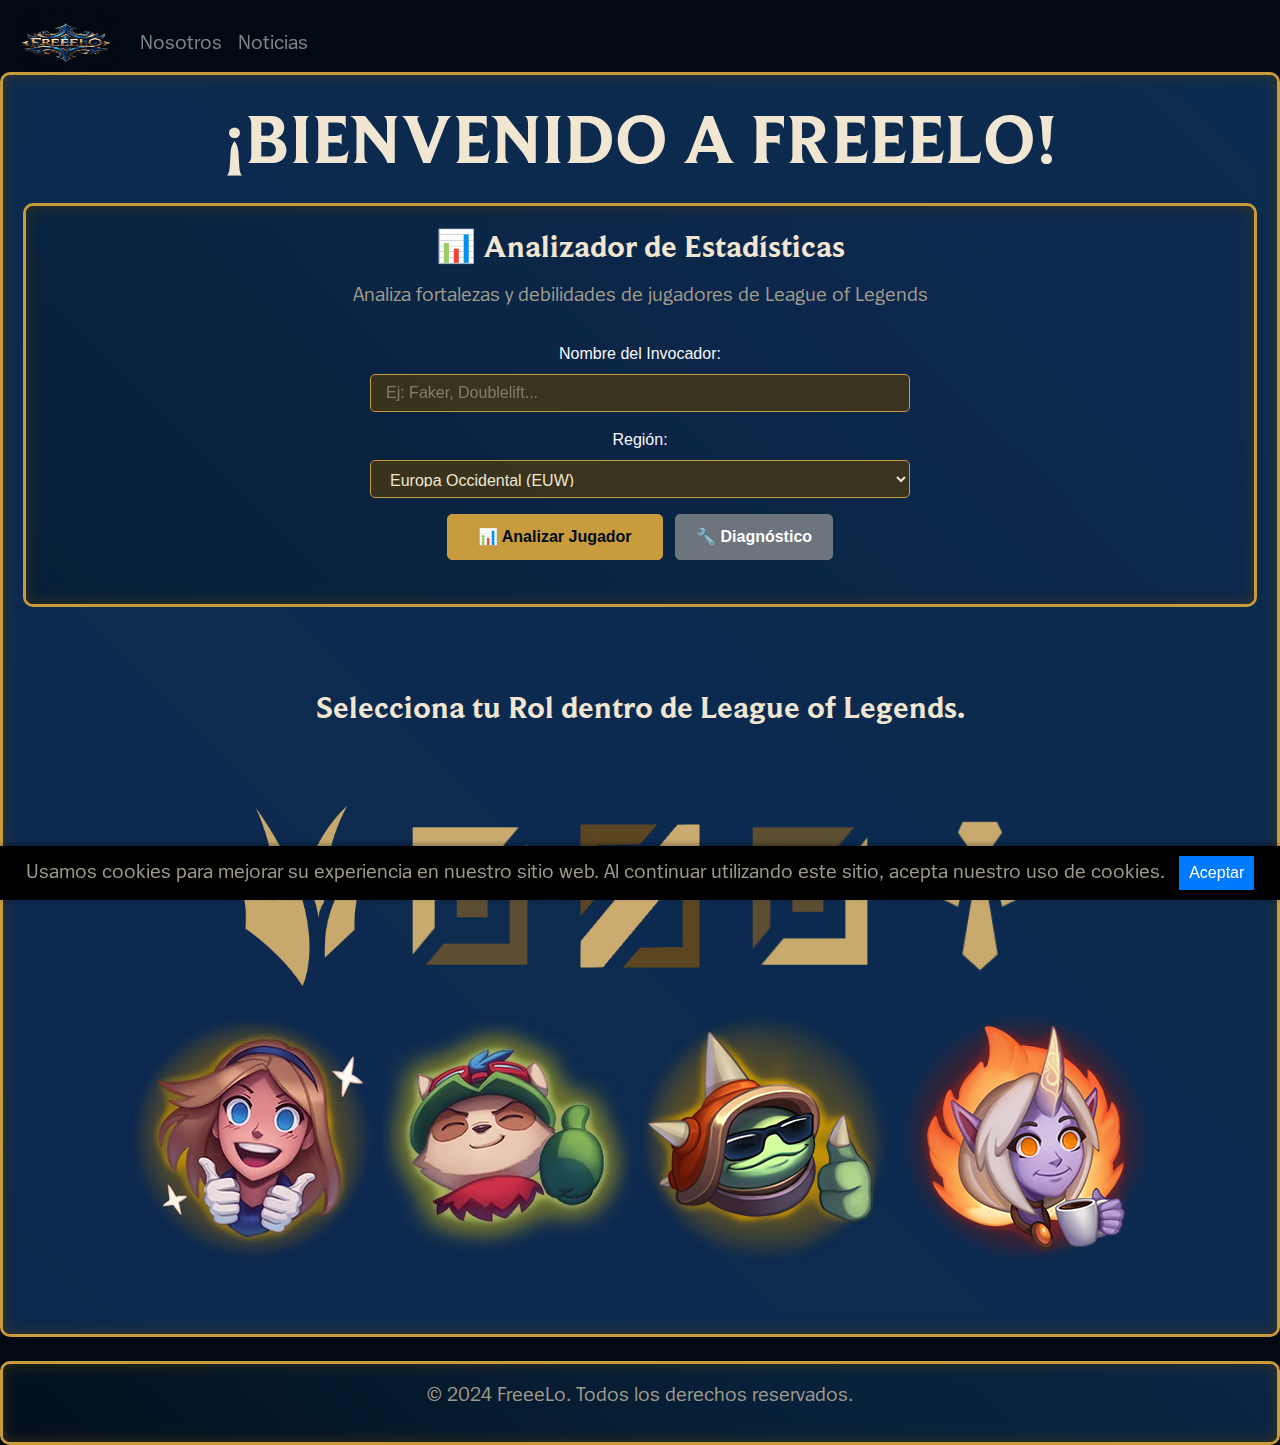
<file: index.html>
<!DOCTYPE html>
<html lang="en">
<head>
    <meta charset="UTF-8">
    <meta name="viewport" content="width=device-width, initial-scale=1.0">
    <title>FreeeLo</title>
    <link rel="shortcut icon" type="image/png" href="img/iconopro.png">
    <meta name="description" content="FreeeLo - Encuentra tu rol en League of Legends y mejora tu juego con nuestras guías y consejos.">
    <meta name="keywords" content="League of Legends, rol, guías, consejos, jungla, top, mid, adc, support">
    <meta property="og:title" content="FreeeLo">
    <meta property="og:description" content="Encuentra tu rol en League of Legends y mejora tu juego con nuestras guías y consejos.">
    <meta property="og:image" content="img/iconopro.png">
    <meta property="og:url" content="https://example.com/mi-pagina">
    <meta name="twitter:card" content="summary_large_image">
    <meta name="twitter:title" content="FreeeLo">
    <meta name="twitter:description" content="Encuentra tu rol en League of Legends y mejora tu juego con nuestras guías y consejos.">
    <meta name="twitter:image" content="img/iconopro.png">
    <link rel="stylesheet" href="https://cdn.jsdelivr.net/npm/bootstrap@4.6.2/dist/css/bootstrap.min.css">
    <script src="https://cdn.jsdelivr.net/npm/jquery@3.7.1/dist/jquery.slim.min.js"></script>
    <script src="https://cdn.jsdelivr.net/npm/popper.js@1.16.1/dist/umd/popper.min.js"></script>
    <script src="https://cdn.jsdelivr.net/npm/bootstrap@4.6.2/dist/js/bootstrap.bundle.min.js"></script>
    <script async src="https://pagead2.googlesyndication.com/pagead/js/adsbygoogle.js?client=ca-pub-3483810827200187" crossorigin="anonymous"></script>
    <link rel="stylesheet" href="css/estilos.css">
    <script src="js/cookies.js"></script>
    <script src="js/config.js"></script>
    <script src="js/diagnostico.js"></script>
    <script src="js/estadisticas.js"></script>
    <script src="js/buscador.js"></script>
</head>
<body>
    <nav class="navbar navbar-expand-md bg-dark navbar-dark fixed-top">
        <a class="navbar-brand" href="index.html">
            <img src="img/iconopro.png" width="100" height="60" alt="Logo FreeeLo">
        </a>
        <button class="navbar-toggler" type="button" data-toggle="collapse" data-target="#collapsibleNavbar">
            <span class="navbar-toggler-icon"></span>
        </button>
        <div class="collapse navbar-collapse" id="collapsibleNavbar">
            <ul class="navbar-nav">
                <li class="nav-item">
                    <a class="nav-link" href="Nosotros.html">Nosotros</a>
                </li>
                <li class="nav-item">
                    <a class="nav-link" href="Noticias.html">Noticias</a>
                </li>    
            </ul>
        </div>  
    </nav>

    <br><br><br>
    <div class="animated-border bordecontaainer">
        <div class="container text-center">
            <h1>¡BIENVENIDO A FREEELO!</h1>
        </div>
        <br><br>
        <div class="container text-light text-center">
            <h2>Selecciona tu Rol dentro de League of Legends.</h2>
        </div>
        <br><br><br>
        <div class="container d-flex justify-content-center">
            <a href="Jungla.html" style="margin-right: 20px;">
                <img src="img/jungla.png" width="150" height="180" class="animated-img" alt="Rol de Jungla en League of Legends">
            </a>
            <a href="Top.html" style="margin-right: 20px;">
                <img src="img/top.png" width="150" height="180" class="animated-img" alt="Rol de Top en League of Legends">
            </a>
            <a href="Mid.html" style="margin-right: 20px;">
                <img src="img/mid.png" width="150" height="180" class="animated-img" alt="Rol de Mid en League of Legends">
            </a>
            <a href="ADC.html" style="margin-right: 20px;">
                <img src="img/adc.png" width="150" height="180" class="animated-img" alt="Rol de ADC en League of Legends">
            </a>
            <a href="Support.html">
                <img src="img/sup.webp" width="150" height="180" class="animated-img" alt="Rol de Support en League of Legends">
            </a>
        </div>
        <br>
        <div class="container text-center">
            <a href="#">
                <img src="img/gestolux.webp" alt="Gesto Lux">
            </a>
            <a href="#">
                <img src="img/gestoteemo.webp" alt="Gesto Teemo">
            </a>
            <a href="#">
                <img src="img/gestoramus.png" alt="Gesto Rammus">
            </a>
            <a href="#">
                <img src="img/gestosoraka.png" alt="Gesto Soraka">
            </a>
            <br><br><br>
        </div>
    </div>
    <br>

    <div class="cookie-notification">
        <p>Usamos cookies para mejorar su experiencia en nuestro sitio web. Al continuar utilizando este sitio, acepta nuestro uso de cookies.</p>
        <button id="accept-cookies">Aceptar</button>
    </div>

    <footer class="animated-border text-white text-center py-3 bordecontaainer">
        <p>&copy; 2024 FreeeLo. Todos los derechos reservados.</p>
    </footer>
</body>
</html>
</file>
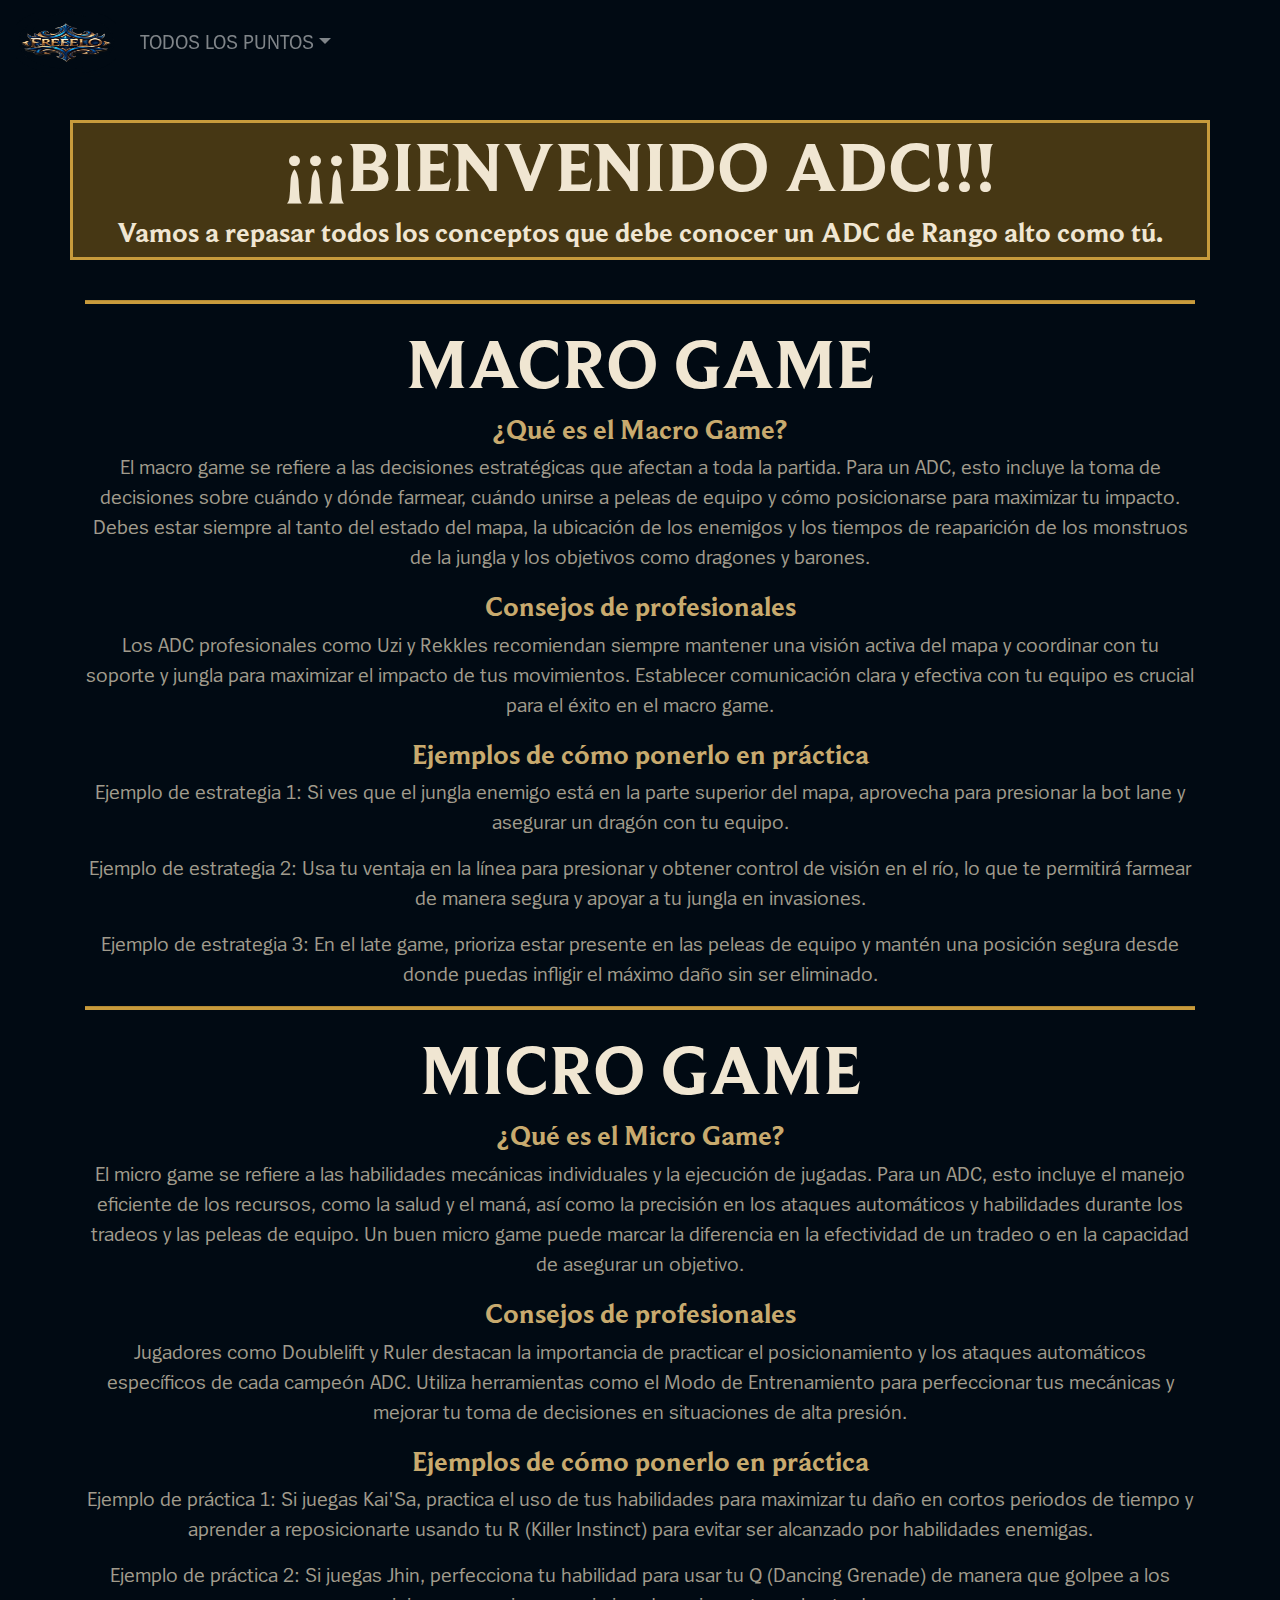
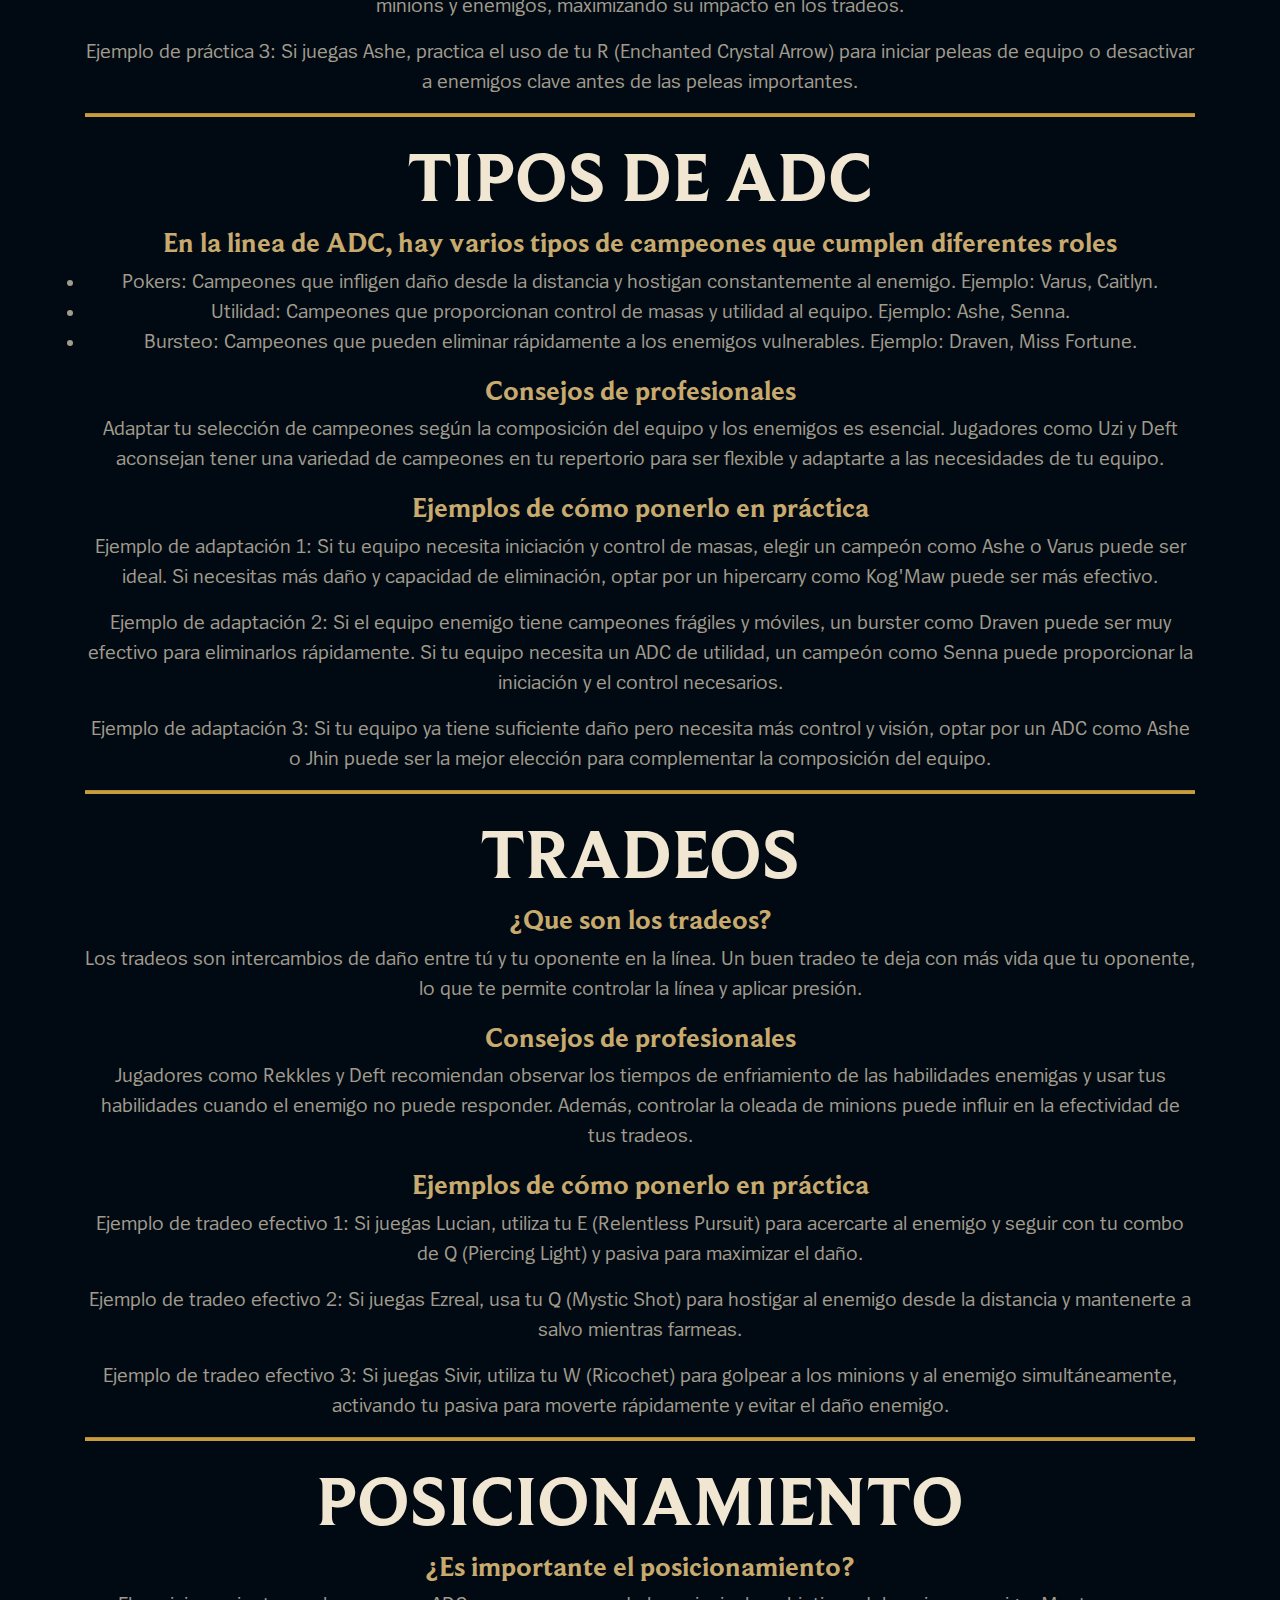
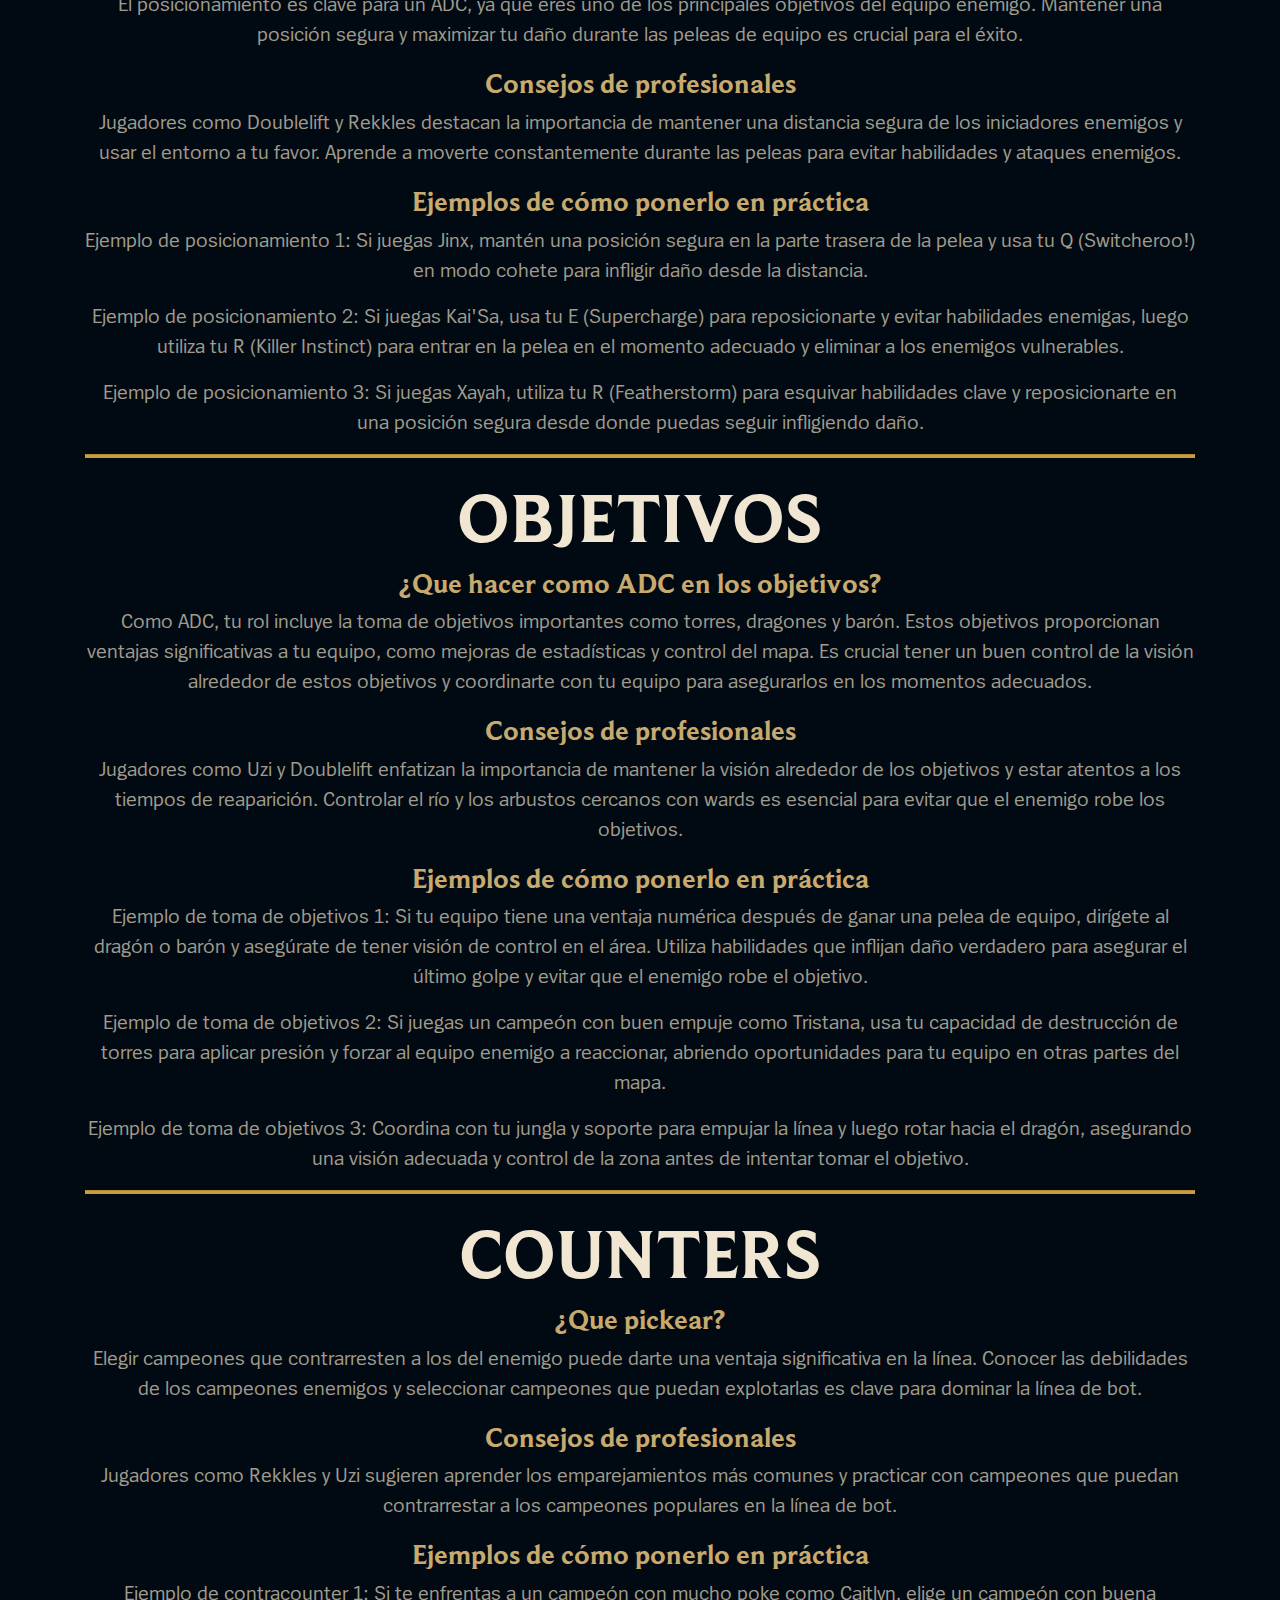
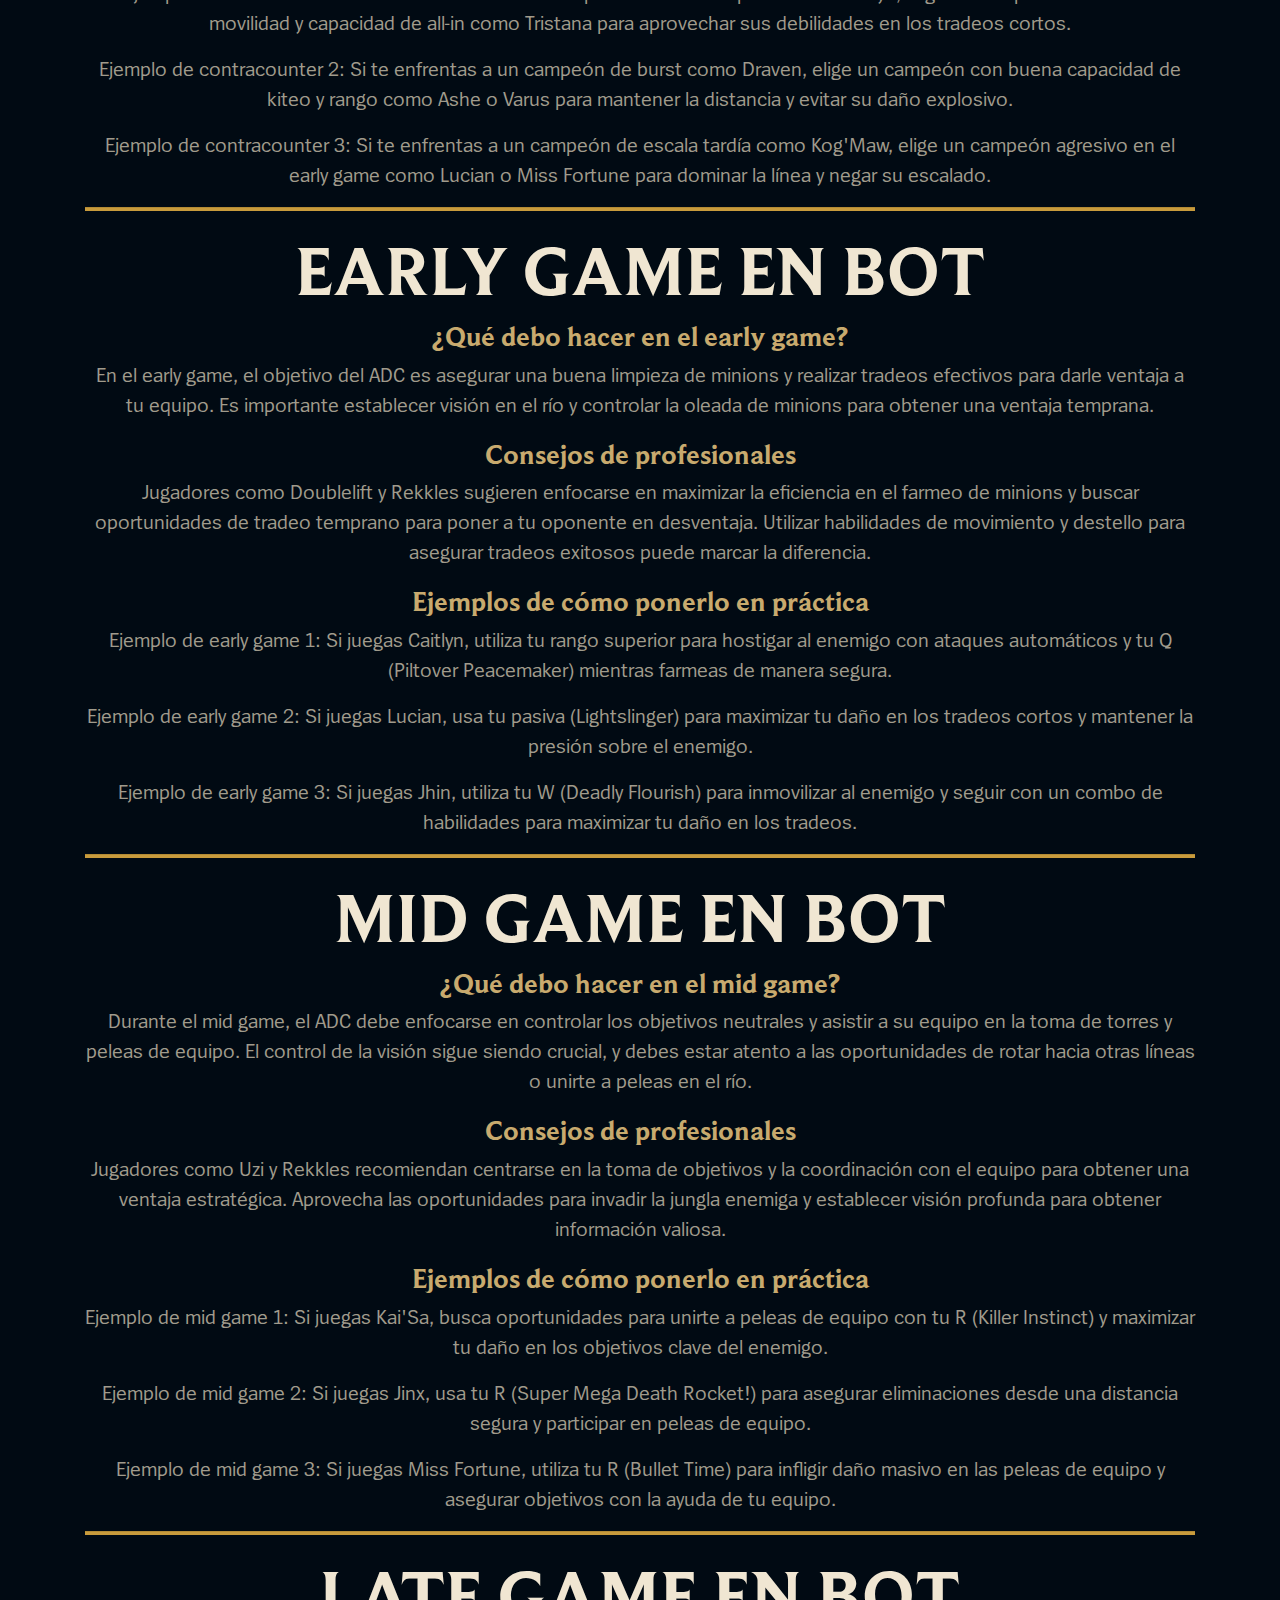
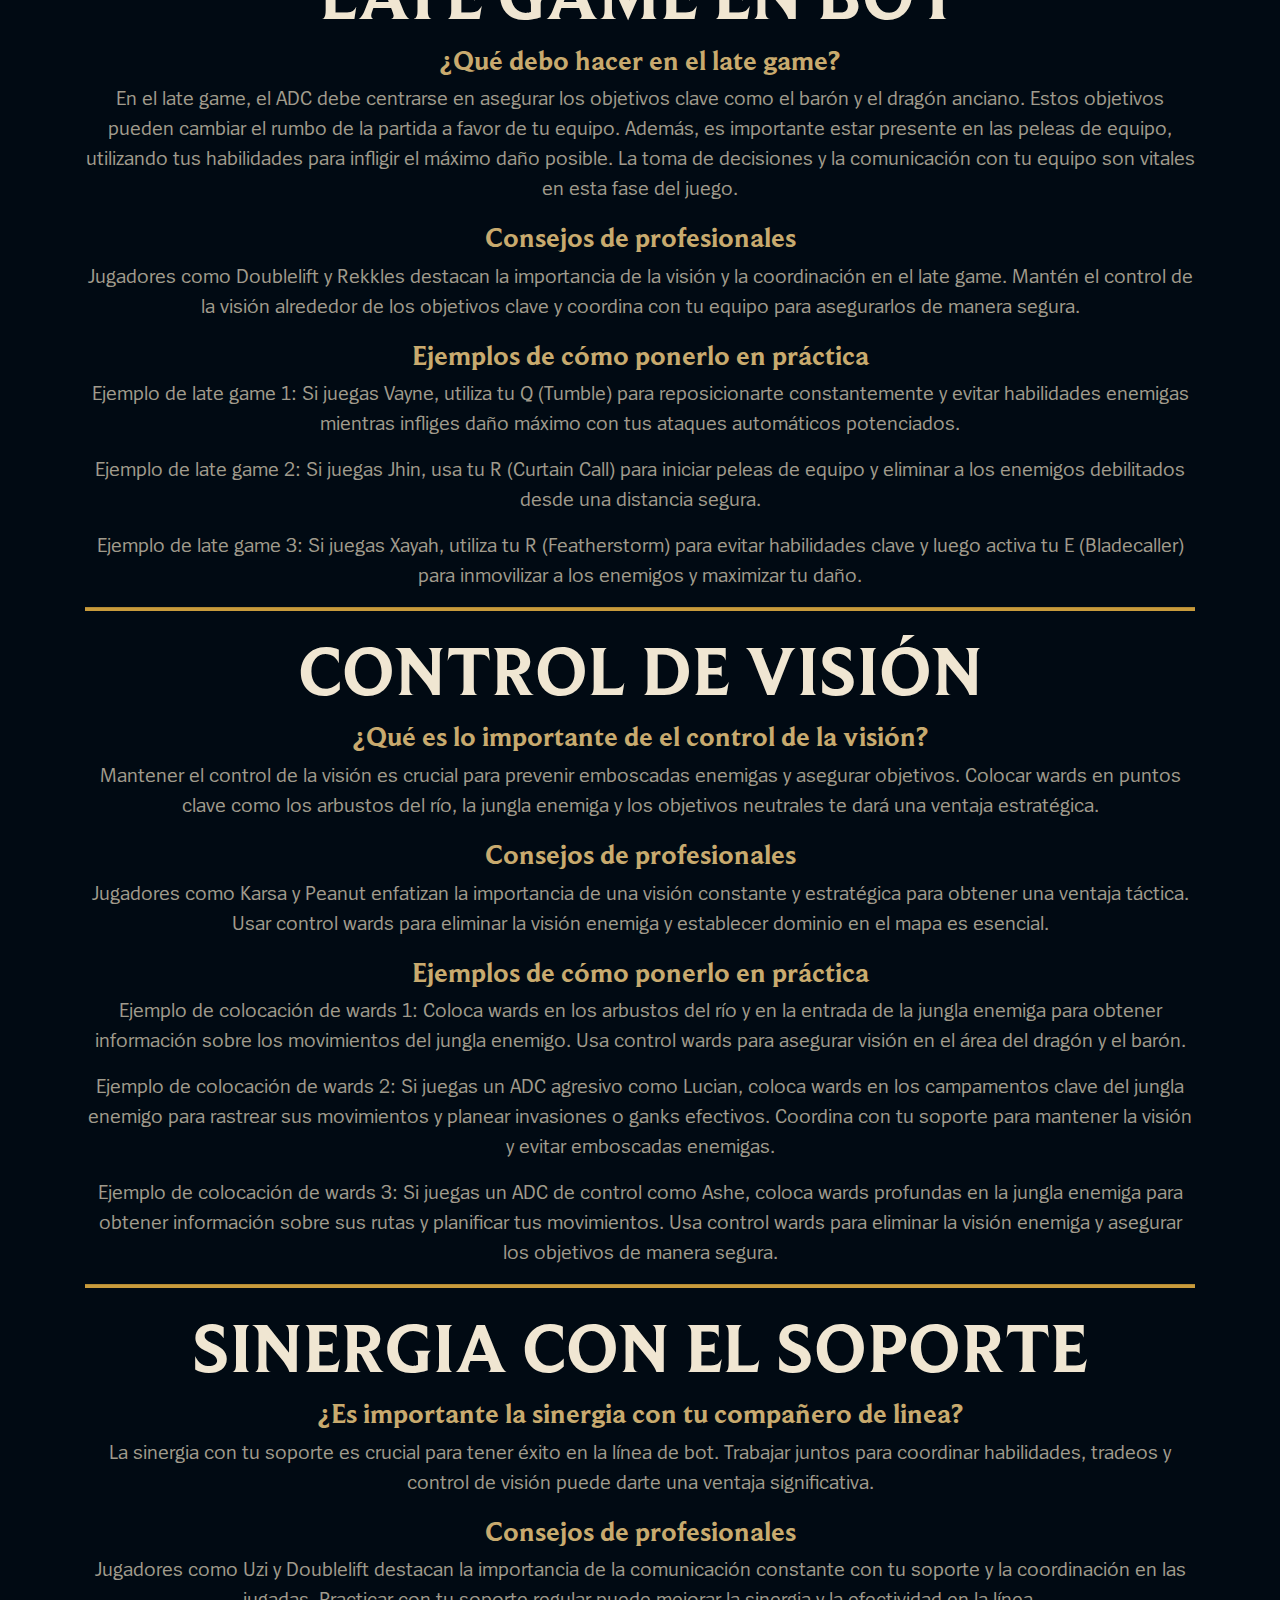
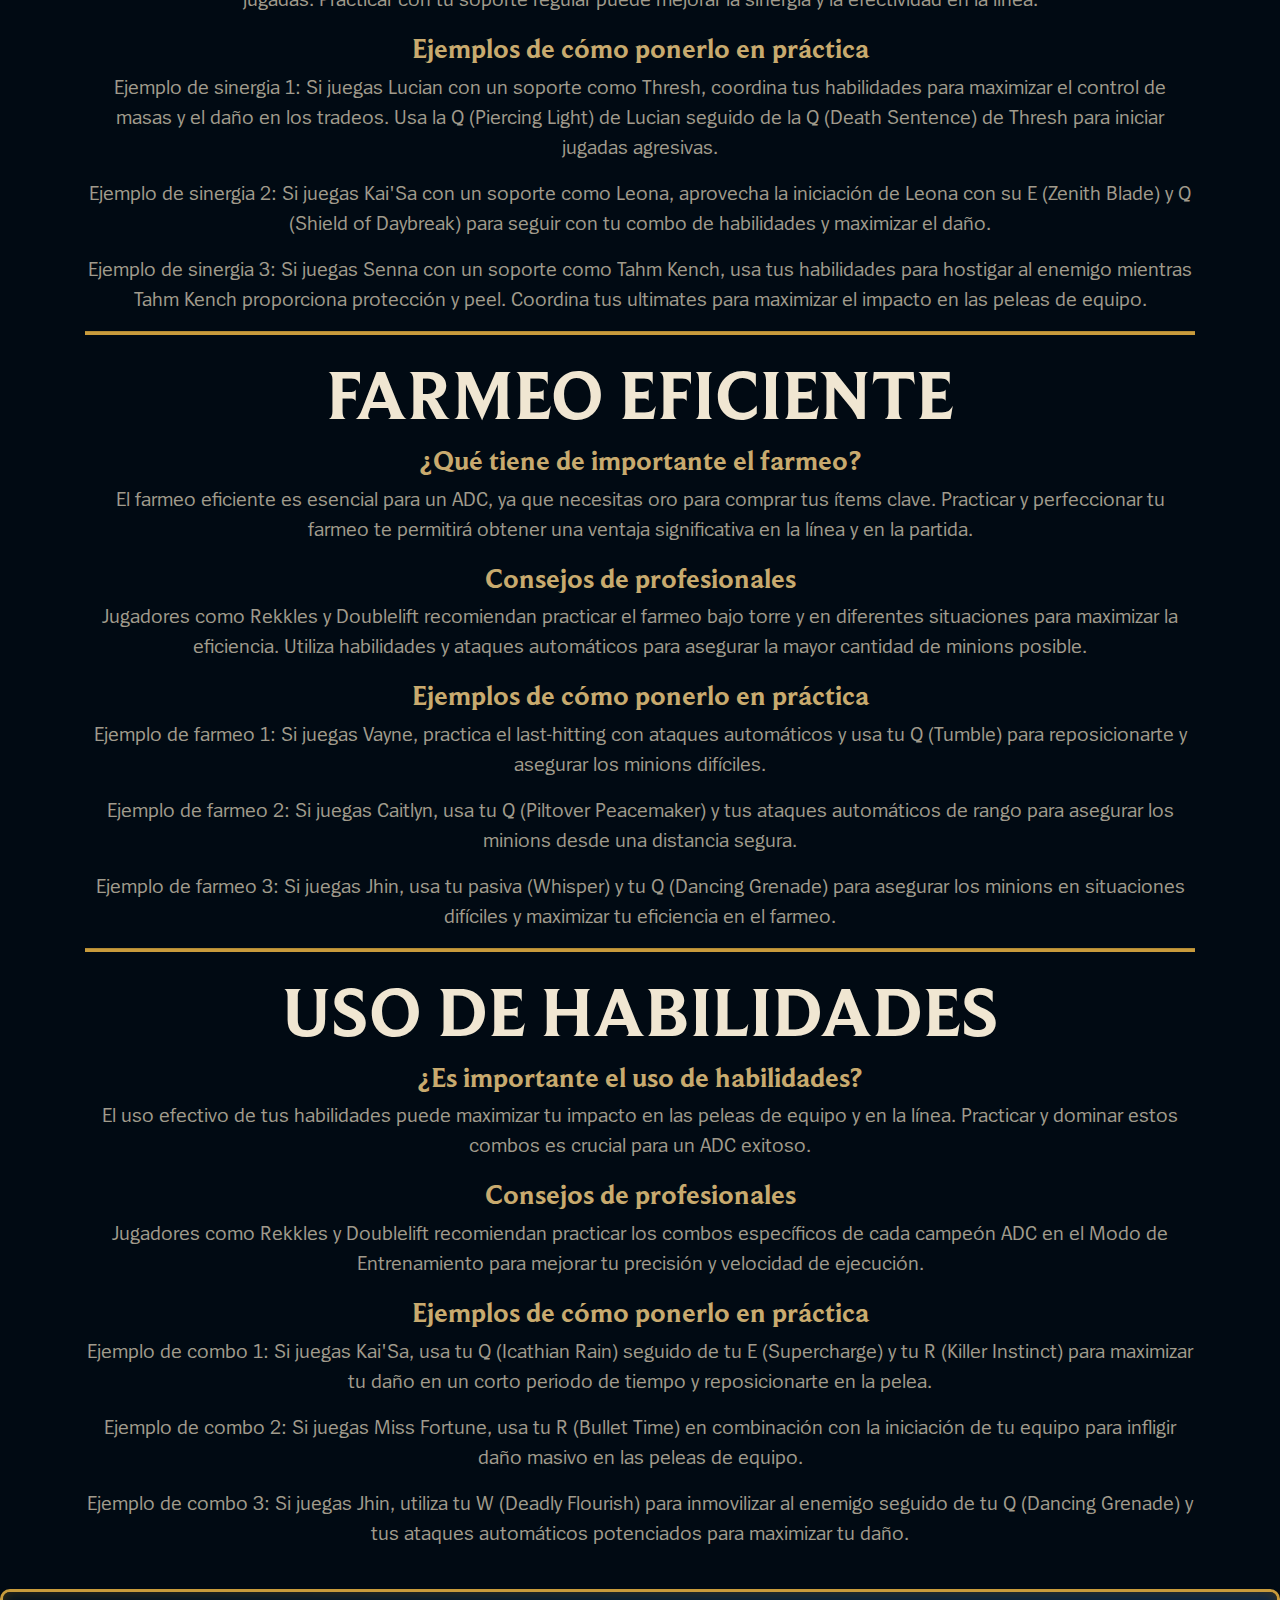
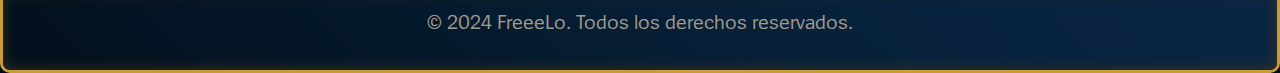
<file: ADC.html>
<!DOCTYPE html>
<html lang="en">
<head>
    <meta charset="UTF-8">
    <meta name="viewport" content="width=device-width, initial-scale=1.0">
    <title>FreeLo - ADC</title>
    <link rel="shortcut icon" type="image/png" href="img/iconopro.png">
    <link rel="stylesheet" href="https://cdn.jsdelivr.net/npm/bootstrap@4.6.2/dist/css/bootstrap.min.css">
    <script src="https://cdn.jsdelivr.net/npm/jquery@3.7.1/dist/jquery.slim.min.js"></script>
    <script src="https://cdn.jsdelivr.net/npm/popper.js@1.16.1/dist/umd/popper.min.js"></script>
    <script src="https://cdn.jsdelivr.net/npm/bootstrap@4.6.2/dist/js/bootstrap.bundle.min.js"></script>
    <script async src="https://pagead2.googlesyndication.com/pagead/js/adsbygoogle.js?client=ca-pub-3483810827200187" crossorigin="anonymous"></script>
    <script src="js/cookies.js"></script>
    <link rel="stylesheet" href="css/estilos.css">
</head>
<body data-spy="scroll" data-target=".navbar" data-offset="50">
    <nav class="navbar navbar-expand-sm bg-dark navbar-dark fixed-top">  
        <a class="navbar-brand" href="index.html">
            <img src="img/iconopro.png" width="100px" height="60px">
        </a>
        <ul class="navbar-nav">
            <li class="nav-item dropdown">
                <a class="nav-link dropdown-toggle" href="#" id="navbardrop" data-toggle="dropdown">TODOS LOS PUNTOS</a>
                <div class="dropdown-menu">
                    <a class="dropdown-item" href="#section1">MACRO GAME</a>
                    <a class="dropdown-item" href="#section2">MICRO GAME</a>
                    <a class="dropdown-item" href="#section3">TIPOS DE ADC</a>
                    <a class="dropdown-item" href="#section4">TRADEOS</a>
                    <a class="dropdown-item" href="#section5">POSICIONAMIENTO</a>
                    <a class="dropdown-item" href="#section6">OBJETIVOS</a>
                    <a class="dropdown-item" href="#section7">CONTRACOUNTERS</a>
                    <a class="dropdown-item" href="#section8">EARLY GAME EN BOT</a>
                    <a class="dropdown-item" href="#section9">MID GAME EN BOT</a>
                    <a class="dropdown-item" href="#section10">LATE GAME EN BOT</a>
                    <a class="dropdown-item" href="#section11">CONTROL DE VISIÓN</a>
                    <a class="dropdown-item" href="#section12">GESTIÓN DE OLEADAS</a>
                    <a class="dropdown-item" href="#section13">SINERGIA CON EL SOPORTE</a>
                    <a class="dropdown-item" href="#section14">FARMEO EFICIENTE</a>
                    <a class="dropdown-item" href="#section15">USO DE HABILIDADES</a>
                </div>
            </li>
        </ul>
    </nav>

    <br><br><br><br><br>

    <div class="container text-light text-center bordecontaainer">
        <h1>¡¡¡BIENVENIDO ADC!!!</h1>
        <h3 style="color: rgb(240, 230, 210);">Vamos a repasar todos los conceptos que debe conocer un ADC de Rango alto como tú.</h3>
    </div>
    <br>
    <div class="container text-light" style="text-align: center;" id="section1">
        <hr>
        <h1>MACRO GAME</h1>
        <h3>¿Qué es el Macro Game?</h3>
        <p>El macro game se refiere a las decisiones estratégicas que afectan a toda la partida. Para un ADC, esto incluye la toma de decisiones sobre cuándo y dónde farmear, cuándo unirse a peleas de equipo y cómo posicionarse para maximizar tu impacto. Debes estar siempre al tanto del estado del mapa, la ubicación de los enemigos y los tiempos de reaparición de los monstruos de la jungla y los objetivos como dragones y barones.</p>
        <h3>Consejos de profesionales</h3>
        <p>Los ADC profesionales como Uzi y Rekkles recomiendan siempre mantener una visión activa del mapa y coordinar con tu soporte y jungla para maximizar el impacto de tus movimientos. Establecer comunicación clara y efectiva con tu equipo es crucial para el éxito en el macro game.</p>
        <h3>Ejemplos de cómo ponerlo en práctica</h3>
        <p><strong>Ejemplo de estrategia 1:</strong> Si ves que el jungla enemigo está en la parte superior del mapa, aprovecha para presionar la bot lane y asegurar un dragón con tu equipo.</p>
        <p><strong>Ejemplo de estrategia 2:</strong> Usa tu ventaja en la línea para presionar y obtener control de visión en el río, lo que te permitirá farmear de manera segura y apoyar a tu jungla en invasiones.</p>
        <p><strong>Ejemplo de estrategia 3:</strong> En el late game, prioriza estar presente en las peleas de equipo y mantén una posición segura desde donde puedas infligir el máximo daño sin ser eliminado.</p>
    </div>
    
    <div class="container text-light" style="text-align: center;" id="section2">
        <hr>
        <h1>MICRO GAME</h1>
        <h3>¿Qué es el Micro Game?</h3>
        <p>El micro game se refiere a las habilidades mecánicas individuales y la ejecución de jugadas. Para un ADC, esto incluye el manejo eficiente de los recursos, como la salud y el maná, así como la precisión en los ataques automáticos y habilidades durante los tradeos y las peleas de equipo. Un buen micro game puede marcar la diferencia en la efectividad de un tradeo o en la capacidad de asegurar un objetivo.</p>
        <h3>Consejos de profesionales</h3>
        <p>Jugadores como Doublelift y Ruler destacan la importancia de practicar el posicionamiento y los ataques automáticos específicos de cada campeón ADC. Utiliza herramientas como el Modo de Entrenamiento para perfeccionar tus mecánicas y mejorar tu toma de decisiones en situaciones de alta presión.</p>
        <h3>Ejemplos de cómo ponerlo en práctica</h3>
        <p><strong>Ejemplo de práctica 1:</strong> Si juegas Kai'Sa, practica el uso de tus habilidades para maximizar tu daño en cortos periodos de tiempo y aprender a reposicionarte usando tu R (Killer Instinct) para evitar ser alcanzado por habilidades enemigas.</p>
        <p><strong>Ejemplo de práctica 2:</strong> Si juegas Jhin, perfecciona tu habilidad para usar tu Q (Dancing Grenade) de manera que golpee a los minions y enemigos, maximizando su impacto en los tradeos.</p>
        <p><strong>Ejemplo de práctica 3:</strong> Si juegas Ashe, practica el uso de tu R (Enchanted Crystal Arrow) para iniciar peleas de equipo o desactivar a enemigos clave antes de las peleas importantes.</p>
    </div>
    
    <div class="container text-light" style="text-align: center;" id="section3">
        <hr>
        <h1>TIPOS DE ADC</h1>
        <h3>En la linea de ADC, hay varios tipos de campeones que cumplen diferentes roles</h3>
                <li><strong>Pokers:</strong> Campeones que infligen daño desde la distancia y hostigan constantemente al enemigo. Ejemplo: Varus, Caitlyn.</li>
                <li><strong>Utilidad:</strong> Campeones que proporcionan control de masas y utilidad al equipo. Ejemplo: Ashe, Senna.</li>
                <li><strong>Bursteo:</strong> Campeones que pueden eliminar rápidamente a los enemigos vulnerables. Ejemplo: Draven, Miss Fortune.</li>
            </ul>
        </p>
        <h3>Consejos de profesionales</h3>
        <p>Adaptar tu selección de campeones según la composición del equipo y los enemigos es esencial. Jugadores como Uzi y Deft aconsejan tener una variedad de campeones en tu repertorio para ser flexible y adaptarte a las necesidades de tu equipo.</p>
        <h3>Ejemplos de cómo ponerlo en práctica</h3>
        <p><strong>Ejemplo de adaptación 1:</strong> Si tu equipo necesita iniciación y control de masas, elegir un campeón como Ashe o Varus puede ser ideal. Si necesitas más daño y capacidad de eliminación, optar por un hipercarry como Kog'Maw puede ser más efectivo.</p>
        <p><strong>Ejemplo de adaptación 2:</strong> Si el equipo enemigo tiene campeones frágiles y móviles, un burster como Draven puede ser muy efectivo para eliminarlos rápidamente. Si tu equipo necesita un ADC de utilidad, un campeón como Senna puede proporcionar la iniciación y el control necesarios.</p>
        <p><strong>Ejemplo de adaptación 3:</strong> Si tu equipo ya tiene suficiente daño pero necesita más control y visión, optar por un ADC como Ashe o Jhin puede ser la mejor elección para complementar la composición del equipo.</p>
    </div>
    
    <div class="container text-light" style="text-align: center;" id="section4">
        <hr>
        <h1>TRADEOS</h1>
        <h3>¿Que son los tradeos?</h3>
        <p>Los tradeos son intercambios de daño entre tú y tu oponente en la línea. Un buen tradeo te deja con más vida que tu oponente, lo que te permite controlar la línea y aplicar presión.</p>
        <h3>Consejos de profesionales</h3>
        <p>Jugadores como Rekkles y Deft recomiendan observar los tiempos de enfriamiento de las habilidades enemigas y usar tus habilidades cuando el enemigo no puede responder. Además, controlar la oleada de minions puede influir en la efectividad de tus tradeos.</p>
        <h3>Ejemplos de cómo ponerlo en práctica</h3>
        <p><strong>Ejemplo de tradeo efectivo 1:</strong> Si juegas Lucian, utiliza tu E (Relentless Pursuit) para acercarte al enemigo y seguir con tu combo de Q (Piercing Light) y pasiva para maximizar el daño.</p>
        <p><strong>Ejemplo de tradeo efectivo 2:</strong> Si juegas Ezreal, usa tu Q (Mystic Shot) para hostigar al enemigo desde la distancia y mantenerte a salvo mientras farmeas.</p>
        <p><strong>Ejemplo de tradeo efectivo 3:</strong> Si juegas Sivir, utiliza tu W (Ricochet) para golpear a los minions y al enemigo simultáneamente, activando tu pasiva para moverte rápidamente y evitar el daño enemigo.</p>
    </div>
    
    <div class="container text-light" style="text-align: center;" id="section5">
        <hr>
        <h1>POSICIONAMIENTO</h1>
        <h3>¿Es importante el posicionamiento?</h3>
        <p>El posicionamiento es clave para un ADC, ya que eres uno de los principales objetivos del equipo enemigo. Mantener una posición segura y maximizar tu daño durante las peleas de equipo es crucial para el éxito.</p>
        <h3>Consejos de profesionales</h3>
        <p>Jugadores como Doublelift y Rekkles destacan la importancia de mantener una distancia segura de los iniciadores enemigos y usar el entorno a tu favor. Aprende a moverte constantemente durante las peleas para evitar habilidades y ataques enemigos.</p>
        <h3>Ejemplos de cómo ponerlo en práctica</h3>
        <p><strong>Ejemplo de posicionamiento 1:</strong> Si juegas Jinx, mantén una posición segura en la parte trasera de la pelea y usa tu Q (Switcheroo!) en modo cohete para infligir daño desde la distancia.</p>
        <p><strong>Ejemplo de posicionamiento 2:</strong> Si juegas Kai'Sa, usa tu E (Supercharge) para reposicionarte y evitar habilidades enemigas, luego utiliza tu R (Killer Instinct) para entrar en la pelea en el momento adecuado y eliminar a los enemigos vulnerables.</p>
        <p><strong>Ejemplo de posicionamiento 3:</strong> Si juegas Xayah, utiliza tu R (Featherstorm) para esquivar habilidades clave y reposicionarte en una posición segura desde donde puedas seguir infligiendo daño.</p>
    </div>
    
    <div class="container text-light" style="text-align: center;" id="section6">
        <hr>
        <h1>OBJETIVOS</h1>
        <h3>¿Que hacer como ADC en los objetivos?</h3>
        <p>Como ADC, tu rol incluye la toma de objetivos importantes como torres, dragones y barón. Estos objetivos proporcionan ventajas significativas a tu equipo, como mejoras de estadísticas y control del mapa. Es crucial tener un buen control de la visión alrededor de estos objetivos y coordinarte con tu equipo para asegurarlos en los momentos adecuados.</p>
        <h3>Consejos de profesionales</h3>
        <p>Jugadores como Uzi y Doublelift enfatizan la importancia de mantener la visión alrededor de los objetivos y estar atentos a los tiempos de reaparición. Controlar el río y los arbustos cercanos con wards es esencial para evitar que el enemigo robe los objetivos.</p>
        <h3>Ejemplos de cómo ponerlo en práctica</h3>
        <p><strong>Ejemplo de toma de objetivos 1:</strong> Si tu equipo tiene una ventaja numérica después de ganar una pelea de equipo, dirígete al dragón o barón y asegúrate de tener visión de control en el área. Utiliza habilidades que inflijan daño verdadero para asegurar el último golpe y evitar que el enemigo robe el objetivo.</p>
        <p><strong>Ejemplo de toma de objetivos 2:</strong> Si juegas un campeón con buen empuje como Tristana, usa tu capacidad de destrucción de torres para aplicar presión y forzar al equipo enemigo a reaccionar, abriendo oportunidades para tu equipo en otras partes del mapa.</p>
        <p><strong>Ejemplo de toma de objetivos 3:</strong> Coordina con tu jungla y soporte para empujar la línea y luego rotar hacia el dragón, asegurando una visión adecuada y control de la zona antes de intentar tomar el objetivo.</p>
    </div>
    
    <div class="container text-light" style="text-align: center;" id="section7">
        <hr>
        <h1>COUNTERS</h1>
        <h3>¿Que pickear?</h3>
        <p>Elegir campeones que contrarresten a los del enemigo puede darte una ventaja significativa en la línea. Conocer las debilidades de los campeones enemigos y seleccionar campeones que puedan explotarlas es clave para dominar la línea de bot.</p>
        <h3>Consejos de profesionales</h3>
        <p>Jugadores como Rekkles y Uzi sugieren aprender los emparejamientos más comunes y practicar con campeones que puedan contrarrestar a los campeones populares en la línea de bot.</p>
        <h3>Ejemplos de cómo ponerlo en práctica</h3>
        <p><strong>Ejemplo de contracounter 1:</strong> Si te enfrentas a un campeón con mucho poke como Caitlyn, elige un campeón con buena movilidad y capacidad de all-in como Tristana para aprovechar sus debilidades en los tradeos cortos.</p>
        <p><strong>Ejemplo de contracounter 2:</strong> Si te enfrentas a un campeón de burst como Draven, elige un campeón con buena capacidad de kiteo y rango como Ashe o Varus para mantener la distancia y evitar su daño explosivo.</p>
        <p><strong>Ejemplo de contracounter 3:</strong> Si te enfrentas a un campeón de escala tardía como Kog'Maw, elige un campeón agresivo en el early game como Lucian o Miss Fortune para dominar la línea y negar su escalado.</p>
    </div>
    
    <div class="container text-light" style="text-align: center;" id="section8">
        <hr>
        <h1>EARLY GAME EN BOT</h1>
        <h3>¿Qué debo hacer en el early game?</h3>
        <p>En el early game, el objetivo del ADC es asegurar una buena limpieza de minions y realizar tradeos efectivos para darle ventaja a tu equipo. Es importante establecer visión en el río y controlar la oleada de minions para obtener una ventaja temprana.</p>
        <h3>Consejos de profesionales</h3>
        <p>Jugadores como Doublelift y Rekkles sugieren enfocarse en maximizar la eficiencia en el farmeo de minions y buscar oportunidades de tradeo temprano para poner a tu oponente en desventaja. Utilizar habilidades de movimiento y destello para asegurar tradeos exitosos puede marcar la diferencia.</p>
        <h3>Ejemplos de cómo ponerlo en práctica</h3>
        <p><strong>Ejemplo de early game 1:</strong> Si juegas Caitlyn, utiliza tu rango superior para hostigar al enemigo con ataques automáticos y tu Q (Piltover Peacemaker) mientras farmeas de manera segura.</p>
        <p><strong>Ejemplo de early game 2:</strong> Si juegas Lucian, usa tu pasiva (Lightslinger) para maximizar tu daño en los tradeos cortos y mantener la presión sobre el enemigo.</p>
        <p><strong>Ejemplo de early game 3:</strong> Si juegas Jhin, utiliza tu W (Deadly Flourish) para inmovilizar al enemigo y seguir con un combo de habilidades para maximizar tu daño en los tradeos.</p>
    </div>
    
    <div class="container text-light" style="text-align: center;" id="section9">
        <hr>
        <h1>MID GAME EN BOT</h1>
        <h3>¿Qué debo hacer en el mid game?</h3>
        <p>Durante el mid game, el ADC debe enfocarse en controlar los objetivos neutrales y asistir a su equipo en la toma de torres y peleas de equipo. El control de la visión sigue siendo crucial, y debes estar atento a las oportunidades de rotar hacia otras líneas o unirte a peleas en el río.</p>
        <h3>Consejos de profesionales</h3>
        <p>Jugadores como Uzi y Rekkles recomiendan centrarse en la toma de objetivos y la coordinación con el equipo para obtener una ventaja estratégica. Aprovecha las oportunidades para invadir la jungla enemiga y establecer visión profunda para obtener información valiosa.</p>
        <h3>Ejemplos de cómo ponerlo en práctica</h3>
        <p><strong>Ejemplo de mid game 1:</strong> Si juegas Kai'Sa, busca oportunidades para unirte a peleas de equipo con tu R (Killer Instinct) y maximizar tu daño en los objetivos clave del enemigo.</p>
        <p><strong>Ejemplo de mid game 2:</strong> Si juegas Jinx, usa tu R (Super Mega Death Rocket!) para asegurar eliminaciones desde una distancia segura y participar en peleas de equipo.</p>
        <p><strong>Ejemplo de mid game 3:</strong> Si juegas Miss Fortune, utiliza tu R (Bullet Time) para infligir daño masivo en las peleas de equipo y asegurar objetivos con la ayuda de tu equipo.</p>
    </div>
    
    <div class="container text-light" style="text-align: center;" id="section10">
        <hr>
        <h1>LATE GAME EN BOT</h1>
        <h3>¿Qué debo hacer en el late game?</h3>
        <p>En el late game, el ADC debe centrarse en asegurar los objetivos clave como el barón y el dragón anciano. Estos objetivos pueden cambiar el rumbo de la partida a favor de tu equipo. Además, es importante estar presente en las peleas de equipo, utilizando tus habilidades para infligir el máximo daño posible. La toma de decisiones y la comunicación con tu equipo son vitales en esta fase del juego.</p>
        <h3>Consejos de profesionales</h3>
        <p>Jugadores como Doublelift y Rekkles destacan la importancia de la visión y la coordinación en el late game. Mantén el control de la visión alrededor de los objetivos clave y coordina con tu equipo para asegurarlos de manera segura.</p>
        <h3>Ejemplos de cómo ponerlo en práctica</h3>
        <p><strong>Ejemplo de late game 1:</strong> Si juegas Vayne, utiliza tu Q (Tumble) para reposicionarte constantemente y evitar habilidades enemigas mientras infliges daño máximo con tus ataques automáticos potenciados.</p>
        <p><strong>Ejemplo de late game 2:</strong> Si juegas Jhin, usa tu R (Curtain Call) para iniciar peleas de equipo y eliminar a los enemigos debilitados desde una distancia segura.</p>
        <p><strong>Ejemplo de late game 3:</strong> Si juegas Xayah, utiliza tu R (Featherstorm) para evitar habilidades clave y luego activa tu E (Bladecaller) para inmovilizar a los enemigos y maximizar tu daño.</p>
    </div>
    
    <div class="container text-light" style="text-align: center;" id="section11">
        <hr>
        <h1>CONTROL DE VISIÓN</h1>
        <h3>¿Qué es lo importante de el control de la visión?</h3>
        <p>Mantener el control de la visión es crucial para prevenir emboscadas enemigas y asegurar objetivos. Colocar wards en puntos clave como los arbustos del río, la jungla enemiga y los objetivos neutrales te dará una ventaja estratégica.</p>
        <h3>Consejos de profesionales</h3>
        <p>Jugadores como Karsa y Peanut enfatizan la importancia de una visión constante y estratégica para obtener una ventaja táctica. Usar control wards para eliminar la visión enemiga y establecer dominio en el mapa es esencial.</p>
        <h3>Ejemplos de cómo ponerlo en práctica</h3>
        <p><strong>Ejemplo de colocación de wards 1:</strong> Coloca wards en los arbustos del río y en la entrada de la jungla enemiga para obtener información sobre los movimientos del jungla enemigo. Usa control wards para asegurar visión en el área del dragón y el barón.</p>
        <p><strong>Ejemplo de colocación de wards 2:</strong> Si juegas un ADC agresivo como Lucian, coloca wards en los campamentos clave del jungla enemigo para rastrear sus movimientos y planear invasiones o ganks efectivos. Coordina con tu soporte para mantener la visión y evitar emboscadas enemigas.</p>
        <p><strong>Ejemplo de colocación de wards 3:</strong> Si juegas un ADC de control como Ashe, coloca wards profundas en la jungla enemiga para obtener información sobre sus rutas y planificar tus movimientos. Usa control wards para eliminar la visión enemiga y asegurar los objetivos de manera segura.</p>
    </div>
    
    <div class="container text-light" style="text-align: center;" id="section13">
        <hr>
        <h1>SINERGIA CON EL SOPORTE</h1>
        <h3>¿Es importante la sinergia con tu compañero de linea?</h3>
        <p>La sinergia con tu soporte es crucial para tener éxito en la línea de bot. Trabajar juntos para coordinar habilidades, tradeos y control de visión puede darte una ventaja significativa.</p>
        <h3>Consejos de profesionales</h3>
        <p>Jugadores como Uzi y Doublelift destacan la importancia de la comunicación constante con tu soporte y la coordinación en las jugadas. Practicar con tu soporte regular puede mejorar la sinergia y la efectividad en la línea.</p>
        <h3>Ejemplos de cómo ponerlo en práctica</h3>
        <p><strong>Ejemplo de sinergia 1:</strong> Si juegas Lucian con un soporte como Thresh, coordina tus habilidades para maximizar el control de masas y el daño en los tradeos. Usa la Q (Piercing Light) de Lucian seguido de la Q (Death Sentence) de Thresh para iniciar jugadas agresivas.</p>
        <p><strong>Ejemplo de sinergia 2:</strong> Si juegas Kai'Sa con un soporte como Leona, aprovecha la iniciación de Leona con su E (Zenith Blade) y Q (Shield of Daybreak) para seguir con tu combo de habilidades y maximizar el daño.</p>
        <p><strong>Ejemplo de sinergia 3:</strong> Si juegas Senna con un soporte como Tahm Kench, usa tus habilidades para hostigar al enemigo mientras Tahm Kench proporciona protección y peel. Coordina tus ultimates para maximizar el impacto en las peleas de equipo.</p>
    </div>
    
    <div class="container text-light" style="text-align: center;" id="section14">
        <hr>
        <h1>FARMEO EFICIENTE</h1>
        <h3>¿Qué tiene de importante el farmeo?</h3>
        <p>El farmeo eficiente es esencial para un ADC, ya que necesitas oro para comprar tus ítems clave. Practicar y perfeccionar tu farmeo te permitirá obtener una ventaja significativa en la línea y en la partida.</p>
        <h3>Consejos de profesionales</h3>
        <p>Jugadores como Rekkles y Doublelift recomiendan practicar el farmeo bajo torre y en diferentes situaciones para maximizar la eficiencia. Utiliza habilidades y ataques automáticos para asegurar la mayor cantidad de minions posible.</p>
        <h3>Ejemplos de cómo ponerlo en práctica</h3>
        <p><strong>Ejemplo de farmeo 1:</strong> Si juegas Vayne, practica el last-hitting con ataques automáticos y usa tu Q (Tumble) para reposicionarte y asegurar los minions difíciles.</p>
        <p><strong>Ejemplo de farmeo 2:</strong> Si juegas Caitlyn, usa tu Q (Piltover Peacemaker) y tus ataques automáticos de rango para asegurar los minions desde una distancia segura.</p>
        <p><strong>Ejemplo de farmeo 3:</strong> Si juegas Jhin, usa tu pasiva (Whisper) y tu Q (Dancing Grenade) para asegurar los minions en situaciones difíciles y maximizar tu eficiencia en el farmeo.</p>
    </div>
    
    <div class="container text-light" style="text-align: center;" id="section15">
        <hr>
        <h1>USO DE HABILIDADES</h1>
        <h3>¿Es importante el uso de habilidades?</h3>
        <p>El uso efectivo de tus habilidades puede maximizar tu impacto en las peleas de equipo y en la línea. Practicar y dominar estos combos es crucial para un ADC exitoso.</p>
        <h3>Consejos de profesionales</h3>
        <p>Jugadores como Rekkles y Doublelift recomiendan practicar los combos específicos de cada campeón ADC en el Modo de Entrenamiento para mejorar tu precisión y velocidad de ejecución.</p>
        <h3>Ejemplos de cómo ponerlo en práctica</h3>
        <p><strong>Ejemplo de combo 1:</strong> Si juegas Kai'Sa, usa tu Q (Icathian Rain) seguido de tu E (Supercharge) y tu R (Killer Instinct) para maximizar tu daño en un corto periodo de tiempo y reposicionarte en la pelea.</p>
        <p><strong>Ejemplo de combo 2:</strong> Si juegas Miss Fortune, usa tu R (Bullet Time) en combinación con la iniciación de tu equipo para infligir daño masivo en las peleas de equipo.</p>
        <p><strong>Ejemplo de combo 3:</strong> Si juegas Jhin, utiliza tu W (Deadly Flourish) para inmovilizar al enemigo seguido de tu Q (Dancing Grenade) y tus ataques automáticos potenciados para maximizar tu daño.</p>
    </div>

    <br>
    
    <footer class="animated-border text-white text-center py-3 bordecontaainer">
        <p>&copy; 2024 FreeeLo. Todos los derechos reservados.</p>
    </footer>
</body>
</html>
</file>
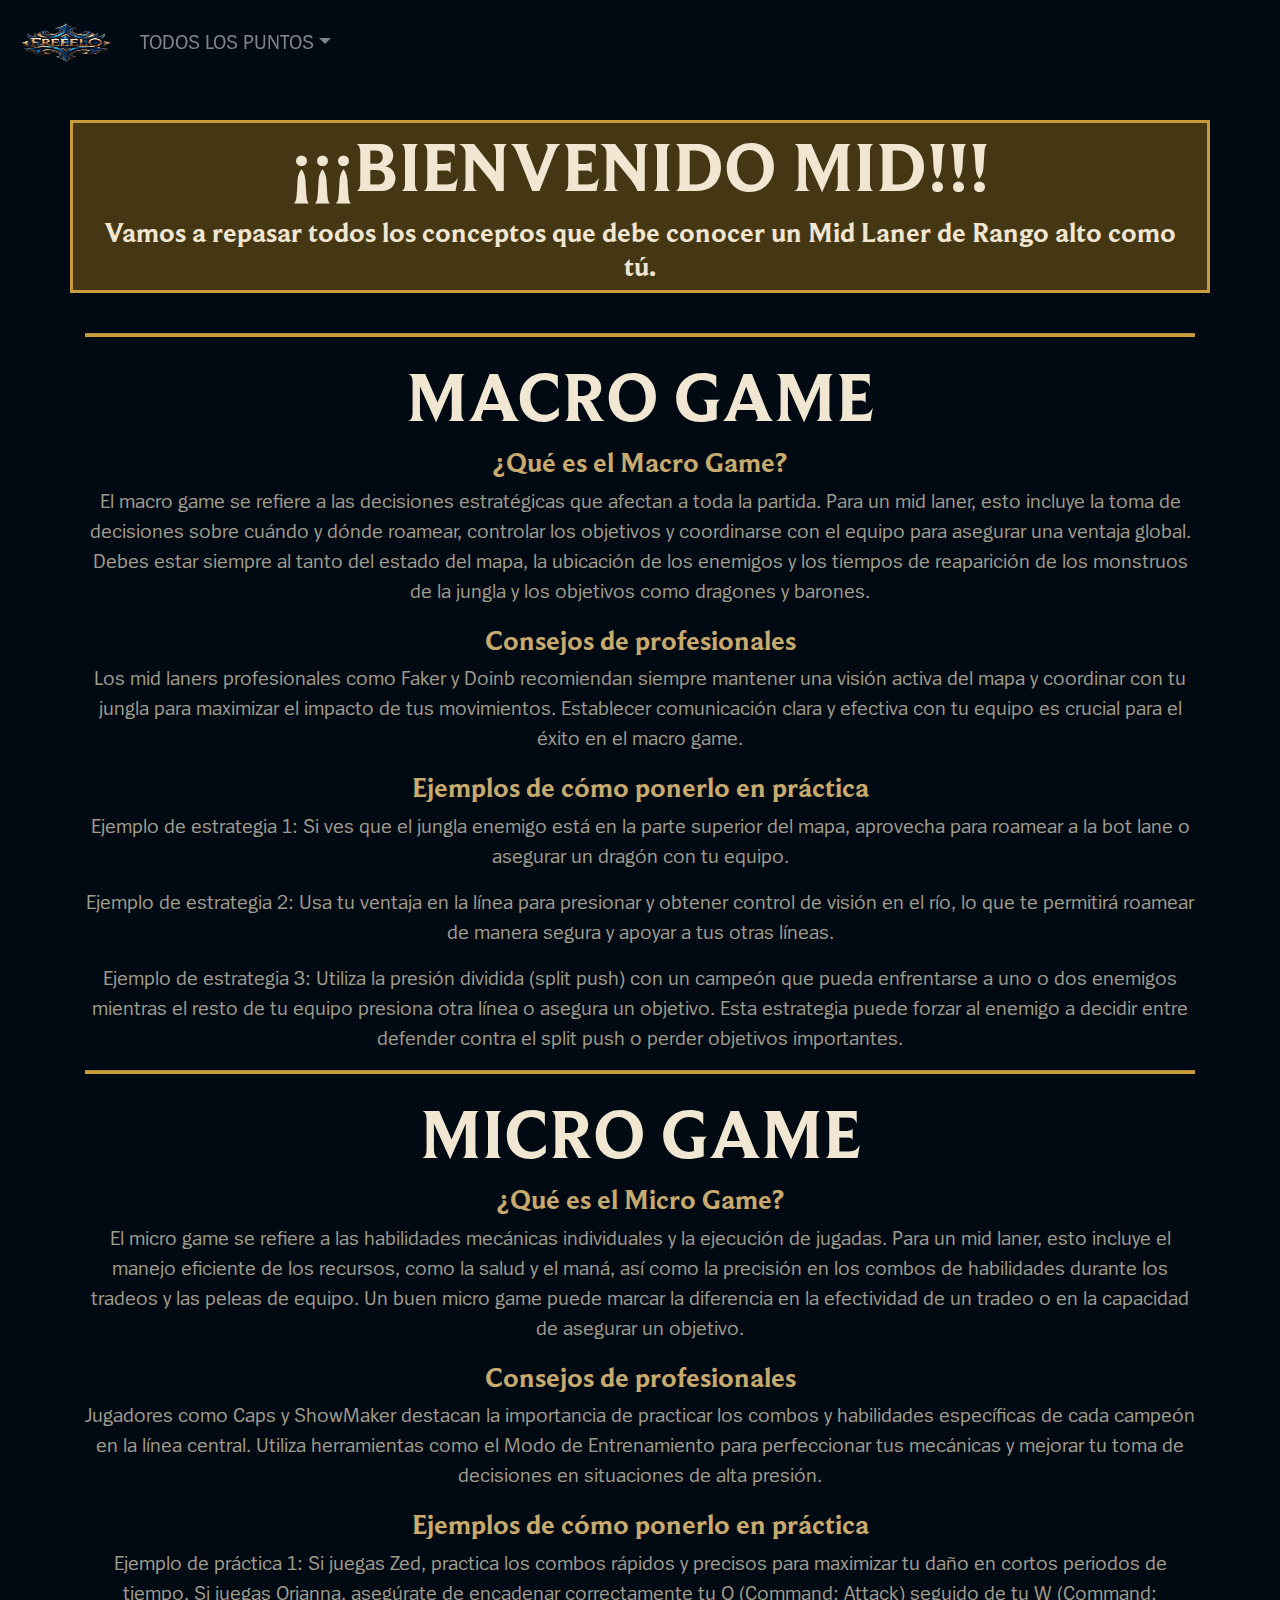
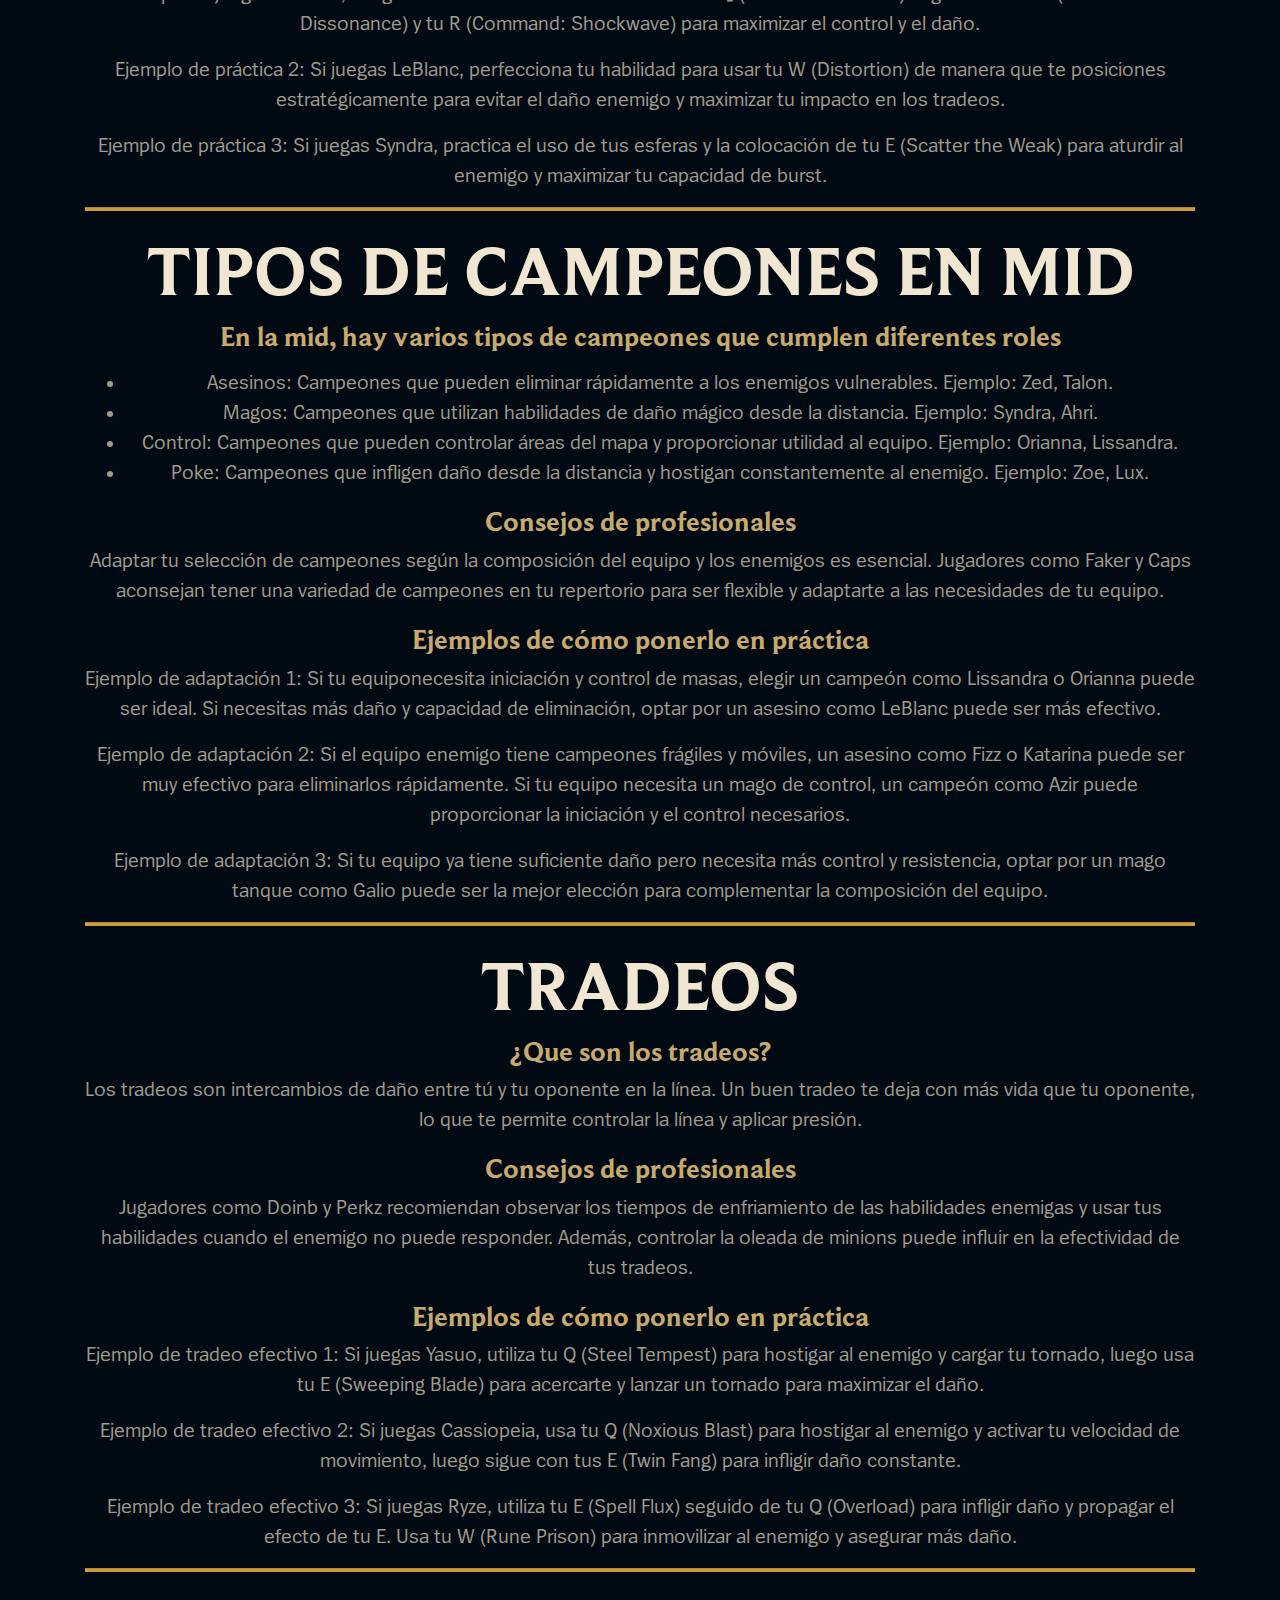
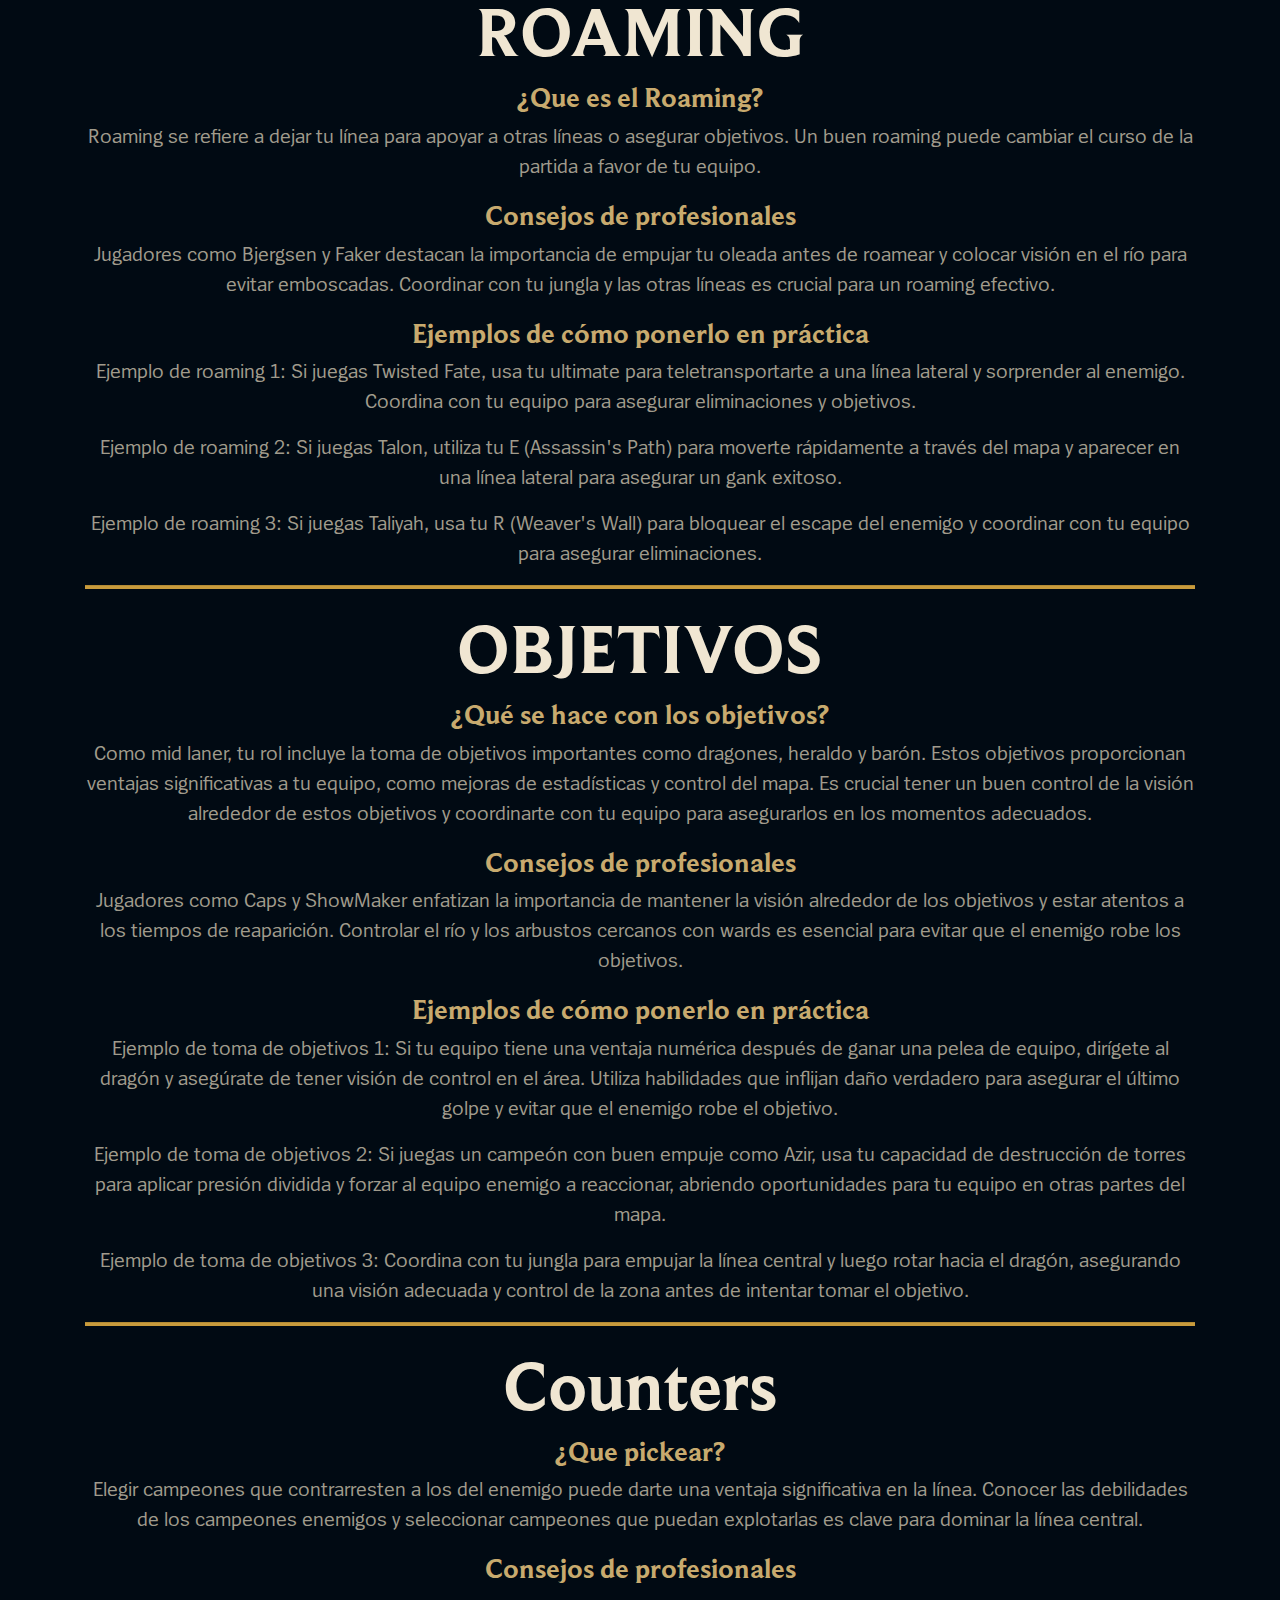
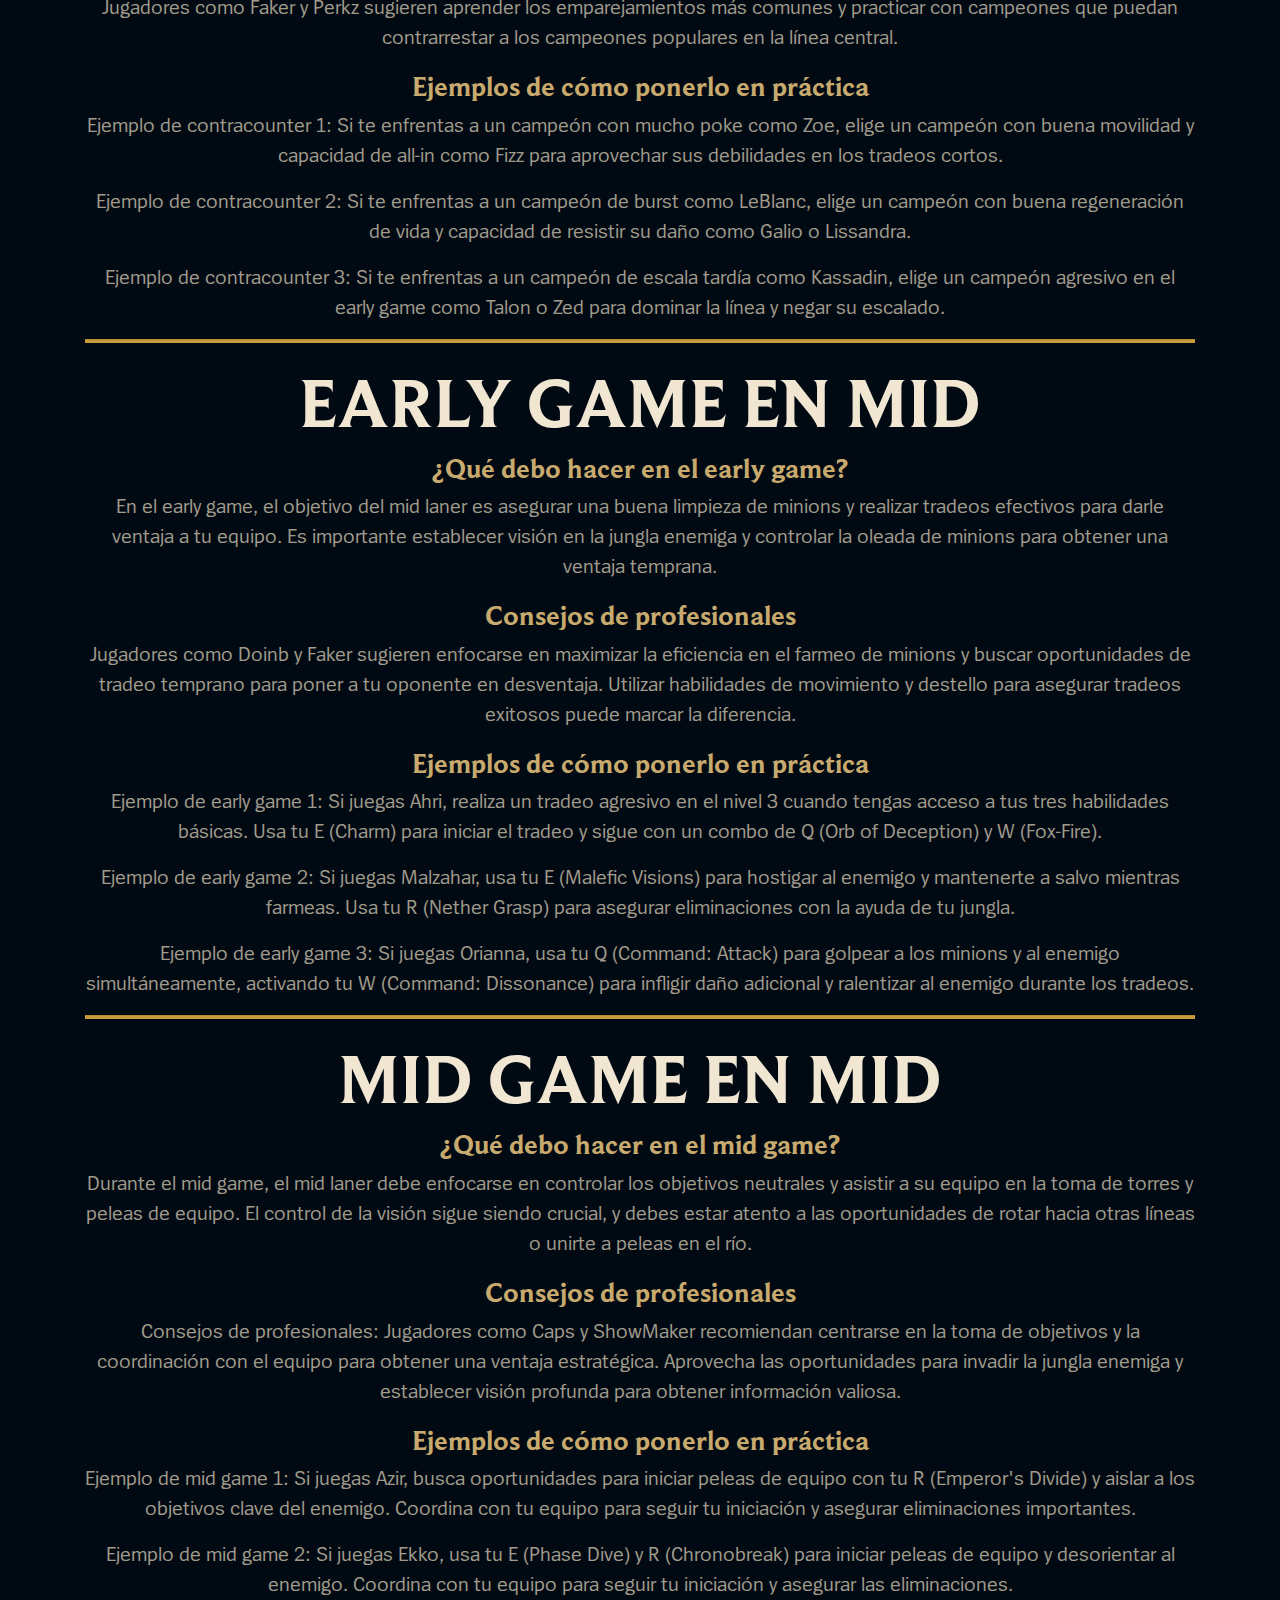
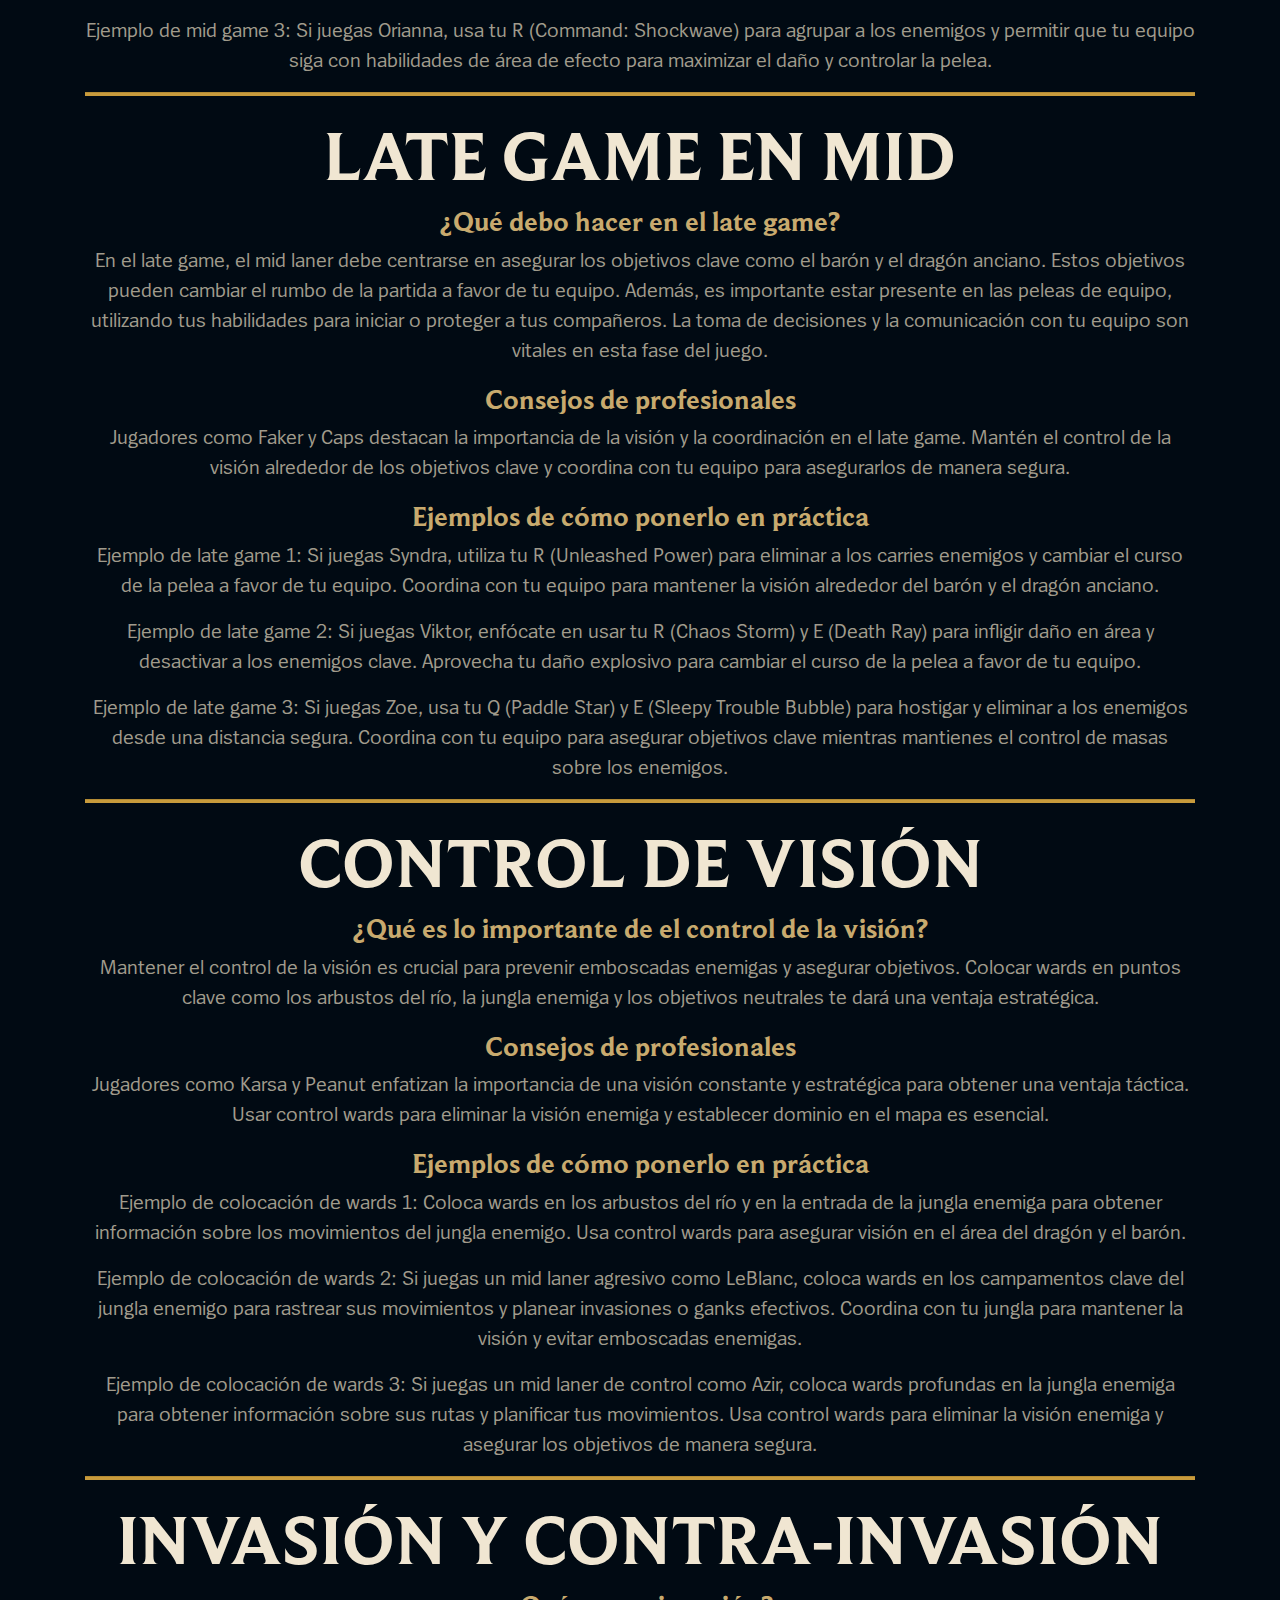
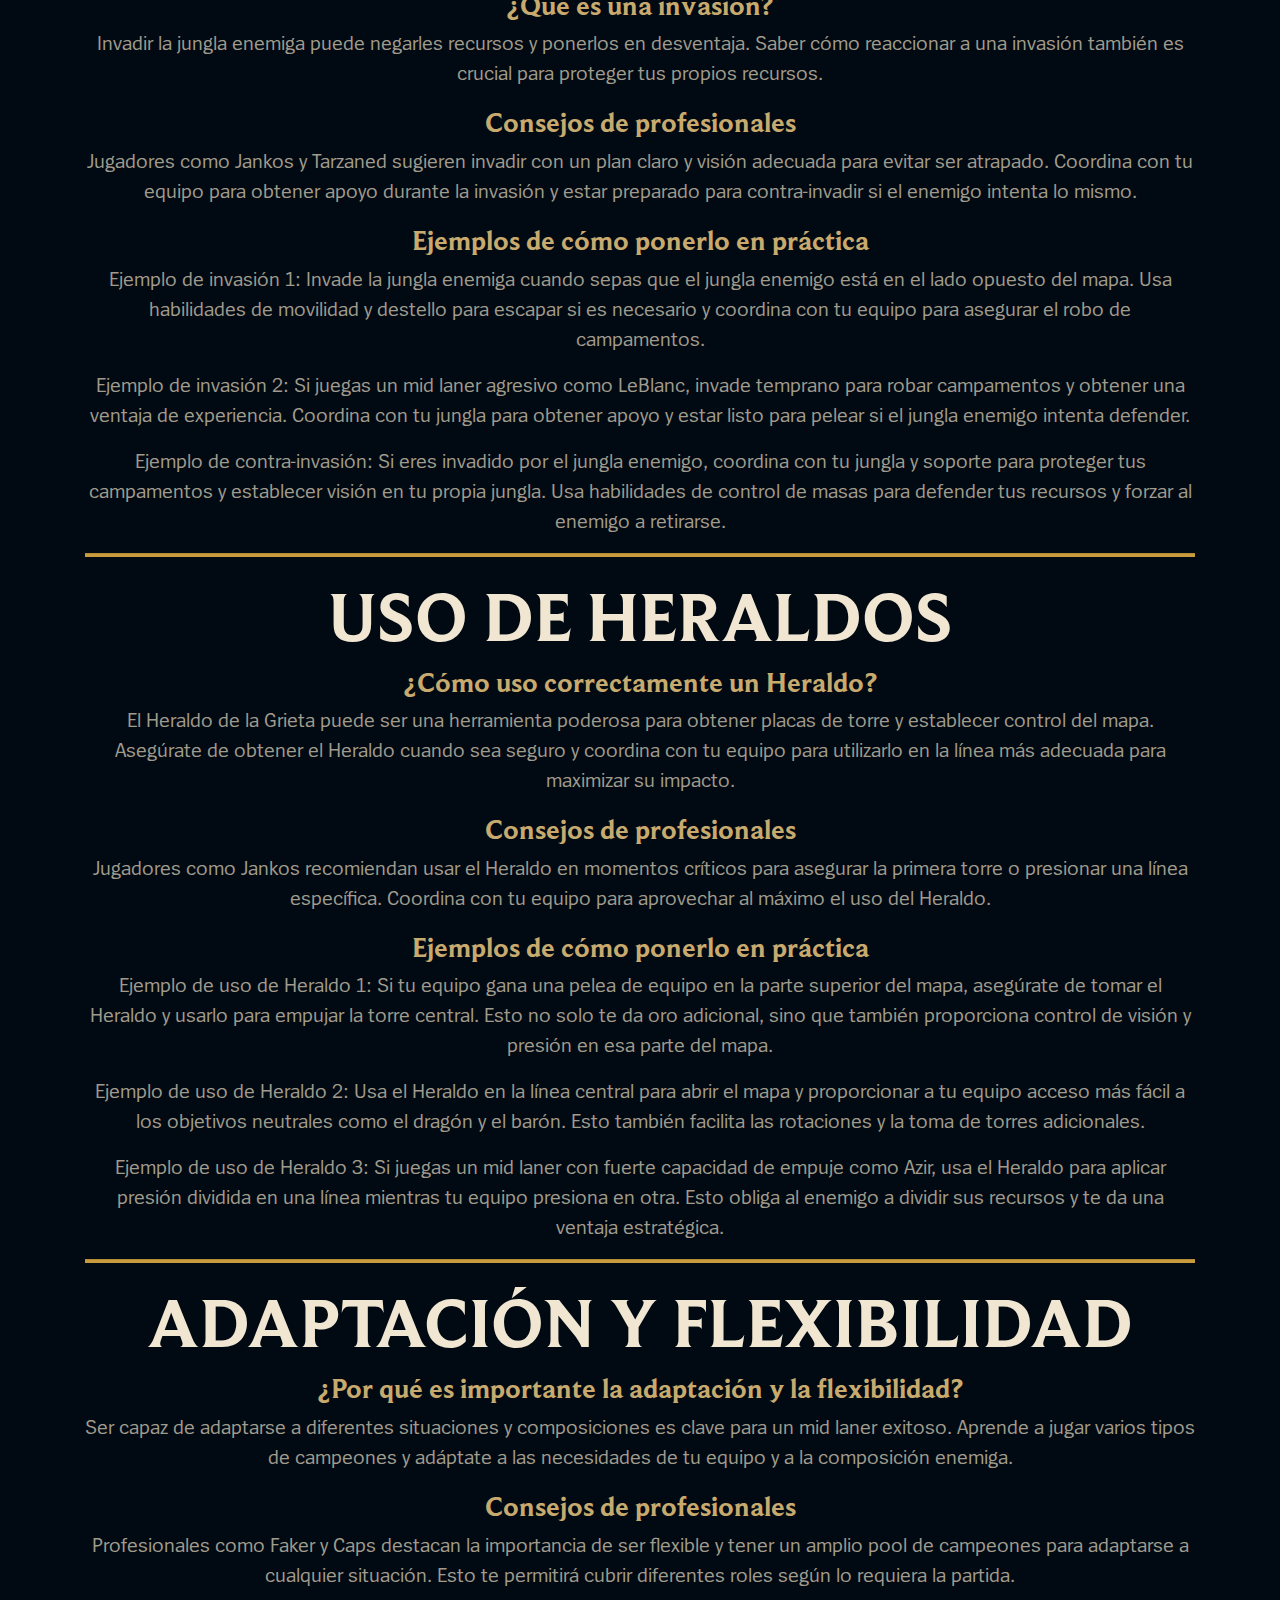
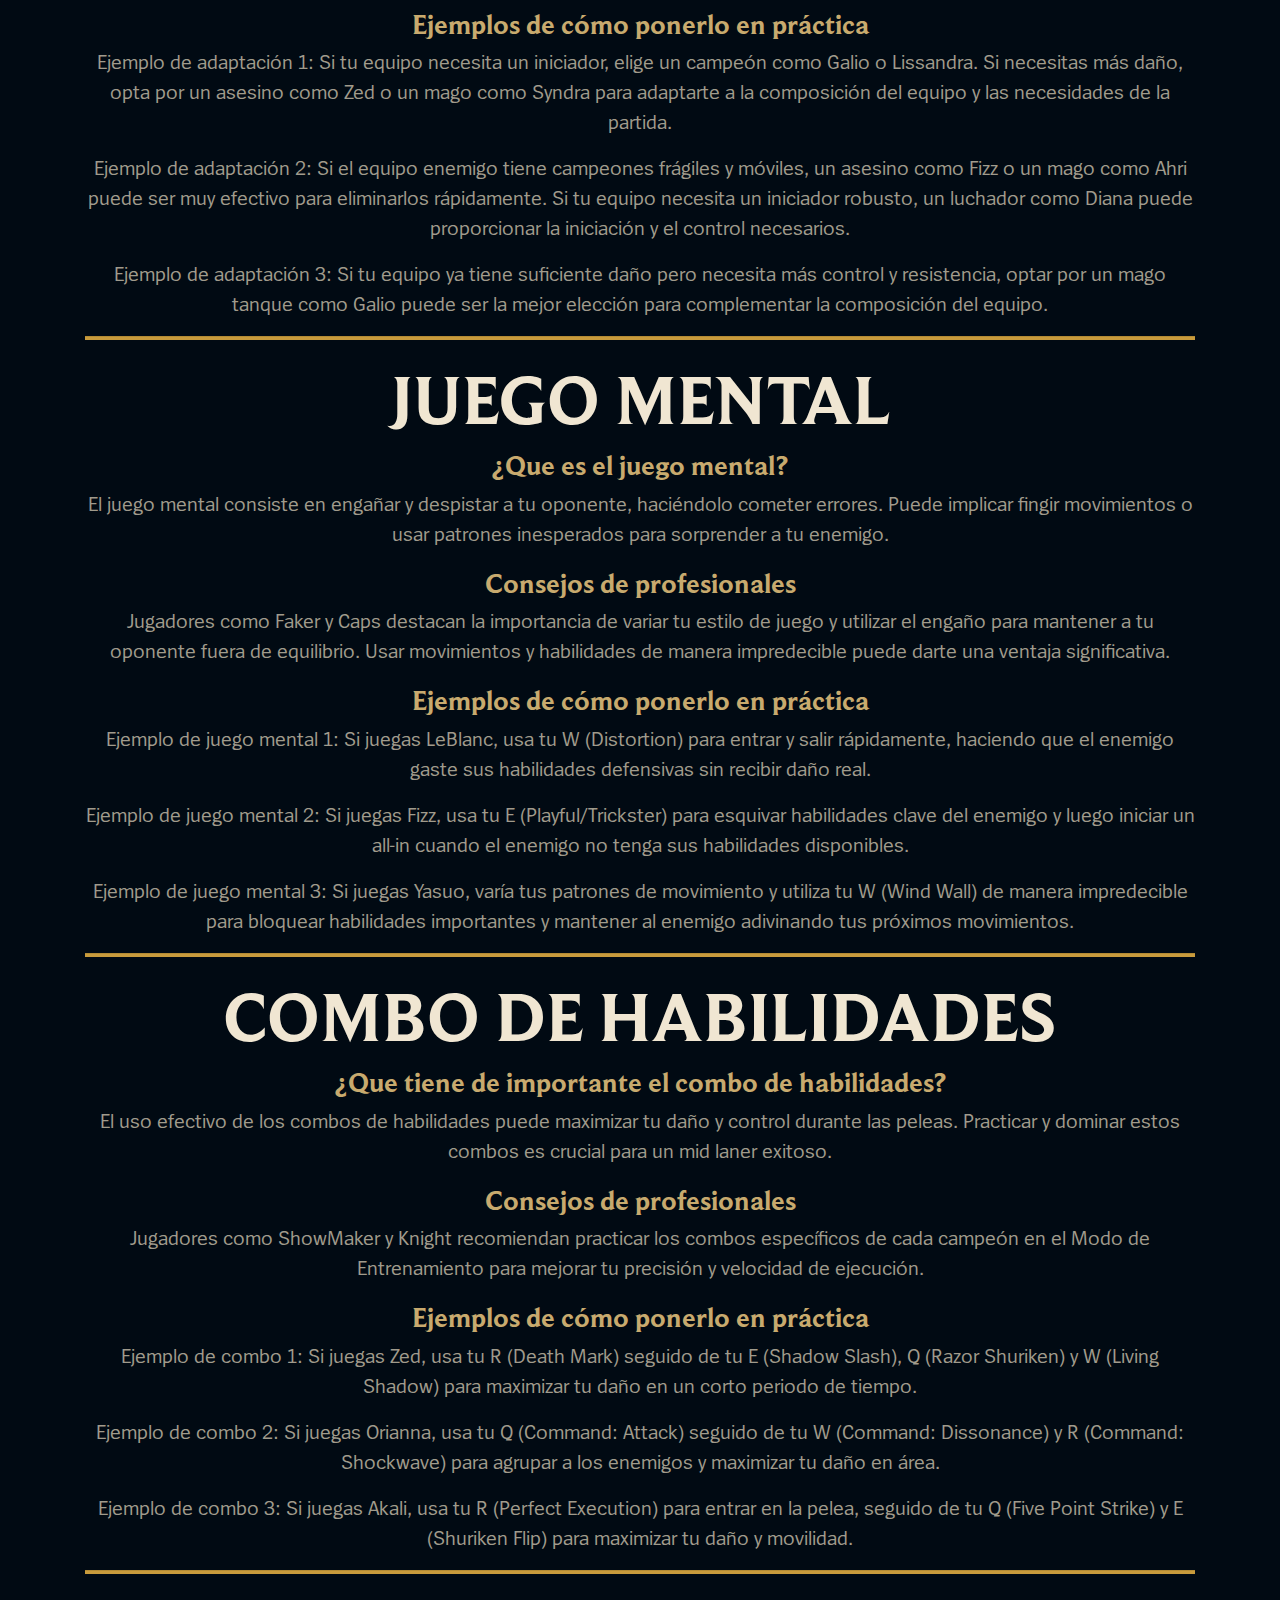
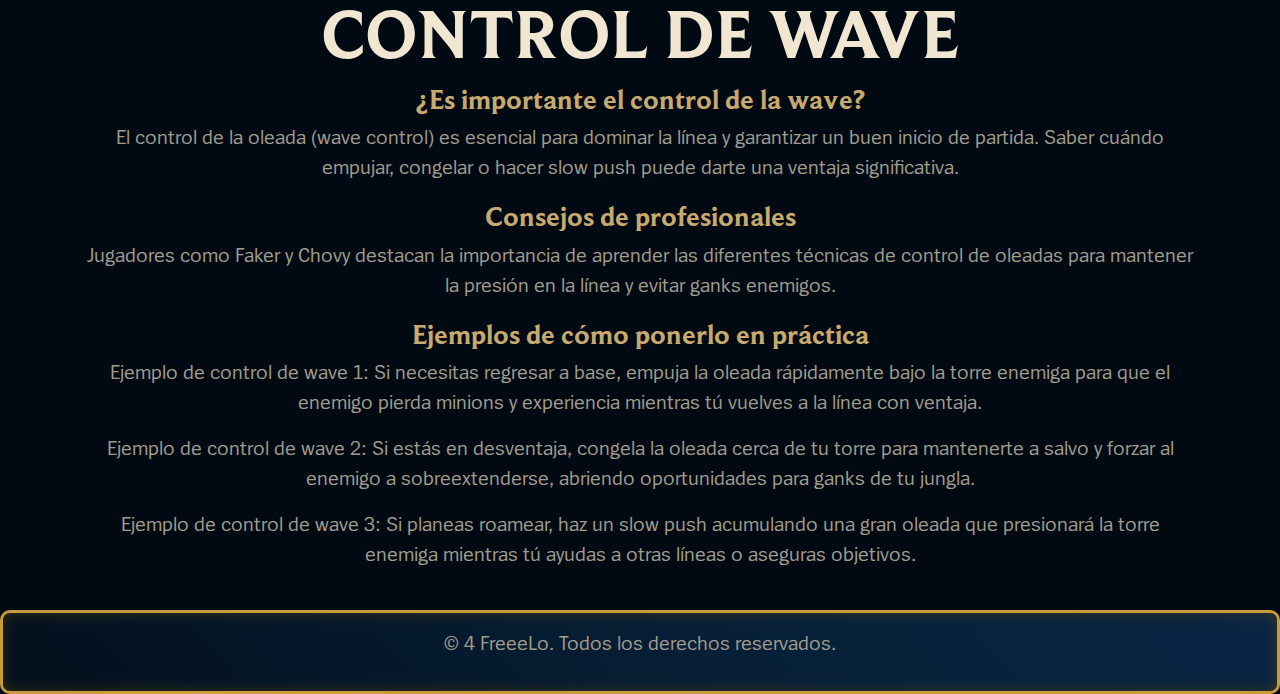
<file: Mid.html>
<!DOCTYPE html>
<html lang="en">
<head>
    <meta charset="UTF-8">
    <meta name="viewport" content="width=device-width, initial-scale=1.0">
    <title>FreeeLo - Mid</title>
    <link rel="shortcut icon" type="image/png" href="img/iconopro.png">
    <link rel="stylesheet" href="https://cdn.jsdelivr.net/npm/bootstrap@4.6.2/dist/css/bootstrap.min.css">
    <script src="https://cdn.jsdelivr.net/npm/jquery@3.7.1/dist/jquery.slim.min.js"></script>
    <script src="https://cdn.jsdelivr.net/npm/popper.js@1.16.1/dist/umd/popper.min.js"></script>
    <script src="https://cdn.jsdelivr.net/npm/bootstrap@4.6.2/dist/js/bootstrap.bundle.min.js"></script>
    <script async src="https://pagead2.googlesyndication.com/pagead/js/adsbygoogle.js?client=ca-pub-3483810827200187" crossorigin="anonymous"></script>
    <script src="js/cookies.js"></script>
    <link rel="stylesheet" href="css/estilos.css">
</head>
<body data-spy="scroll" data-target=".navbar" data-offset="50">
    <nav class="navbar navbar-expand-sm bg-dark navbar-dark fixed-top">  
        <a class="navbar-brand" href="index.html">
            <img src="img/iconopro.png" width="100px" height="60px">
        </a>
        <ul class="navbar-nav">
            <li class="nav-item dropdown">
                <a class="nav-link dropdown-toggle" href="#" id="navbardrop" data-toggle="dropdown">TODOS LOS PUNTOS</a>
                <div class="dropdown-menu">
                    <a class="dropdown-item" href="#section1">MACRO GAME</a>
                    <a class="dropdown-item" href="#section2">MICRO GAME</a>
                    <a class="dropdown-item" href="#section3">TIPOS DE CAMPEONES EN MID</a>
                    <a class="dropdown-item" href="#section4">TRADEOS</a>
                    <a class="dropdown-item" href="#section5">ROAMING</a>
                    <a class="dropdown-item" href="#section6">OBJETIVOS</a>
                    <a class="dropdown-item" href="#section7">CONTRACOUNTERS</a>
                    <a class="dropdown-item" href="#section8">EARLY GAME EN MID</a>
                    <a class="dropdown-item" href="#section9">MID GAME EN MID</a>
                    <a class="dropdown-item" href="#section10">LATE GAME EN MID</a>
                    <a class="dropdown-item" href="#section11">CONTROL DE VISIÓN</a>
                    <a class="dropdown-item" href="#section12">INVASIÓN Y CONTRA-INVASIÓN</a>
                    <a class="dropdown-item" href="#section13">GESTIÓN DE OLEADAS</a>
                    <a class="dropdown-item" href="#section14">USO DE HERALDOS</a>
                    <a class="dropdown-item" href="#section15">ADAPTACIÓN Y FLEXIBILIDAD</a>
                    <a class="dropdown-item" href="#section16">JUEGO MENTAL</a>
                    <a class="dropdown-item" href="#section17">COMBO DE HABILIDADES</a>
                    <a class="dropdown-item" href="#section18">CONTROL DE WAVE</a>
                </div>
            </li>
        </ul>
    </nav>

    <br><br><br><br><br>

    <div class="container text-light text-center bordecontaainer">
        <h1>¡¡¡BIENVENIDO MID!!!</h1>
        <h3 style="color: rgb(240, 230, 210);">Vamos a repasar todos los conceptos que debe conocer un Mid Laner de Rango alto como tú.</h3>
    </div>
    <br>
    <div class="container text-light" style="text-align: center;" id="section1">
        <hr>
        <h1>MACRO GAME</h1>
        <h3>¿Qué es el Macro Game?</h3>
        <p>El macro game se refiere a las decisiones estratégicas que afectan a toda la partida. Para un mid laner, esto incluye la toma de decisiones sobre cuándo y dónde roamear, controlar los objetivos y coordinarse con el equipo para asegurar una ventaja global. Debes estar siempre al tanto del estado del mapa, la ubicación de los enemigos y los tiempos de reaparición de los monstruos de la jungla y los objetivos como dragones y barones.</p>
        <h3>Consejos de profesionales</h3>
        <p>Los mid laners profesionales como Faker y Doinb recomiendan siempre mantener una visión activa del mapa y coordinar con tu jungla para maximizar el impacto de tus movimientos. Establecer comunicación clara y efectiva con tu equipo es crucial para el éxito en el macro game.</p>
        <h3>Ejemplos de cómo ponerlo en práctica</h3>
        <p><strong>Ejemplo de estrategia 1:</strong> Si ves que el jungla enemigo está en la parte superior del mapa, aprovecha para roamear a la bot lane o asegurar un dragón con tu equipo.</p>
        <p><strong>Ejemplo de estrategia 2:</strong> Usa tu ventaja en la línea para presionar y obtener control de visión en el río, lo que te permitirá roamear de manera segura y apoyar a tus otras líneas.</p>
        <p><strong>Ejemplo de estrategia 3:</strong> Utiliza la presión dividida (split push) con un campeón que pueda enfrentarse a uno o dos enemigos mientras el resto de tu equipo presiona otra línea o asegura un objetivo. Esta estrategia puede forzar al enemigo a decidir entre defender contra el split push o perder objetivos importantes.</p>
    </div>
    
    <div class="container text-light" style="text-align: center;" id="section2">
        <hr>
        <h1>MICRO GAME</h1>
        <h3>¿Qué es el Micro Game?</h3>
        <p>El micro game se refiere a las habilidades mecánicas individuales y la ejecución de jugadas. Para un mid laner, esto incluye el manejo eficiente de los recursos, como la salud y el maná, así como la precisión en los combos de habilidades durante los tradeos y las peleas de equipo. Un buen micro game puede marcar la diferencia en la efectividad de un tradeo o en la capacidad de asegurar un objetivo.</p>
        <h3>Consejos de profesionales</h3>
        <p>Jugadores como Caps y ShowMaker destacan la importancia de practicar los combos y habilidades específicas de cada campeón en la línea central. Utiliza herramientas como el Modo de Entrenamiento para perfeccionar tus mecánicas y mejorar tu toma de decisiones en situaciones de alta presión.</p>
        <h3>Ejemplos de cómo ponerlo en práctica</h3>
        <p><strong>Ejemplo de práctica 1:</strong> Si juegas Zed, practica los combos rápidos y precisos para maximizar tu daño en cortos periodos de tiempo. Si juegas Orianna, asegúrate de encadenar correctamente tu Q (Command: Attack) seguido de tu W (Command: Dissonance) y tu R (Command: Shockwave) para maximizar el control y el daño.</p>
        <p><strong>Ejemplo de práctica 2:</strong> Si juegas LeBlanc, perfecciona tu habilidad para usar tu W (Distortion) de manera que te posiciones estratégicamente para evitar el daño enemigo y maximizar tu impacto en los tradeos.</p>
        <p><strong>Ejemplo de práctica 3:</strong> Si juegas Syndra, practica el uso de tus esferas y la colocación de tu E (Scatter the Weak) para aturdir al enemigo y maximizar tu capacidad de burst.</p>
    </div>
    
    <div class="container text-light" style="text-align: center;" id="section3">
        <hr>
        <h1>TIPOS DE CAMPEONES EN MID</h1>
        <h3>En la mid, hay varios tipos de campeones que cumplen diferentes roles</h3>
        <p>
            <ul>
                <li><strong>Asesinos:</strong> Campeones que pueden eliminar rápidamente a los enemigos vulnerables. Ejemplo: Zed, Talon.</li>
                <li><strong>Magos:</strong> Campeones que utilizan habilidades de daño mágico desde la distancia. Ejemplo: Syndra, Ahri.</li>
                <li><strong>Control:</strong> Campeones que pueden controlar áreas del mapa y proporcionar utilidad al equipo. Ejemplo: Orianna, Lissandra.</li>
                <li><strong>Poke:</strong> Campeones que infligen daño desde la distancia y hostigan constantemente al enemigo. Ejemplo: Zoe, Lux.</li>
            </ul>
        </p>
        <h3>Consejos de profesionales</h3>
        <p>Adaptar tu selección de campeones según la composición del equipo y los enemigos es esencial. Jugadores como Faker y Caps aconsejan tener una variedad de campeones en tu repertorio para ser flexible y adaptarte a las necesidades de tu equipo.</p>
        <h3>Ejemplos de cómo ponerlo en práctica</h3>
        <p><strong>Ejemplo de adaptación 1:</strong> Si tu equiponecesita iniciación y control de masas, elegir un campeón como Lissandra o Orianna puede ser ideal. Si necesitas más daño y capacidad de eliminación, optar por un asesino como LeBlanc puede ser más efectivo.</p>
        <p><strong>Ejemplo de adaptación 2:</strong> Si el equipo enemigo tiene campeones frágiles y móviles, un asesino como Fizz o Katarina puede ser muy efectivo para eliminarlos rápidamente. Si tu equipo necesita un mago de control, un campeón como Azir puede proporcionar la iniciación y el control necesarios.</p>
        <p><strong>Ejemplo de adaptación 3:</strong> Si tu equipo ya tiene suficiente daño pero necesita más control y resistencia, optar por un mago tanque como Galio puede ser la mejor elección para complementar la composición del equipo.</p>
        </div>

        <div class="container text-light" style="text-align: center;" id="section4">
            <hr>
            <h1>TRADEOS</h1>
            <h3>¿Que son los tradeos?</h3>
            <p>Los tradeos son intercambios de daño entre tú y tu oponente en la línea. Un buen tradeo te deja con más vida que tu oponente, lo que te permite controlar la línea y aplicar presión.</p>
            <h3>Consejos de profesionales</h3>
            <p>Jugadores como Doinb y Perkz recomiendan observar los tiempos de enfriamiento de las habilidades enemigas y usar tus habilidades cuando el enemigo no puede responder. Además, controlar la oleada de minions puede influir en la efectividad de tus tradeos.</p>
            <h3>Ejemplos de cómo ponerlo en práctica</h3>
            <p><strong>Ejemplo de tradeo efectivo 1:</strong> Si juegas Yasuo, utiliza tu Q (Steel Tempest) para hostigar al enemigo y cargar tu tornado, luego usa tu E (Sweeping Blade) para acercarte y lanzar un tornado para maximizar el daño.</p>
            <p><strong>Ejemplo de tradeo efectivo 2:</strong> Si juegas Cassiopeia, usa tu Q (Noxious Blast) para hostigar al enemigo y activar tu velocidad de movimiento, luego sigue con tus E (Twin Fang) para infligir daño constante.</p>
            <p><strong>Ejemplo de tradeo efectivo 3:</strong> Si juegas Ryze, utiliza tu E (Spell Flux) seguido de tu Q (Overload) para infligir daño y propagar el efecto de tu E. Usa tu W (Rune Prison) para inmovilizar al enemigo y asegurar más daño.</p>
        </div>
        
        <div class="container text-light" style="text-align: center;" id="section5">
            <hr>
            <h1>ROAMING</h1>
            <h3>¿Que es el Roaming?</h3>
            <p>Roaming se refiere a dejar tu línea para apoyar a otras líneas o asegurar objetivos. Un buen roaming puede cambiar el curso de la partida a favor de tu equipo.</p>
            <h3>Consejos de profesionales</h3>
            <p>Jugadores como Bjergsen y Faker destacan la importancia de empujar tu oleada antes de roamear y colocar visión en el río para evitar emboscadas. Coordinar con tu jungla y las otras líneas es crucial para un roaming efectivo.</p>
            <h3>Ejemplos de cómo ponerlo en práctica</h3>
            <p><strong>Ejemplo de roaming 1:</strong> Si juegas Twisted Fate, usa tu ultimate para teletransportarte a una línea lateral y sorprender al enemigo. Coordina con tu equipo para asegurar eliminaciones y objetivos.</p>
            <p><strong>Ejemplo de roaming 2:</strong> Si juegas Talon, utiliza tu E (Assassin's Path) para moverte rápidamente a través del mapa y aparecer en una línea lateral para asegurar un gank exitoso.</p>
            <p><strong>Ejemplo de roaming 3:</strong> Si juegas Taliyah, usa tu R (Weaver's Wall) para bloquear el escape del enemigo y coordinar con tu equipo para asegurar eliminaciones.</p>
        </div>
        
        <div class="container text-light" style="text-align: center;" id="section6">
            <hr>
            <h1>OBJETIVOS</h1>
            <h3>¿Qué se hace con los objetivos?</h3>
            <p>Como mid laner, tu rol incluye la toma de objetivos importantes como dragones, heraldo y barón. Estos objetivos proporcionan ventajas significativas a tu equipo, como mejoras de estadísticas y control del mapa. Es crucial tener un buen control de la visión alrededor de estos objetivos y coordinarte con tu equipo para asegurarlos en los momentos adecuados.</p>
            <h3>Consejos de profesionales</h3>
            <p>Jugadores como Caps y ShowMaker enfatizan la importancia de mantener la visión alrededor de los objetivos y estar atentos a los tiempos de reaparición. Controlar el río y los arbustos cercanos con wards es esencial para evitar que el enemigo robe los objetivos.</p>
            <h3>Ejemplos de cómo ponerlo en práctica</h3>
            <p><strong>Ejemplo de toma de objetivos 1:</strong> Si tu equipo tiene una ventaja numérica después de ganar una pelea de equipo, dirígete al dragón y asegúrate de tener visión de control en el área. Utiliza habilidades que inflijan daño verdadero para asegurar el último golpe y evitar que el enemigo robe el objetivo.</p>
            <p><strong>Ejemplo de toma de objetivos 2:</strong> Si juegas un campeón con buen empuje como Azir, usa tu capacidad de destrucción de torres para aplicar presión dividida y forzar al equipo enemigo a reaccionar, abriendo oportunidades para tu equipo en otras partes del mapa.</p>
            <p><strong>Ejemplo de toma de objetivos 3:</strong> Coordina con tu jungla para empujar la línea central y luego rotar hacia el dragón, asegurando una visión adecuada y control de la zona antes de intentar tomar el objetivo.</p>
        </div>
        
        <div class="container text-light" style="text-align: center;" id="section7">
            <hr>
            <h1>Counters</h1>
            <h3>¿Que pickear?</h3>
            <p>Elegir campeones que contrarresten a los del enemigo puede darte una ventaja significativa en la línea. Conocer las debilidades de los campeones enemigos y seleccionar campeones que puedan explotarlas es clave para dominar la línea central.</p>
            <h3>Consejos de profesionales</h3>
            <p>Jugadores como Faker y Perkz sugieren aprender los emparejamientos más comunes y practicar con campeones que puedan contrarrestar a los campeones populares en la línea central.</p>
            <h3>Ejemplos de cómo ponerlo en práctica</h3>
            <p><strong>Ejemplo de contracounter 1:</strong> Si te enfrentas a un campeón con mucho poke como Zoe, elige un campeón con buena movilidad y capacidad de all-in como Fizz para aprovechar sus debilidades en los tradeos cortos.</p>
            <p><strong>Ejemplo de contracounter 2:</strong> Si te enfrentas a un campeón de burst como LeBlanc, elige un campeón con buena regeneración de vida y capacidad de resistir su daño como Galio o Lissandra.</p>
            <p><strong>Ejemplo de contracounter 3:</strong> Si te enfrentas a un campeón de escala tardía como Kassadin, elige un campeón agresivo en el early game como Talon o Zed para dominar la línea y negar su escalado.</p>
        </div>
        
        <div class="container text-light" style="text-align: center;" id="section8">
            <hr>
            <h1>EARLY GAME EN MID</h1>
            <h3>¿Qué debo hacer en el early game?</h3>
            <p>En el early game, el objetivo del mid laner es asegurar una buena limpieza de minions y realizar tradeos efectivos para darle ventaja a tu equipo. Es importante establecer visión en la jungla enemiga y controlar la oleada de minions para obtener una ventaja temprana.</p>
            <h3>Consejos de profesionales</h3>
            <p>Jugadores como Doinb y Faker sugieren enfocarse en maximizar la eficiencia en el farmeo de minions y buscar oportunidades de tradeo temprano para poner a tu oponente en desventaja. Utilizar habilidades de movimiento y destello para asegurar tradeos exitosos puede marcar la diferencia.</p>
            <h3>Ejemplos de cómo ponerlo en práctica</h3>
            <p><strong>Ejemplo de early game 1:</strong> Si juegas Ahri, realiza un tradeo agresivo en el nivel 3 cuando tengas acceso a tus tres habilidades básicas. Usa tu E (Charm) para iniciar el tradeo y sigue con un combo de Q (Orb of Deception) y W (Fox-Fire).</p>
            <p><strong>Ejemplo de early game 2:</strong> Si juegas Malzahar, usa tu E (Malefic Visions) para hostigar al enemigo y mantenerte a salvo mientras farmeas. Usa tu R (Nether Grasp) para asegurar eliminaciones con la ayuda de tu jungla.</p>
            <p><strong>Ejemplo de early game 3:</strong> Si juegas Orianna, usa tu Q (Command: Attack) para golpear a los minions y al enemigo simultáneamente, activando tu W (Command: Dissonance) para infligir daño adicional y ralentizar al enemigo durante los tradeos.</p>
        </div>
        
        <div class="container text-light" style="text-align: center;" id="section9">
            <hr>
            <h1>MID GAME EN MID</h1>
            <h3>¿Qué debo hacer en el mid game?</h3>
            <p>Durante el mid game, el mid laner debe enfocarse en controlar los objetivos neutrales y asistir a su equipo en la toma de torres y peleas de equipo. El control de la visión sigue siendo crucial, y debes estar atento a las oportunidades de rotar hacia otras líneas o unirte a peleas en el río.</p>
            <h3>Consejos de profesionales</h3>
            <p><strong>Consejos de profesionales:</strong> Jugadores como Caps y ShowMaker recomiendan centrarse en la toma de objetivos y la coordinación con el equipo para obtener una ventaja estratégica. Aprovecha las oportunidades para invadir la jungla enemiga y establecer visión profunda para obtener información valiosa.</p>
            <h3>Ejemplos de cómo ponerlo en práctica</h3>
            <p><strong>Ejemplo de mid game 1:</strong> Si juegas Azir, busca oportunidades para iniciar peleas de equipo con tu R (Emperor's Divide) y aislar a los objetivos clave del enemigo. Coordina con tu equipo para seguir tu iniciación y asegurar eliminaciones importantes.</p>
            <p><strong>Ejemplo de mid game 2:</strong> Si juegas Ekko, usa tu E (Phase Dive) y R (Chronobreak) para iniciar peleas de equipo y desorientar al enemigo. Coordina con tu equipo para seguir tu iniciación y asegurar las eliminaciones.</p>
            <p><strong>Ejemplo de mid game 3:</strong> Si juegas Orianna, usa tu R (Command: Shockwave) para agrupar a los enemigos y permitir que tu equipo siga con habilidades de área de efecto para maximizar el daño y controlar la pelea.</p>
        </div>
        
        <div class="container text-light" style="text-align: center;" id="section10">
            <hr>
            <h1>LATE GAME EN MID</h1>
            <h3>¿Qué debo hacer en el late game?</h3>
            <p>En el late game, el mid laner debe centrarse en asegurar los objetivos clave como el barón y el dragón anciano. Estos objetivos pueden cambiar el rumbo de la partida a favor de tu equipo. Además, es importante estar presente en las peleas de equipo, utilizando tus habilidades para iniciar o proteger a tus compañeros. La toma de decisiones y la comunicación con tu equipo son vitales en esta fase del juego.</p>
            <h3>Consejos de profesionales</h3>
            <p>Jugadores como Faker y Caps destacan la importancia de la visión y la coordinación en el late game. Mantén el control de la visión alrededor de los objetivos clave y coordina con tu equipo para asegurarlos de manera segura.</p>
            <h3>Ejemplos de cómo ponerlo en práctica</h3>
            <p><strong>Ejemplo de late game 1:</strong> Si juegas Syndra, utiliza tu R (Unleashed Power) para eliminar a los carries enemigos y cambiar el curso de la pelea a favor de tu equipo. Coordina con tu equipo para mantener la visión alrededor del barón y el dragón anciano.</p>
            <p><strong>Ejemplo de late game 2:</strong> Si juegas Viktor, enfócate en usar tu R (Chaos Storm) y E (Death Ray) para infligir daño en área y desactivar a los enemigos clave. Aprovecha tu daño explosivo para cambiar el curso de la pelea a favor de tu equipo.</p>
            <p><strong>Ejemplo de late game 3:</strong> Si juegas Zoe, usa tu Q (Paddle Star) y E (Sleepy Trouble Bubble) para hostigar y eliminar a los enemigos desde una distancia segura. Coordina con tu equipo para asegurar objetivos clave mientras mantienes el control de masas sobre los enemigos.</p>
        </div>
        
        <div class="container text-light" style="text-align: center;" id="section11">
            <hr>
            <h1>CONTROL DE VISIÓN</h1>
            <h3>¿Qué es lo importante de el control de la visión?</h3>
            <p>Mantener el control de la visión es crucial para prevenir emboscadas enemigas y asegurar objetivos. Colocar wards en puntos clave como los arbustos del río, la jungla enemiga y los objetivos neutrales te dará una ventaja estratégica.</p>
            <h3>Consejos de profesionales</h3>
            <p>Jugadores como Karsa y Peanut enfatizan la importancia de una visión constante y estratégica para obtener una ventaja táctica. Usar control wards para eliminar la visión enemiga y establecer dominio en el mapa es esencial.</p>
            <h3>Ejemplos de cómo ponerlo en práctica</h3>
            <p><strong>Ejemplo de colocación de wards 1:</strong> Coloca wards en los arbustos del río y en la entrada de la jungla enemiga para obtener información sobre los movimientos del jungla enemigo. Usa control wards para asegurar visión en el área del dragón y el barón.</p>
            <p><strong>Ejemplo de colocación de wards 2:</strong> Si juegas un mid laner agresivo como LeBlanc, coloca wards en los campamentos clave del jungla enemigo para rastrear sus movimientos y planear invasiones o ganks efectivos. Coordina con tu jungla para mantener la visión y evitar emboscadas enemigas.</p>
            <p><strong>Ejemplo de colocación de wards 3:</strong> Si juegas un mid laner de control como Azir, coloca wards profundas en la jungla enemiga para obtener información sobre sus rutas y planificar tus movimientos. Usa control wards para eliminar la visión enemiga y asegurar los objetivos de manera segura.</p>
        </div>
        
        <div class="container text-light" style="text-align: center;" id="section12">
            <hr>
            <h1>INVASIÓN Y CONTRA-INVASIÓN</h1>
            <h3>¿Qué es una invasión?</h3>
            <p>Invadir la jungla enemiga puede negarles recursos y ponerlos en desventaja. Saber cómo reaccionar a una invasión también es crucial para proteger tus propios recursos.</p>
            <h3>Consejos de profesionales</h3>
            <p>Jugadores como Jankos y Tarzaned sugieren invadir con un plan claro y visión adecuada para evitar ser atrapado. Coordina con tu equipo para obtener apoyo durante la invasión y estar preparado para contra-invadir si el enemigo intenta lo mismo.</p>
            <h3>Ejemplos de cómo ponerlo en práctica</h3>
            <p><strong>Ejemplo de invasión 1:</strong> Invade la jungla enemiga cuando sepas que el jungla enemigo está en el lado opuesto del mapa. Usa habilidades de movilidad y destello para escapar si es necesario y coordina con tu equipo para asegurar el robo de campamentos.</p>
            <p><strong>Ejemplo de invasión 2:</strong> Si juegas un mid laner agresivo como LeBlanc, invade temprano para robar campamentos y obtener una ventaja de experiencia. Coordina con tu jungla para obtener apoyo y estar listo para pelear si el jungla enemigo intenta defender.</p>
            <p><strong>Ejemplo de contra-invasión:</strong> Si eres invadido por el jungla enemigo, coordina con tu jungla y soporte para proteger tus campamentos y establecer visión en tu propia jungla. Usa habilidades de control de masas para defender tus recursos y forzar al enemigo a retirarse.</p>
        </div>
        
        <div class="container text-light" style="text-align: center;" id="section14">
            <hr>
            <h1>USO DE HERALDOS</h1>
            <h3>¿Cómo uso correctamente un Heraldo?</h3>
            <p>El Heraldo de la Grieta puede ser una herramienta poderosa para obtener placas de torre y establecer control del mapa. Asegúrate de obtener el Heraldo cuando sea seguro y coordina con tu equipo para utilizarlo en la línea más adecuada para maximizar su impacto.</p>
            <h3>Consejos de profesionales</h3>
            <p>Jugadores como Jankos recomiendan usar el Heraldo en momentos críticos para asegurar la primera torre o presionar una línea específica. Coordina con tu equipo para aprovechar al máximo el uso del Heraldo.</p>
            <h3>Ejemplos de cómo ponerlo en práctica</h3>
            <p><strong>Ejemplo de uso de Heraldo 1:</strong> Si tu equipo gana una pelea de equipo en la parte superior del mapa, asegúrate de tomar el Heraldo y usarlo para empujar la torre central. Esto no solo te da oro adicional, sino que también proporciona control de visión y presión en esa parte del mapa.</p>
            <p><strong>Ejemplo de uso de Heraldo 2:</strong> Usa el Heraldo en la línea central para abrir el mapa y proporcionar a tu equipo acceso más fácil a los objetivos neutrales como el dragón y el barón. Esto también facilita las rotaciones y la toma de torres adicionales.</p>
            <p><strong>Ejemplo de uso de Heraldo 3:</strong> Si juegas un mid laner con fuerte capacidad de empuje como Azir, usa el Heraldo para aplicar presión dividida en una línea mientras tu equipo presiona en otra. Esto obliga al enemigo a dividir sus recursos y te da una ventaja estratégica.</p>
        </div>
        
        <div class="container text-light" style="text-align: center;" id="section15">
            <hr>
            <h1>ADAPTACIÓN Y FLEXIBILIDAD</h1>
            <h3>¿Por qué es importante la adaptación y la flexibilidad?</h3>
            <p>Ser capaz de adaptarse a diferentes situaciones y composiciones es clave para un mid laner exitoso. Aprende a jugar varios tipos de campeones y adáptate a las necesidades de tu equipo y a la composición enemiga.</p>
            <h3>Consejos de profesionales</h3>
            <p>Profesionales como Faker y Caps destacan la importancia de ser flexible y tener un amplio pool de campeones para adaptarse a cualquier situación. Esto te permitirá cubrir diferentes roles según lo requiera la partida.</p>
            <h3>Ejemplos de cómo ponerlo en práctica</h3>
            <p><strong>Ejemplo de adaptación 1:</strong> Si tu equipo necesita un iniciador, elige un campeón como Galio o Lissandra. Si necesitas más daño, opta por un asesino como Zed o un mago como Syndra para adaptarte a la composición del equipo y las necesidades de la partida.</p>
            <p><strong>Ejemplo de adaptación 2:</strong> Si el equipo enemigo tiene campeones frágiles y móviles, un asesino como Fizz o un mago como Ahri puede ser muy efectivo para eliminarlos rápidamente. Si tu equipo necesita un iniciador robusto, un luchador como Diana puede proporcionar la iniciación y el control necesarios.</p>
            <p><strong>Ejemplo de adaptación 3:</strong> Si tu equipo ya tiene suficiente daño pero necesita más control y resistencia, optar por un mago tanque como Galio puede ser la mejor elección para complementar la composición del equipo.</p>
        </div>
        
        <div class="container text-light" style="text-align: center;" id="section16">
            <hr>
            <h1>JUEGO MENTAL</h1>
            <h3>¿Que es el juego mental?</h3>
            <p>El juego mental consiste en engañar y despistar a tu oponente, haciéndolo cometer errores. Puede implicar fingir movimientos o usar patrones inesperados para sorprender a tu enemigo.</p>
            <h3>Consejos de profesionales</h3>
            <p>Jugadores como Faker y Caps destacan la importancia de variar tu estilo de juego y utilizar el engaño para mantener a tu oponente fuera de equilibrio. Usar movimientos y habilidades de manera impredecible puede darte una ventaja significativa.</p>
            <h3>Ejemplos de cómo ponerlo en práctica</h3>
            <p><strong>Ejemplo de juego mental 1:</strong> Si juegas LeBlanc, usa tu W (Distortion) para entrar y salir rápidamente, haciendo que el enemigo gaste sus habilidades defensivas sin recibir daño real.</p>
            <p><strong>Ejemplo de juego mental 2:</strong> Si juegas Fizz, usa tu E (Playful/Trickster) para esquivar habilidades clave del enemigo y luego iniciar un all-in cuando el enemigo no tenga sus habilidades disponibles.</p>
            <p><strong>Ejemplo de juego mental 3:</strong> Si juegas Yasuo, varía tus patrones de movimiento y utiliza tu W (Wind Wall) de manera impredecible para bloquear habilidades importantes y mantener al enemigo adivinando tus próximos movimientos.</p>
        </div>
        
        <div class="container text-light" style="text-align: center;" id="section17">
            <hr>
            <h1>COMBO DE HABILIDADES</h1>
            <h3>¿Que tiene de importante el combo de habilidades?</h3>
            <p>El uso efectivo de los combos de habilidades puede maximizar tu daño y control durante las peleas. Practicar y dominar estos combos es crucial para un mid laner exitoso.</p>
            <h3>Consejos de profesionales</h3>
            <p>Jugadores como ShowMaker y Knight recomiendan practicar los combos específicos de cada campeón en el Modo de Entrenamiento para mejorar tu precisión y velocidad de ejecución.</p>
            <h3>Ejemplos de cómo ponerlo en práctica</h3>
            <p><strong>Ejemplo de combo 1:</strong> Si juegas Zed, usa tu R (Death Mark) seguido de tu E (Shadow Slash), Q (Razor Shuriken) y W (Living Shadow) para maximizar tu daño en un corto periodo de tiempo.</p>
            <p><strong>Ejemplo de combo 2:</strong> Si juegas Orianna, usa tu Q (Command: Attack) seguido de tu W (Command: Dissonance) y R (Command: Shockwave) para agrupar a los enemigos y maximizar tu daño en área.</p>
            <p><strong>Ejemplo de combo 3:</strong> Si juegas Akali, usa tu R (Perfect Execution) para entrar en la pelea, seguido de tu Q (Five Point Strike) y E (Shuriken Flip) para maximizar tu daño y movilidad.</p>
        </div>
        
        <div class="container text-light" style="text-align: center;" id="section18">
            <hr>
            <h1>CONTROL DE WAVE</h1>
            <h3>¿Es importante el control de la wave?</h3>
            <p>El control de la oleada (wave control) es esencial para dominar la línea y garantizar un buen inicio de partida. Saber cuándo empujar, congelar o hacer slow push puede darte una ventaja significativa.</p>
            <h3>Consejos de profesionales</h3>
            <p>Jugadores como Faker y Chovy destacan la importancia de aprender las diferentes técnicas de control de oleadas para mantener la presión en la línea y evitar ganks enemigos.</p>
            <h3>Ejemplos de cómo ponerlo en práctica</h3>
            <p><strong>Ejemplo de control de wave 1:</strong> Si necesitas regresar a base, empuja la oleada rápidamente bajo la torre enemiga para que el enemigo pierda minions y experiencia mientras tú vuelves a la línea con ventaja.</p>
            <p><strong>Ejemplo de control de wave 2:</strong> Si estás en desventaja, congela la oleada cerca de tu torre para mantenerte a salvo y forzar al enemigo a sobreextenderse, abriendo oportunidades para ganks de tu jungla.</p>
            <p><strong>Ejemplo de control de wave 3:</strong> Si planeas roamear, haz un slow push acumulando una gran oleada que presionará la torre enemiga mientras tú ayudas a otras líneas o aseguras objetivos.</p>
        </div>
        
        <br>
        
        
        <footer class="animated-border text-white text-center py-3 bordecontaainer">
            <p>&copy; 4 FreeeLo. Todos los derechos reservados.</p>
        </footer>
</body>
</html>
</file>
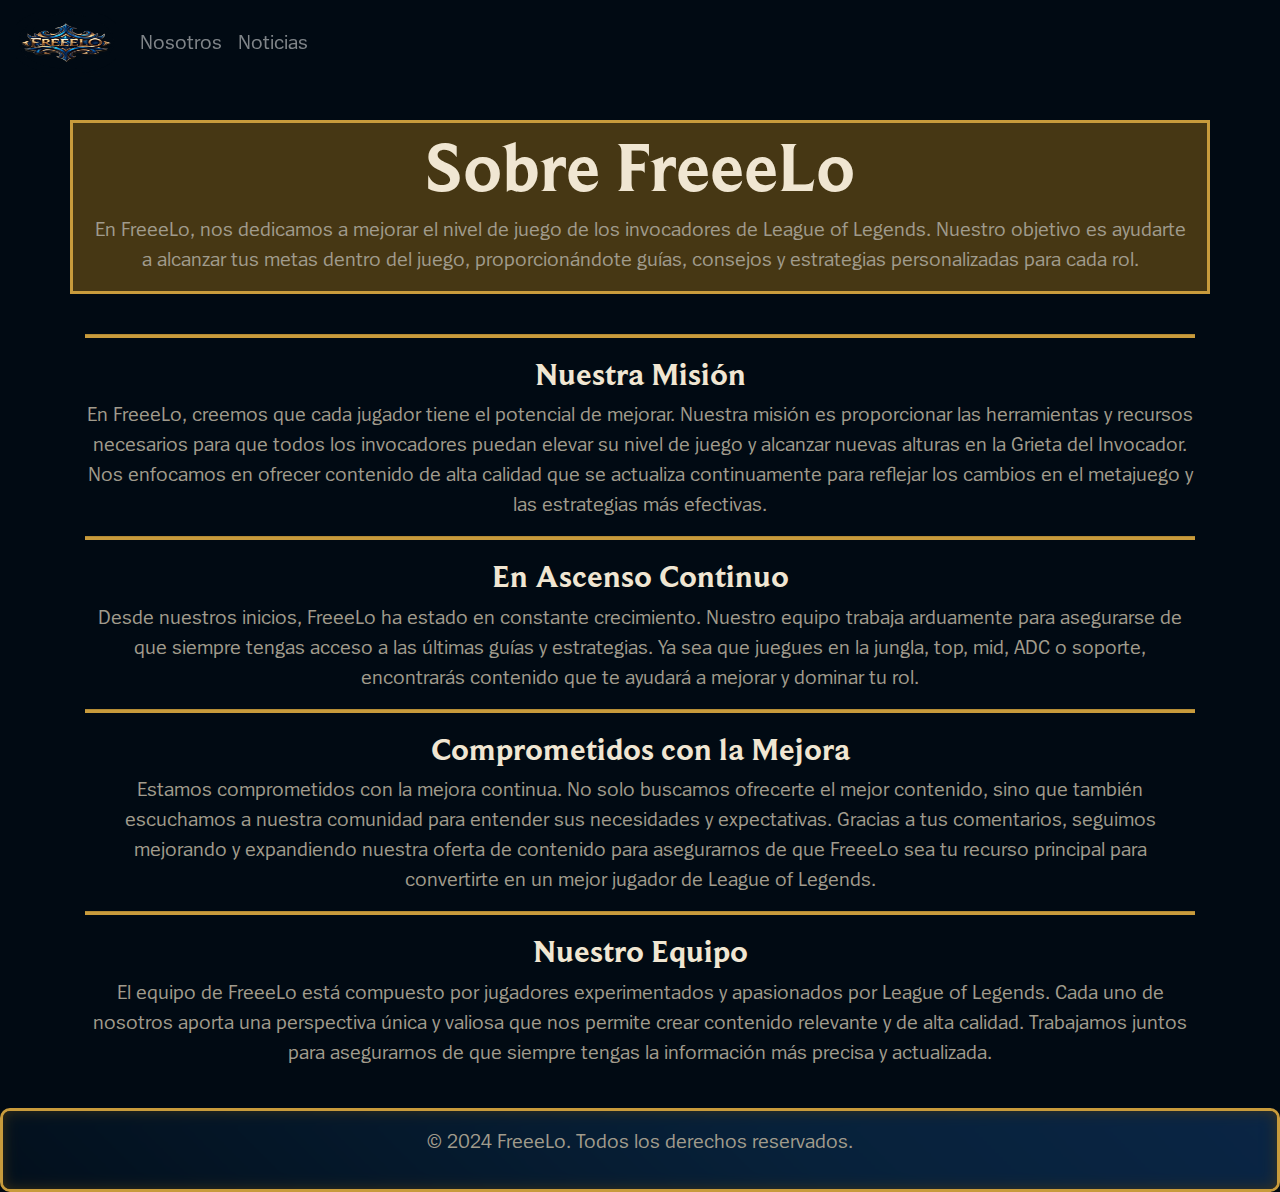
<file: Nosotros.html>
<!DOCTYPE html>
<html lang="en">
<head>
    <meta charset="UTF-8">
    <meta name="viewport" content="width=device-width, initial-scale=1.0">
    <title>FreeeLo - Nosotros</title>
    <link rel="stylesheet" href="https://cdn.jsdelivr.net/npm/bootstrap@4.6.2/dist/css/bootstrap.min.css">
    <script src="https://cdn.jsdelivr.net/npm/jquery@3.7.1/dist/jquery.slim.min.js"></script>
    <script src="https://cdn.jsdelivr.net/npm/popper.js@1.16.1/dist/umd/popper.min.js"></script>
    <script src="https://cdn.jsdelivr.net/npm/bootstrap@4.6.2/dist/js/bootstrap.bundle.min.js"></script>
    <link rel="stylesheet" href="css/estilos.css">
</head>
<body>
    <nav class="navbar navbar-expand-md bg-dark navbar-dark fixed-top">
        <a class="navbar-brand" href="index.html">
            <img src="img/iconopro.png" width="100" height="60" alt="Logo FreeeLo">
        </a>
        <button class="navbar-toggler" type="button" data-toggle="collapse" data-target="#collapsibleNavbar">
            <span class="navbar-toggler-icon"></span>
        </button>
        <div class="collapse navbar-collapse" id="collapsibleNavbar">
            <ul class="navbar-nav">
                <li class="nav-item">
                    <a class="nav-link" href="Nosotros.html">Nosotros</a>
                </li>
                <li class="nav-item">
                    <a class="nav-link" href="Noticias.html">Noticias</a>
                </li>    
            </ul>
        </div>  
    </nav>

    <br><br><br>
    <div class="container text-light text-center bordecontaainer mt-5">
        <h1>Sobre FreeeLo</h1>
        <p class="lead">En FreeeLo, nos dedicamos a mejorar el nivel de juego de los invocadores de League of Legends. Nuestro objetivo es ayudarte a alcanzar tus metas dentro del juego, proporcionándote guías, consejos y estrategias personalizadas para cada rol.</p>
    </div>
    <br>
    
    <div class="container text-light">
        <hr>
        <h2 style="text-align: center;">Nuestra Misión</h2>
        <p style="text-align: center;">En FreeeLo, creemos que cada jugador tiene el potencial de mejorar. Nuestra misión es proporcionar las herramientas y recursos necesarios para que todos los invocadores puedan elevar su nivel de juego y alcanzar nuevas alturas en la Grieta del Invocador. Nos enfocamos en ofrecer contenido de alta calidad que se actualiza continuamente para reflejar los cambios en el metajuego y las estrategias más efectivas.</p>
    </div>
    
    <div class="container text-light">
        <hr>
        <h2 style="text-align: center;">En Ascenso Continuo</h2>
        <p style="text-align: center;">Desde nuestros inicios, FreeeLo ha estado en constante crecimiento. Nuestro equipo trabaja arduamente para asegurarse de que siempre tengas acceso a las últimas guías y estrategias. Ya sea que juegues en la jungla, top, mid, ADC o soporte, encontrarás contenido que te ayudará a mejorar y dominar tu rol.</p>
    </div>
    
    <div class="container text-light">
        <hr>
        <h2 style="text-align: center;">Comprometidos con la Mejora</h2>
        <p style="text-align: center;">Estamos comprometidos con la mejora continua. No solo buscamos ofrecerte el mejor contenido, sino que también escuchamos a nuestra comunidad para entender sus necesidades y expectativas. Gracias a tus comentarios, seguimos mejorando y expandiendo nuestra oferta de contenido para asegurarnos de que FreeeLo sea tu recurso principal para convertirte en un mejor jugador de League of Legends.</p>
    </div>
    
    <div class="container text-light">
        <hr>
        <h2 style="text-align: center;">Nuestro Equipo</h2>
        <p style="text-align: center;">El equipo de FreeeLo está compuesto por jugadores experimentados y apasionados por League of Legends. Cada uno de nosotros aporta una perspectiva única y valiosa que nos permite crear contenido relevante y de alta calidad. Trabajamos juntos para asegurarnos de que siempre tengas la información más precisa y actualizada.</p>
    </div>
    <br>
    <footer class="animated-border text-white text-center py-3 bordecontaainer">
        <p>&copy; 2024 FreeeLo. Todos los derechos reservados.</p>
    </footer>
</body>
</html>
</file>
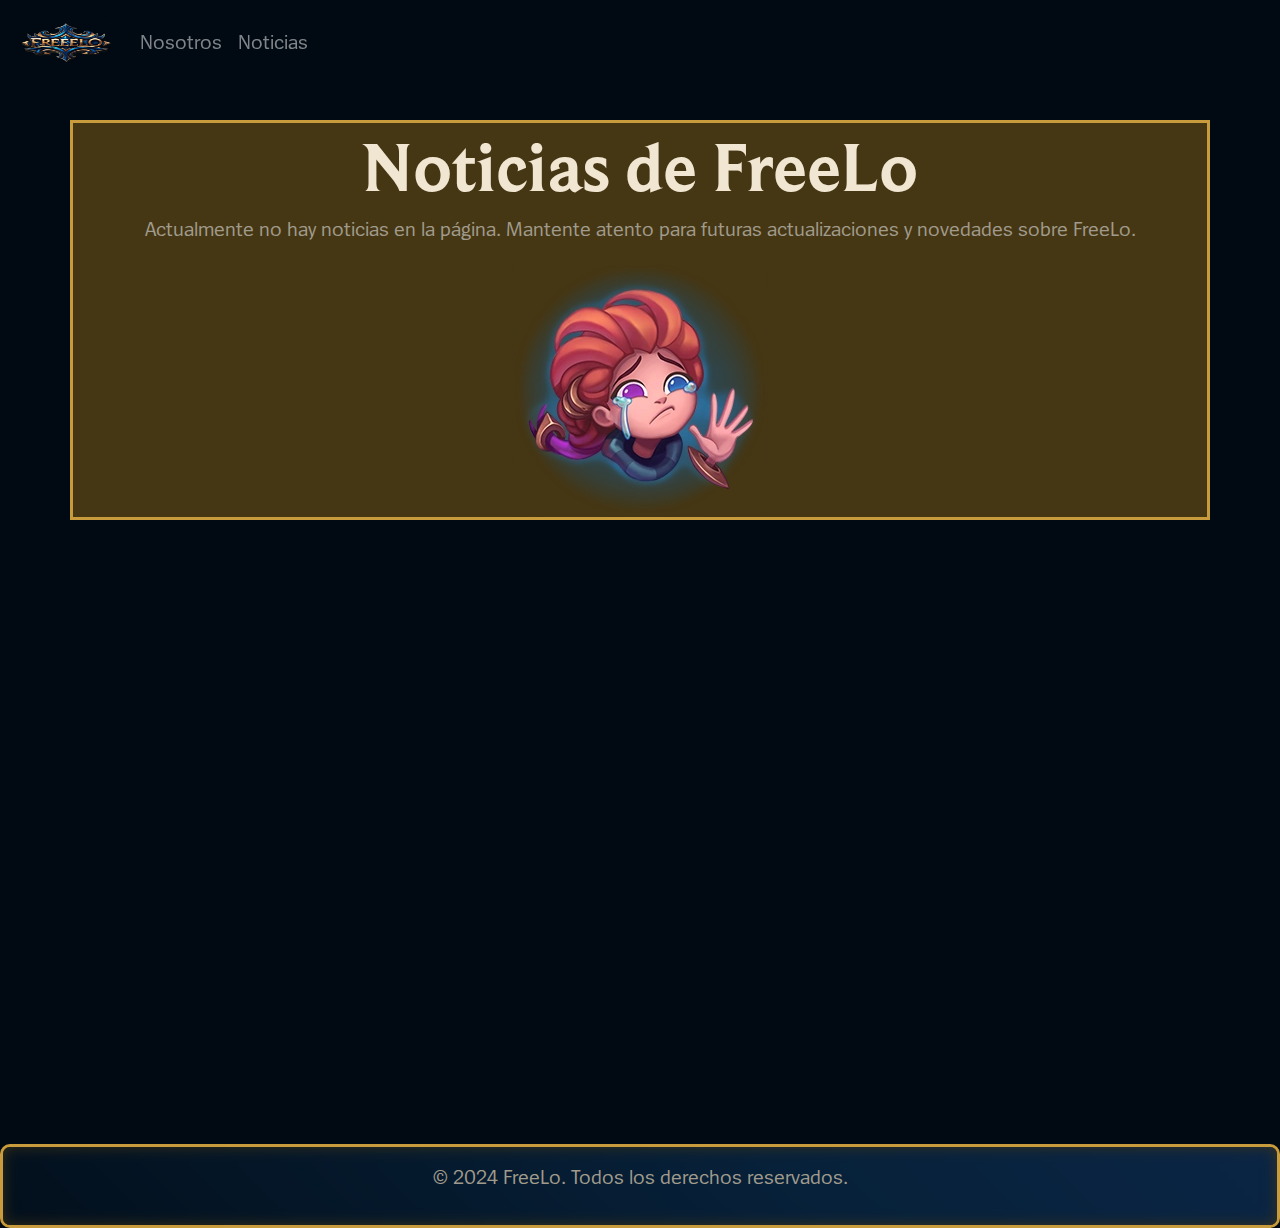
<file: Noticias.html>
<!DOCTYPE html>
<html lang="en">
<head>
    <meta charset="UTF-8">
    <meta name="viewport" content="width=device-width, initial-scale=1.0">
    <title>FreeLo - Noticias</title>
    <link rel="shortcut icon" type="image/png" href="img/iconopro.png">
    <link rel="stylesheet" href="https://cdn.jsdelivr.net/npm/bootstrap@4.6.2/dist/css/bootstrap.min.css">
    <script src="https://cdn.jsdelivr.net/npm/jquery@3.7.1/dist/jquery.slim.min.js"></script>
    <script src="https://cdn.jsdelivr.net/npm/popper.js@1.16.1/dist/umd/popper.min.js"></script>
    <script src="https://cdn.jsdelivr.net/npm/bootstrap@4.6.2/dist/js/bootstrap.bundle.min.js"></script>
    <link rel="stylesheet" href="css/estilos.css">
</head>
<body>
    <nav class="navbar navbar-expand-md bg-dark navbar-dark fixed-top">
        <a class="navbar-brand" href="index.html">
            <img src="img/iconopro.png" width="100" height="60" alt="Logo FreeeLo">
        </a>
        <button class="navbar-toggler" type="button" data-toggle="collapse" data-target="#collapsibleNavbar">
            <span class="navbar-toggler-icon"></span>
        </button>
        <div class="collapse navbar-collapse" id="collapsibleNavbar">
            <ul class="navbar-nav">
                <li class="nav-item">
                    <a class="nav-link" href="Nosotros.html">Nosotros</a>
                </li>
                <li class="nav-item">
                    <a class="nav-link" href="Noticias.html">Noticias</a>
                </li>    
            </ul>
        </div>  
    </nav>

    <br><br><br>
    <div class="container text-light text-center bordecontaainer mt-5">
        <h1>Noticias de FreeLo</h1>
        <p class="lead">Actualmente no hay noticias en la página. Mantente atento para futuras actualizaciones y novedades sobre FreeLo.</p>
        <a href="#">
            <img src="img/gestozoe.webp" alt="Gesto Lux">
        </a>
    </div>
    <br>
    <br><br><br><br><br><br><br><br><br><br><br><br><br><br><br><br><br><br><br><br><br><br><br><br><br>
    <footer class="animated-border text-white text-center py-3 bordecontaainer">
        <p>&copy; 2024 FreeLo. Todos los derechos reservados.</p>
    </footer>
</body>
</html>
</file>
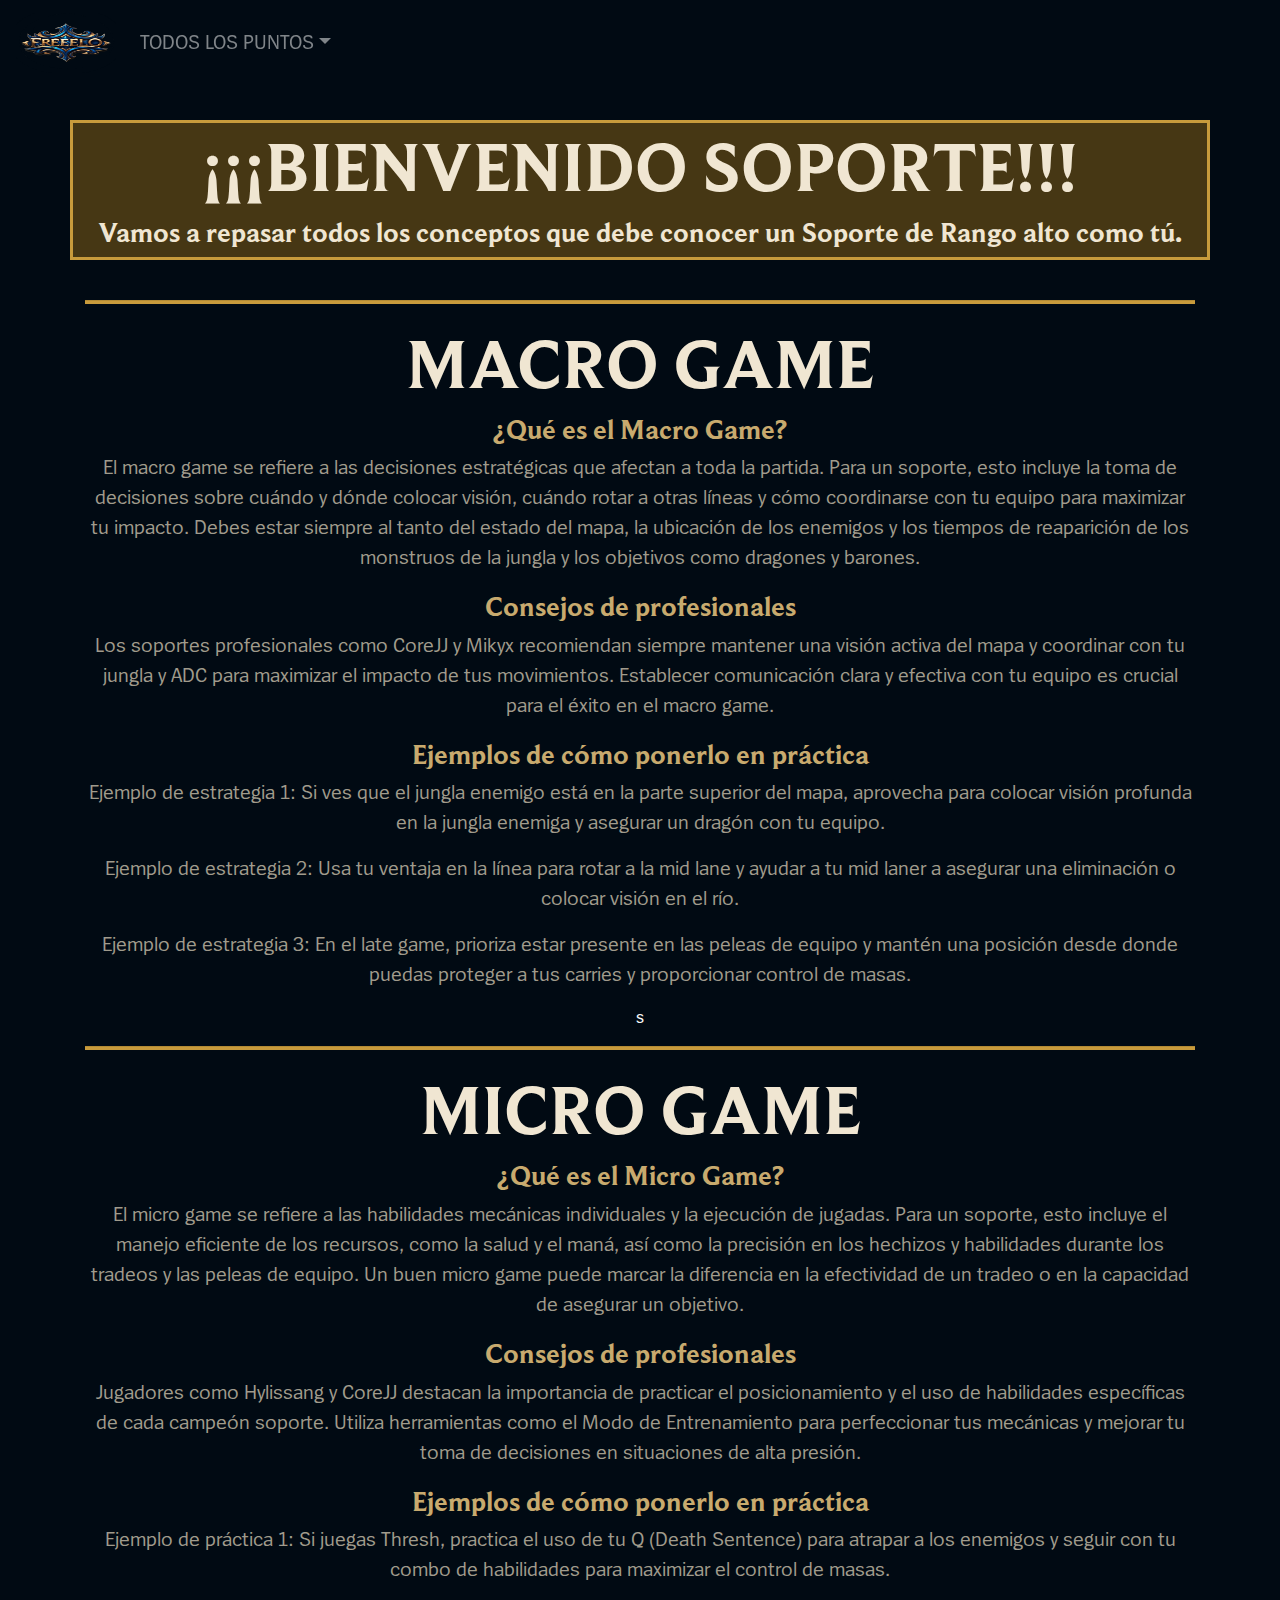
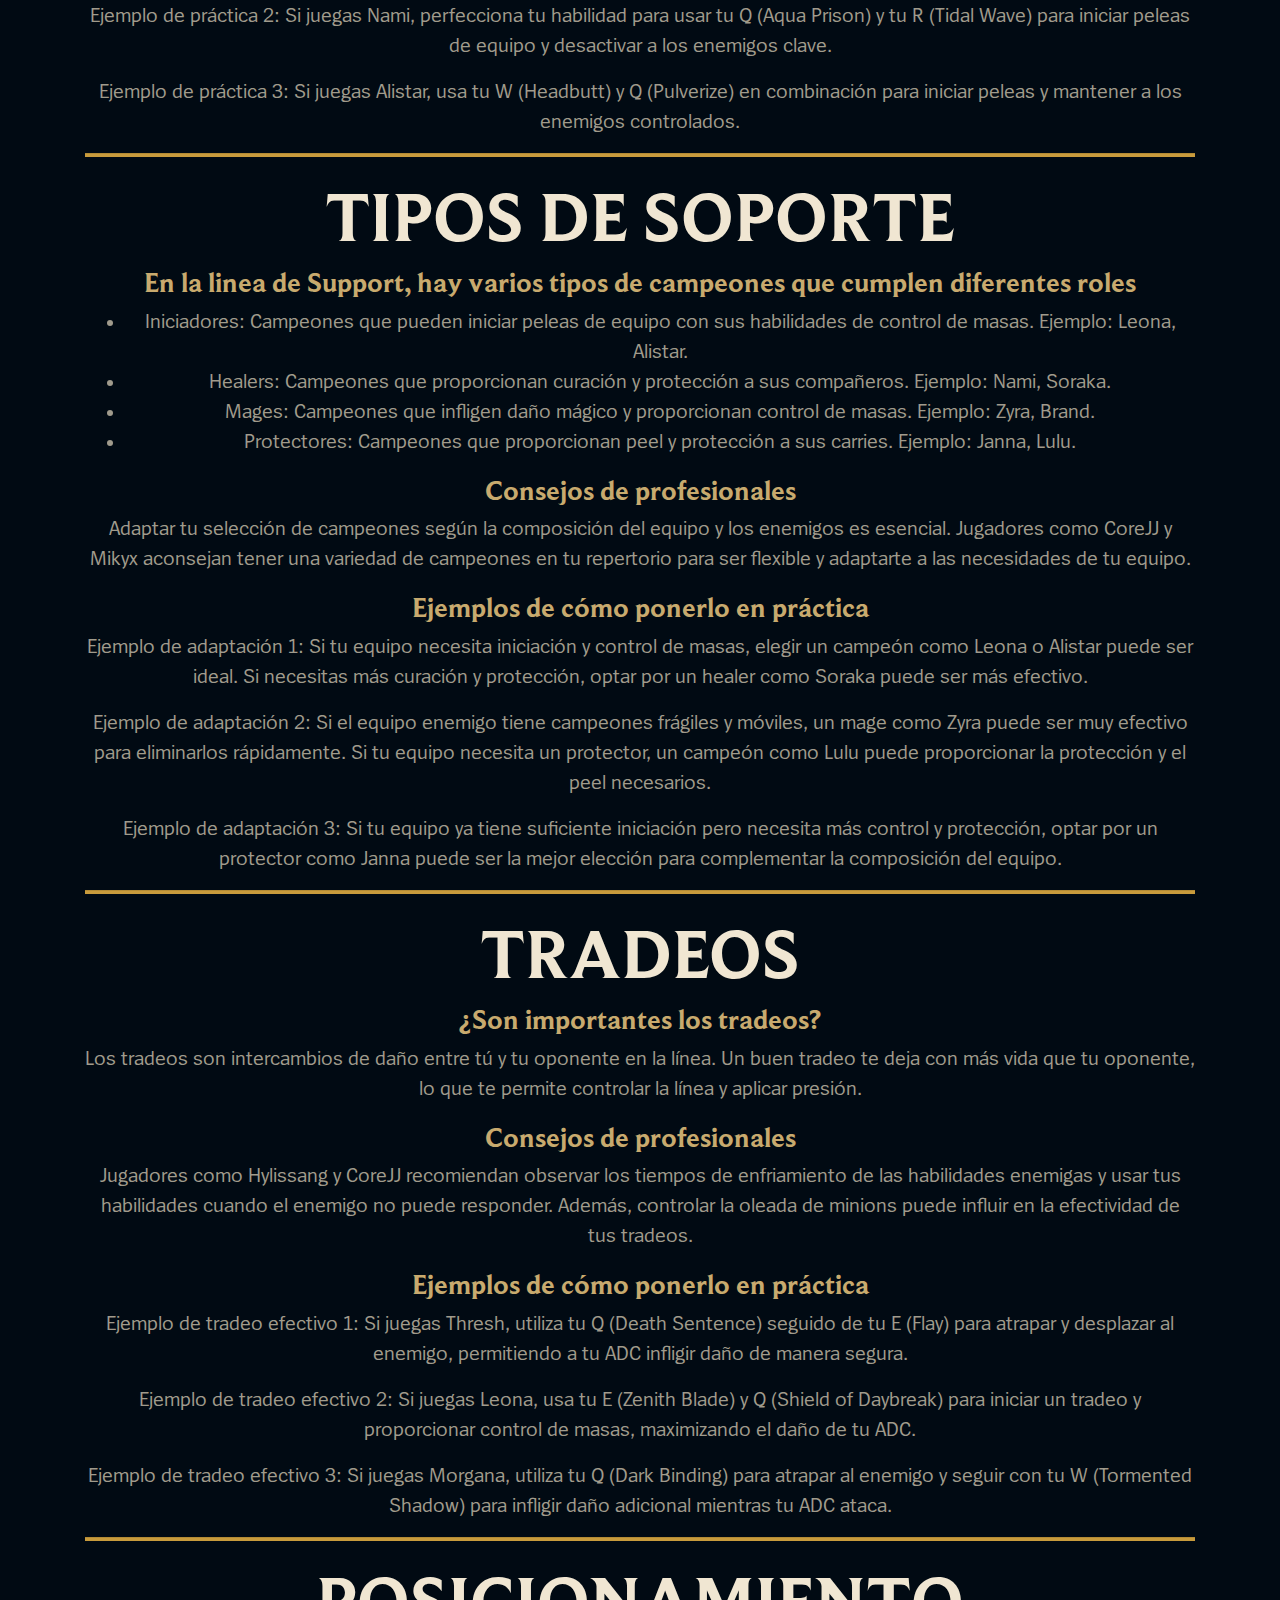
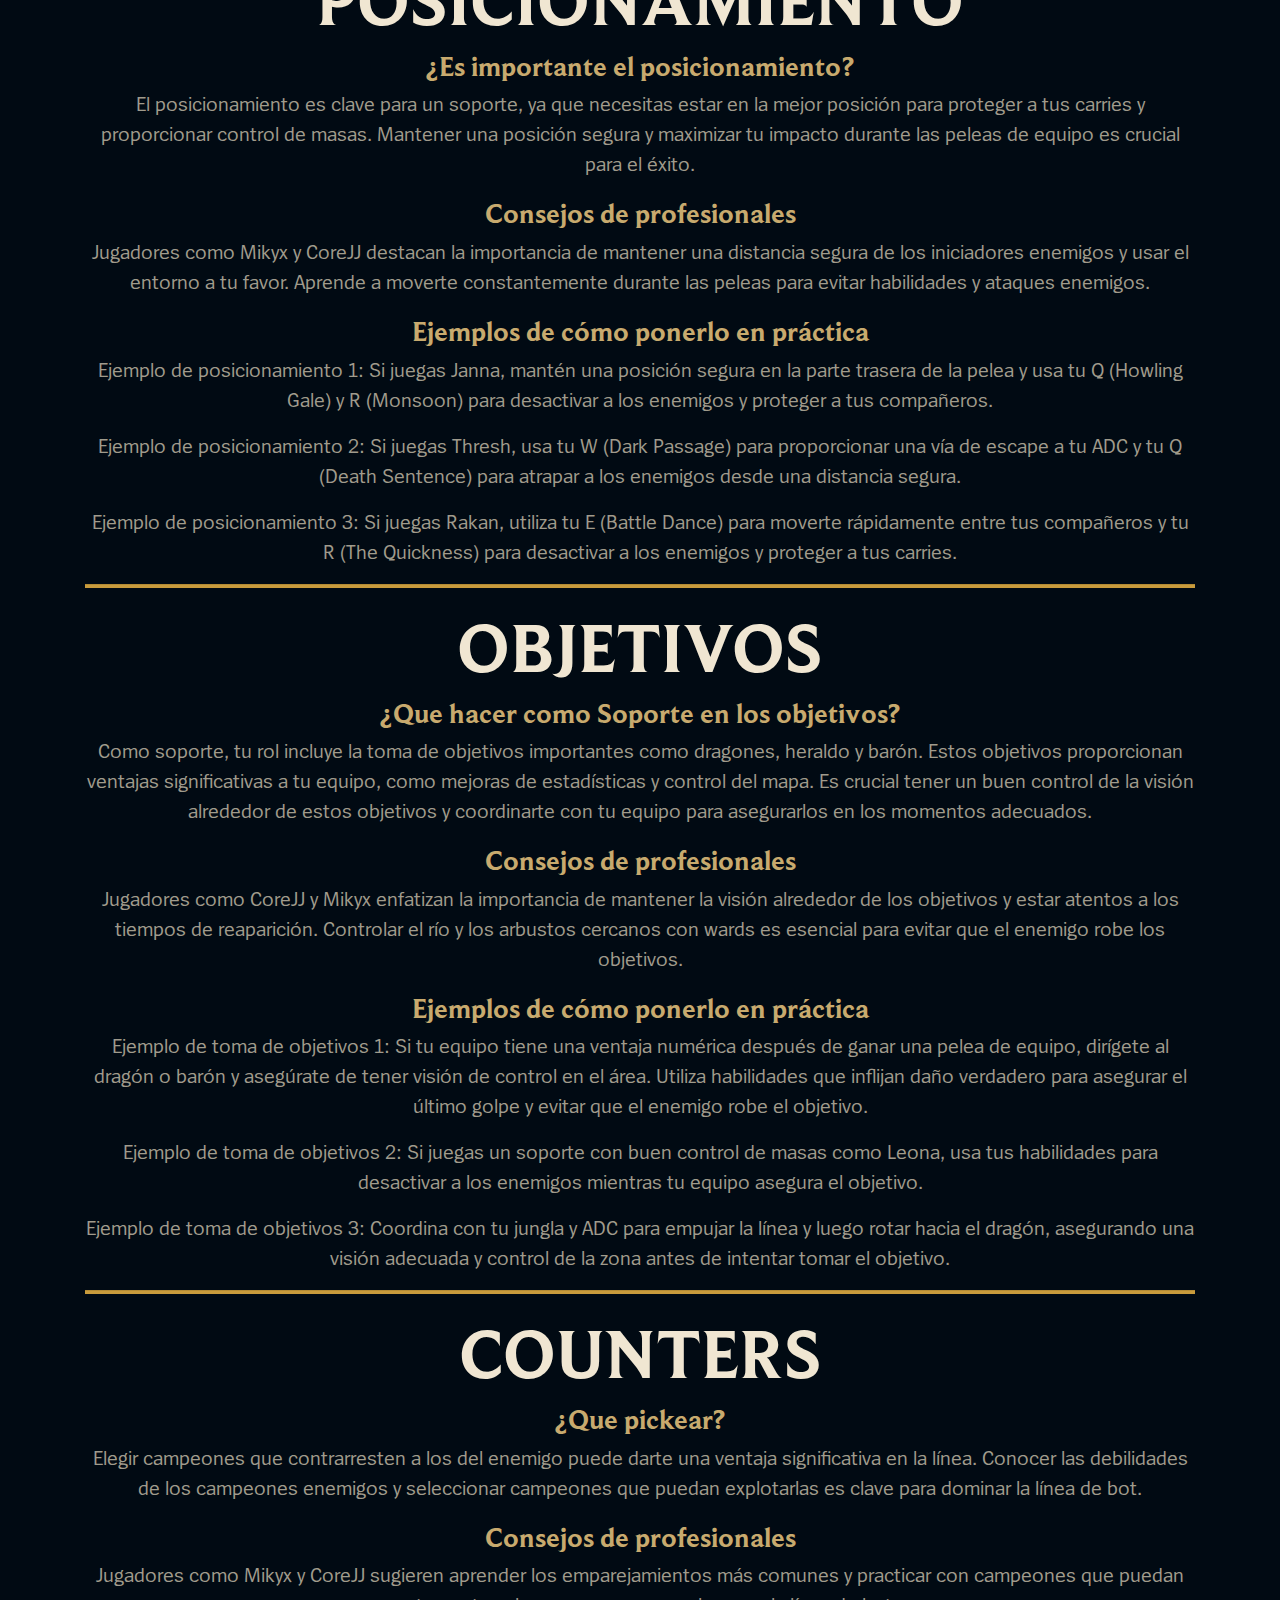
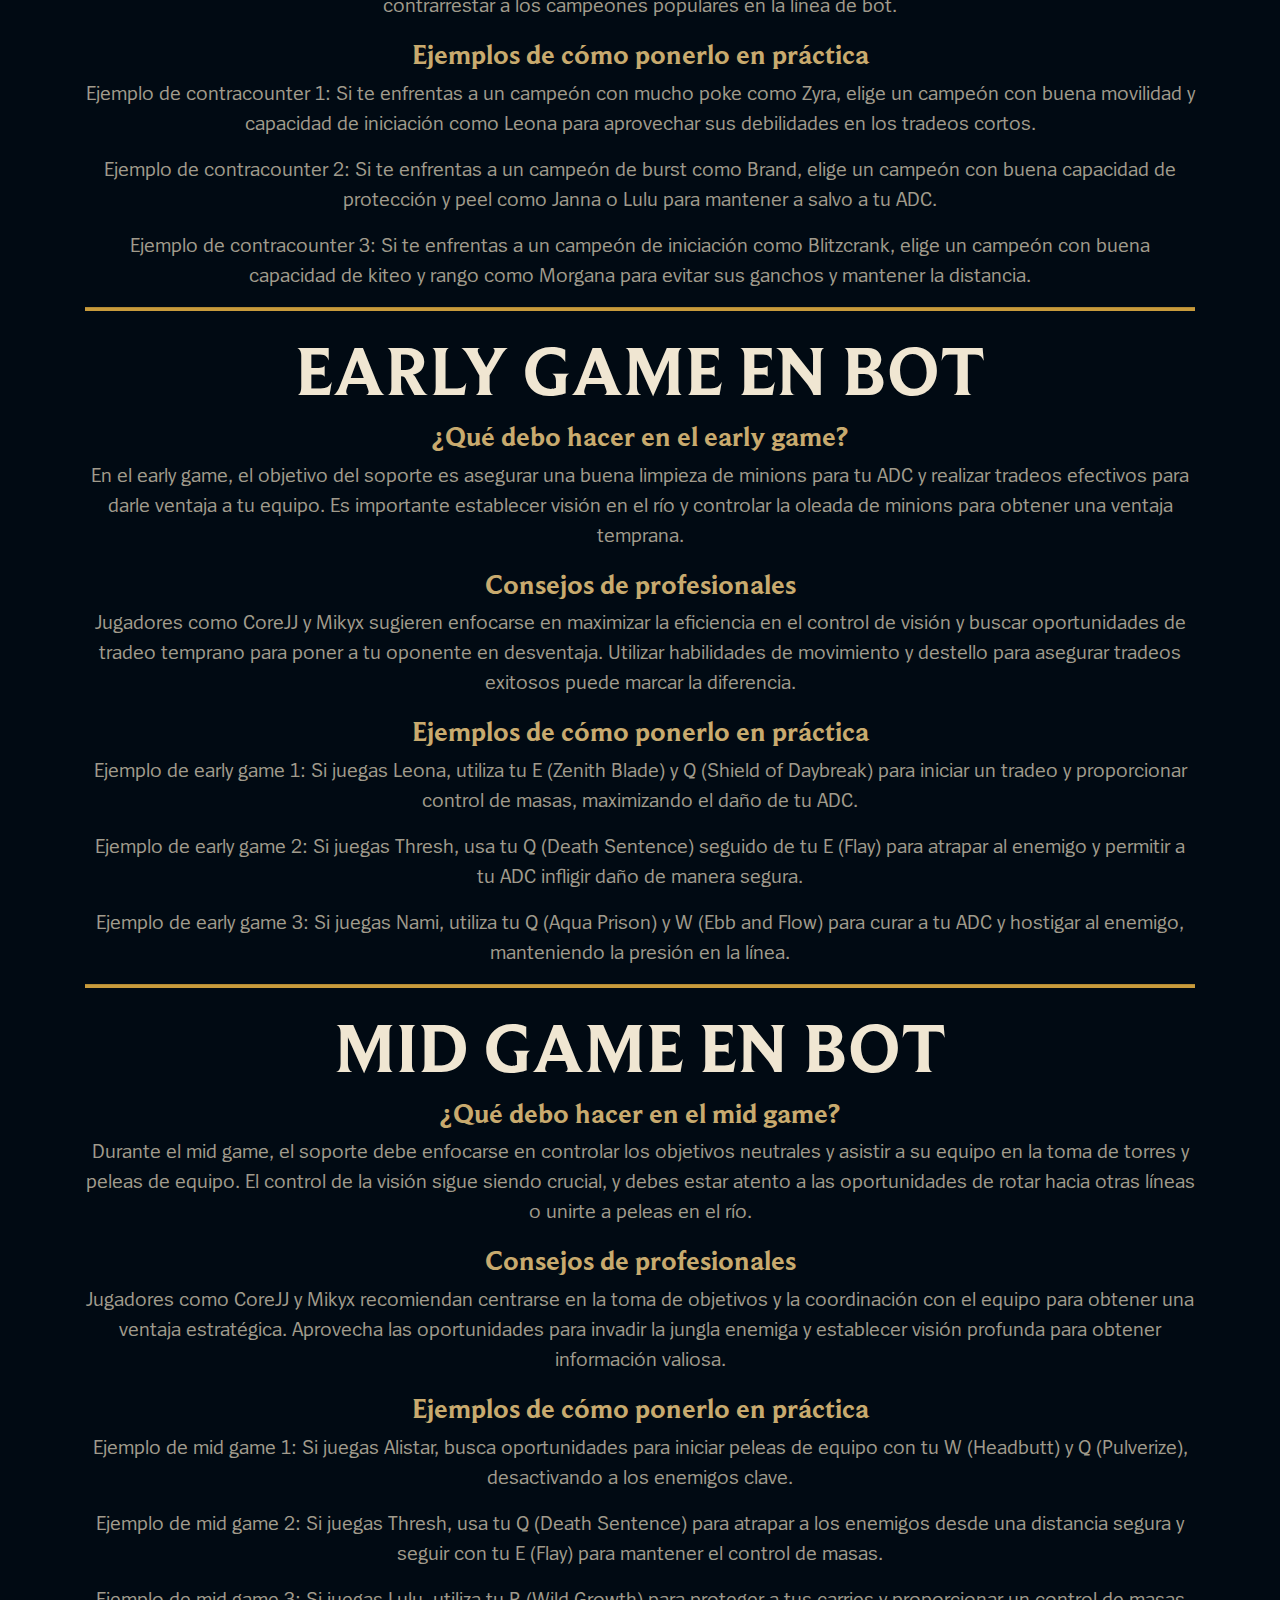
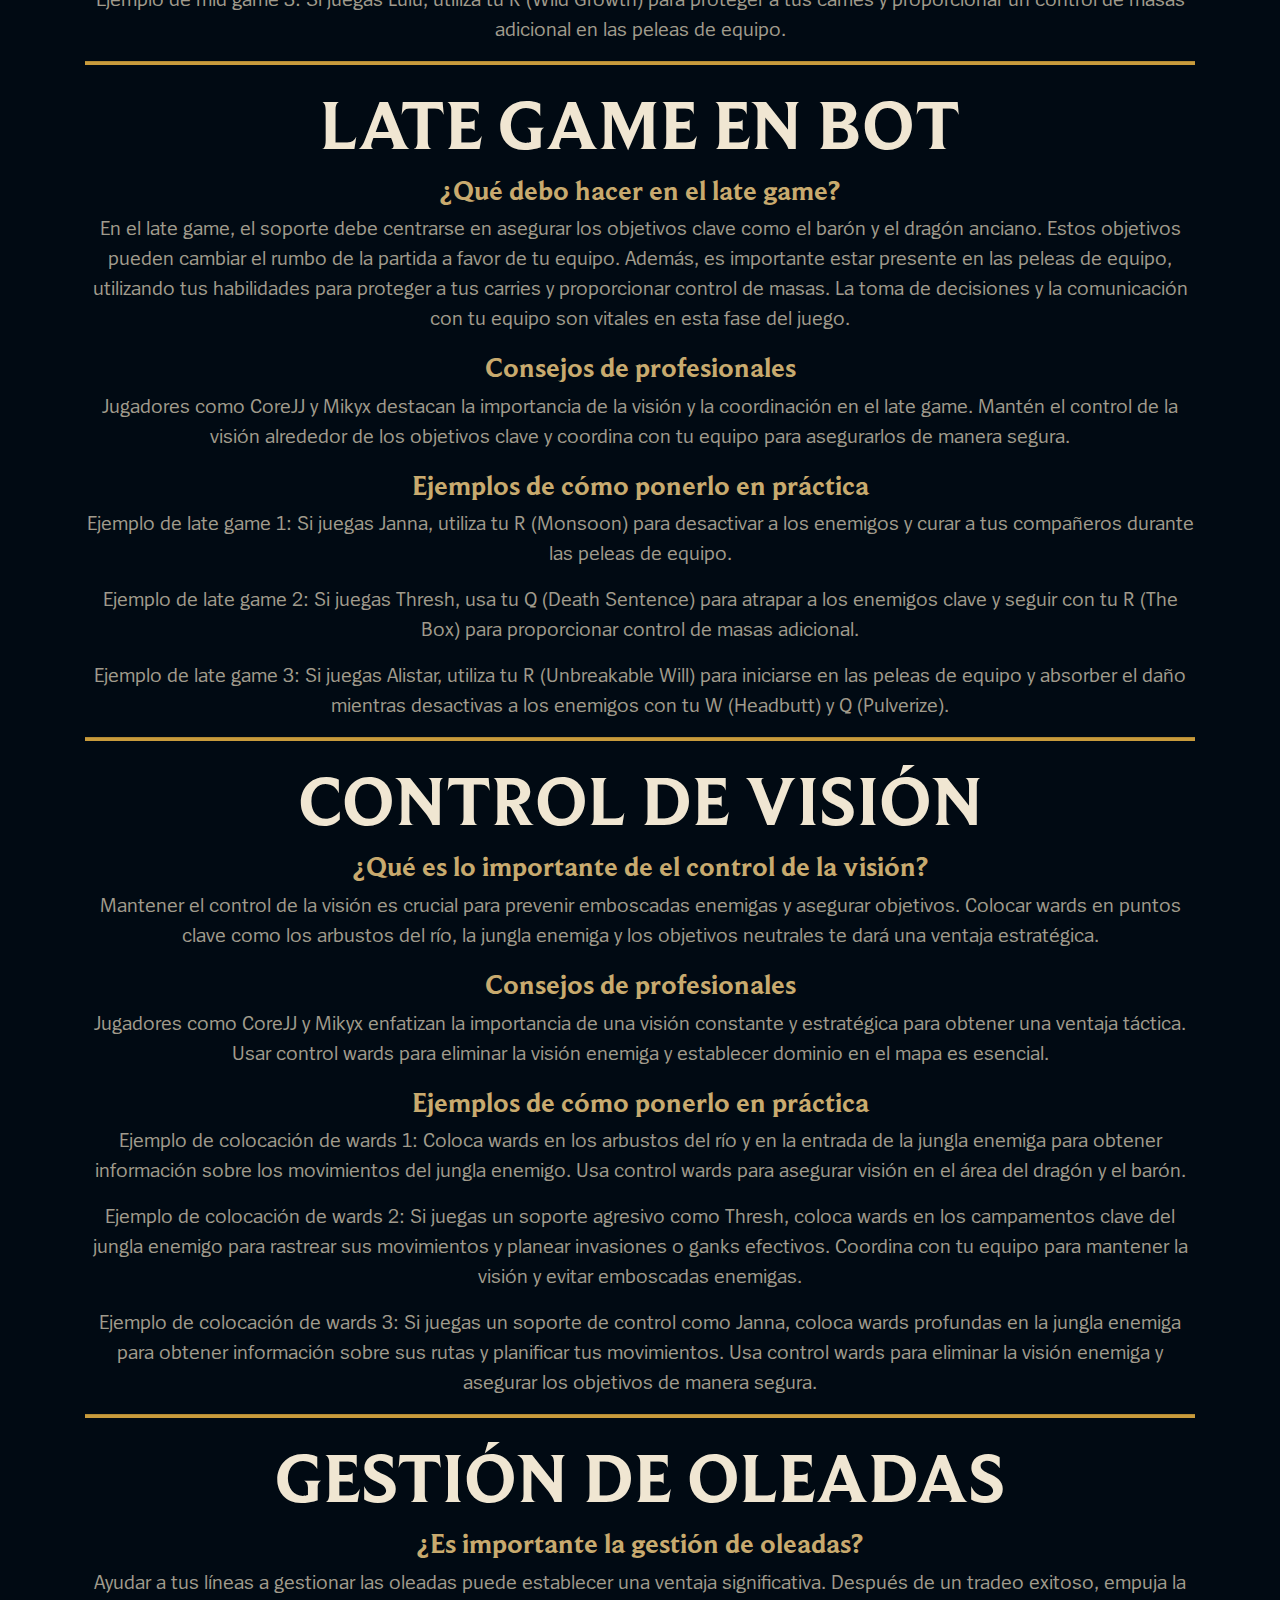
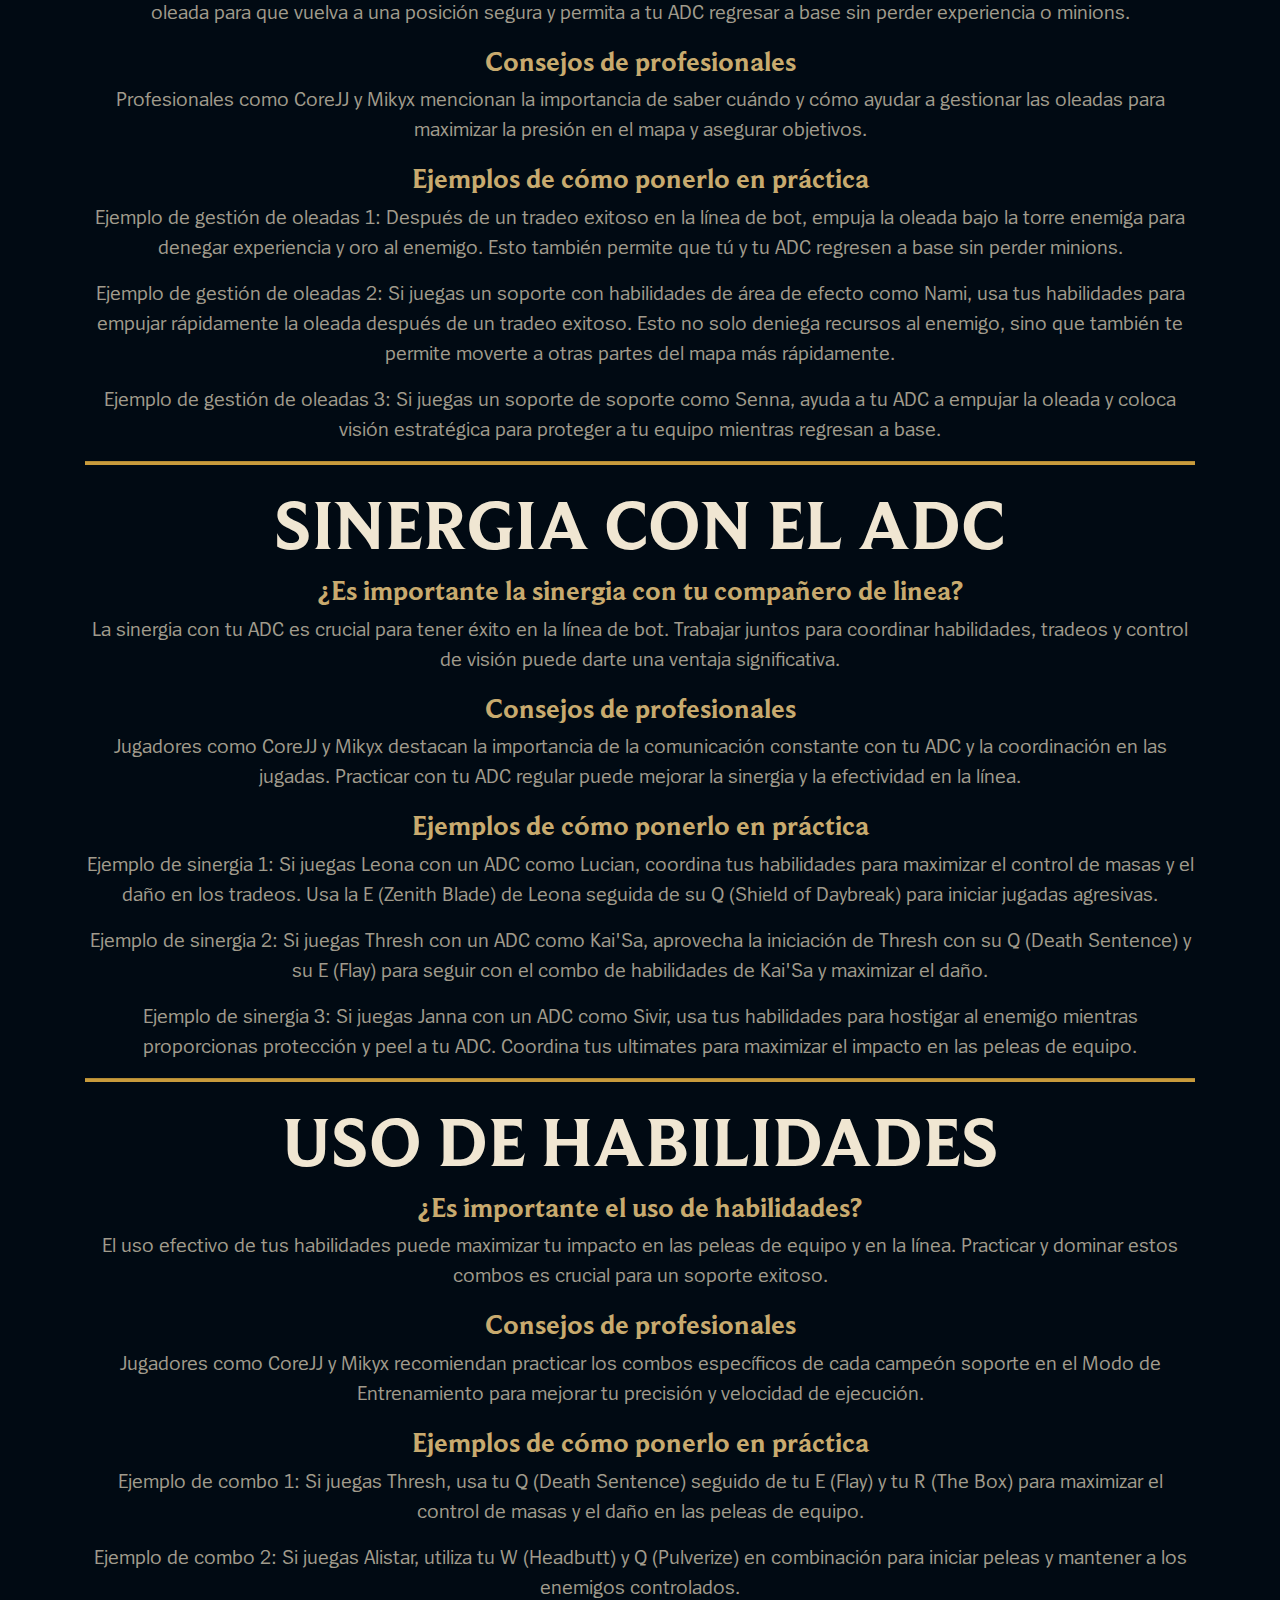
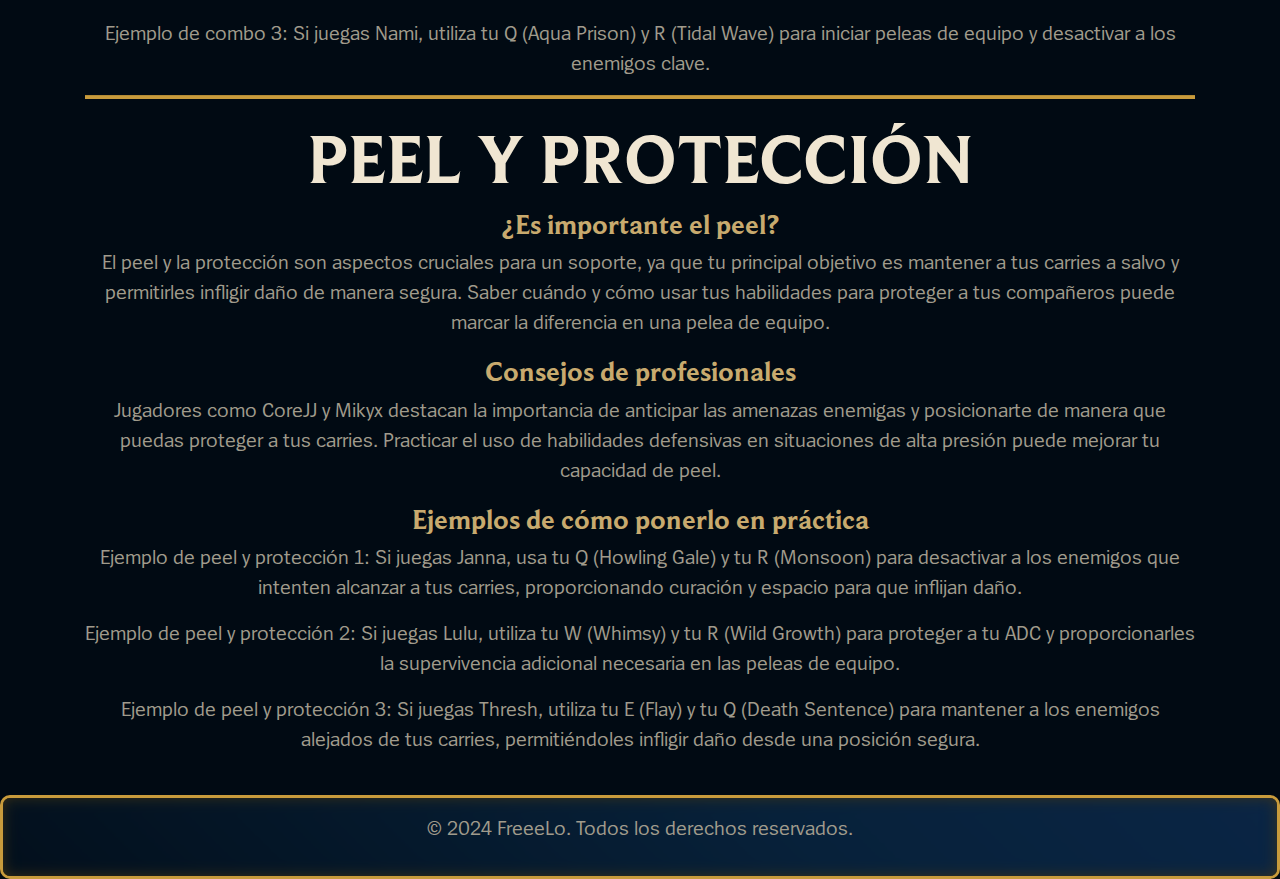
<file: Support.html>
<!DOCTYPE html>
<html lang="en">
<head>
    <meta charset="UTF-8">
    <meta name="viewport" content="width=device-width, initial-scale=1.0">
    <title>FreeLo - Support</title>
    <link rel="shortcut icon" type="image/png" href="img/iconopro.png">
    <link rel="stylesheet" href="https://cdn.jsdelivr.net/npm/bootstrap@4.6.2/dist/css/bootstrap.min.css">
    <script src="https://cdn.jsdelivr.net/npm/jquery@3.7.1/dist/jquery.slim.min.js"></script>
    <script src="https://cdn.jsdelivr.net/npm/popper.js@1.16.1/dist/umd/popper.min.js"></script>
    <script src="https://cdn.jsdelivr.net/npm/bootstrap@4.6.2/dist/js/bootstrap.bundle.min.js"></script>
    <script async src="https://pagead2.googlesyndication.com/pagead/js/adsbygoogle.js?client=ca-pub-3483810827200187" crossorigin="anonymous"></script>
    <script src="js/cookies.js"></script>
    <link rel="stylesheet" href="css/estilos.css">
</head>
<body data-spy="scroll" data-target=".navbar" data-offset="50">
    <nav class="navbar navbar-expand-sm bg-dark navbar-dark fixed-top">  
        <a class="navbar-brand" href="index.html">
            <img src="img/iconopro.png" width="100px" height="60px">
        </a>
        <ul class="navbar-nav">
            <li class="nav-item dropdown">
                <a class="nav-link dropdown-toggle" href="#" id="navbardrop" data-toggle="dropdown">TODOS LOS PUNTOS</a>
                <div class="dropdown-menu">
                    <a class="dropdown-item" href="#section1">MACRO GAME</a>
                    <a class="dropdown-item" href="#section2">MICRO GAME</a>
                    <a class="dropdown-item" href="#section3">TIPOS DE SOPORTE</a>
                    <a class="dropdown-item" href="#section4">TRADEOS</a>
                    <a class="dropdown-item" href="#section5">POSICIONAMIENTO</a>
                    <a class="dropdown-item" href="#section6">OBJETIVOS</a>
                    <a class="dropdown-item" href="#section7">CONTRACOUNTERS</a>
                    <a class="dropdown-item" href="#section8">EARLY GAME EN BOT</a>
                    <a class="dropdown-item" href="#section9">MID GAME EN BOT</a>
                    <a class="dropdown-item" href="#section10">LATE GAME EN BOT</a>
                    <a class="dropdown-item" href="#section11">CONTROL DE VISIÓN</a>
                    <a class="dropdown-item" href="#section12">GESTIÓN DE OLEADAS</a>
                    <a class="dropdown-item" href="#section13">SINERGIA CON EL ADC</a>
                    <a class="dropdown-item" href="#section14">USO DE HABILIDADES</a>
                    <a class="dropdown-item" href="#section15">PEEL Y PROTECCIÓN</a>
                </div>
            </li>
        </ul>
    </nav>

    <br><br><br><br><br>

    <div class="container text-light text-center bordecontaainer">
        <h1>¡¡¡BIENVENIDO SOPORTE!!!</h1>
        <h3 style="color: rgb(240, 230, 210);">Vamos a repasar todos los conceptos que debe conocer un Soporte de Rango alto como tú.</h3>
    </div>
    <br>
    <div class="container text-light" style="text-align: center;" id="section1">
        <hr>
        <h1>MACRO GAME</h1>
        <h3>¿Qué es el Macro Game?</h3>
        <p>El macro game se refiere a las decisiones estratégicas que afectan a toda la partida. Para un soporte, esto incluye la toma de decisiones sobre cuándo y dónde colocar visión, cuándo rotar a otras líneas y cómo coordinarse con tu equipo para maximizar tu impacto. Debes estar siempre al tanto del estado del mapa, la ubicación de los enemigos y los tiempos de reaparición de los monstruos de la jungla y los objetivos como dragones y barones.</p>
        <h3>Consejos de profesionales</h3>
        <p>Los soportes profesionales como CoreJJ y Mikyx recomiendan siempre mantener una visión activa del mapa y coordinar con tu jungla y ADC para maximizar el impacto de tus movimientos. Establecer comunicación clara y efectiva con tu equipo es crucial para el éxito en el macro game.</p>
        <h3>Ejemplos de cómo ponerlo en práctica</h3>
        <p><strong>Ejemplo de estrategia 1:</strong> Si ves que el jungla enemigo está en la parte superior del mapa, aprovecha para colocar visión profunda en la jungla enemiga y asegurar un dragón con tu equipo.</p>
        <p><strong>Ejemplo de estrategia 2:</strong> Usa tu ventaja en la línea para rotar a la mid lane y ayudar a tu mid laner a asegurar una eliminación o colocar visión en el río.</p>
        <p><strong>Ejemplo de estrategia 3:</strong> En el late game, prioriza estar presente en las peleas de equipo y mantén una posición desde donde puedas proteger a tus carries y proporcionar control de masas.</p>s
    </div>
    
    <div class="container text-light" style="text-align: center;" id="section2">
        <hr>
        <h1>MICRO GAME</h1>
        <h3>¿Qué es el Micro Game?</h3>
        <p>El micro game se refiere a las habilidades mecánicas individuales y la ejecución de jugadas. Para un soporte, esto incluye el manejo eficiente de los recursos, como la salud y el maná, así como la precisión en los hechizos y habilidades durante los tradeos y las peleas de equipo. Un buen micro game puede marcar la diferencia en la efectividad de un tradeo o en la capacidad de asegurar un objetivo.</p>
        <h3>Consejos de profesionales</h3>
        <p>Jugadores como Hylissang y CoreJJ destacan la importancia de practicar el posicionamiento y el uso de habilidades específicas de cada campeón soporte. Utiliza herramientas como el Modo de Entrenamiento para perfeccionar tus mecánicas y mejorar tu toma de decisiones en situaciones de alta presión.</p>
        <h3>Ejemplos de cómo ponerlo en práctica</h3>
        <p><strong>Ejemplo de práctica 1:</strong> Si juegas Thresh, practica el uso de tu Q (Death Sentence) para atrapar a los enemigos y seguir con tu combo de habilidades para maximizar el control de masas.</p>
        <p><strong>Ejemplo de práctica 2:</strong> Si juegas Nami, perfecciona tu habilidad para usar tu Q (Aqua Prison) y tu R (Tidal Wave) para iniciar peleas de equipo y desactivar a los enemigos clave.</p>
        <p><strong>Ejemplo de práctica 3:</strong> Si juegas Alistar, usa tu W (Headbutt) y Q (Pulverize) en combinación para iniciar peleas y mantener a los enemigos controlados.</p>
    </div>
    
    <div class="container text-light" style="text-align: center;" id="section3">
        <hr>
        <h1>TIPOS DE SOPORTE</h1>
        <h3>En la linea de Support, hay varios tipos de campeones que cumplen diferentes roles</h3>
            <ul>
                <li><strong>Iniciadores:</strong> Campeones que pueden iniciar peleas de equipo con sus habilidades de control de masas. Ejemplo: Leona, Alistar.</li>
                <li><strong>Healers:</strong> Campeones que proporcionan curación y protección a sus compañeros. Ejemplo: Nami, Soraka.</li>
                <li><strong>Mages:</strong> Campeones que infligen daño mágico y proporcionan control de masas. Ejemplo: Zyra, Brand.</li>
                <li><strong>Protectores:</strong> Campeones que proporcionan peel y protección a sus carries. Ejemplo: Janna, Lulu.</li>
            </ul>
        <h3>Consejos de profesionales</h3>
        <p>Adaptar tu selección de campeones según la composición del equipo y los enemigos es esencial. Jugadores como CoreJJ y Mikyx aconsejan tener una variedad de campeones en tu repertorio para ser flexible y adaptarte a las necesidades de tu equipo.</p>
        <h3>Ejemplos de cómo ponerlo en práctica</h3>
        <p><strong>Ejemplo de adaptación 1:</strong> Si tu equipo necesita iniciación y control de masas, elegir un campeón como Leona o Alistar puede ser ideal. Si necesitas más curación y protección, optar por un healer como Soraka puede ser más efectivo.</p>
        <p><strong>Ejemplo de adaptación 2:</strong> Si el equipo enemigo tiene campeones frágiles y móviles, un mage como Zyra puede ser muy efectivo para eliminarlos rápidamente. Si tu equipo necesita un protector, un campeón como Lulu puede proporcionar la protección y el peel necesarios.</p>
        <p><strong>Ejemplo de adaptación 3:</strong> Si tu equipo ya tiene suficiente iniciación pero necesita más control y protección, optar por un protector como Janna puede ser la mejor elección para complementar la composición del equipo.</p>
    </div>
    
    <div class="container text-light" style="text-align: center;" id="section4">
        <hr>
        <h1>TRADEOS</h1>
        <h3>¿Son importantes los tradeos?</h3>
        <p>Los tradeos son intercambios de daño entre tú y tu oponente en la línea. Un buen tradeo te deja con más vida que tu oponente, lo que te permite controlar la línea y aplicar presión.</p>
        <h3>Consejos de profesionales</h3>
        <p>Jugadores como Hylissang y CoreJJ recomiendan observar los tiempos de enfriamiento de las habilidades enemigas y usar tus habilidades cuando el enemigo no puede responder. Además, controlar la oleada de minions puede influir en la efectividad de tus tradeos.</p>
        <h3>Ejemplos de cómo ponerlo en práctica</h3>
        <p><strong>Ejemplo de tradeo efectivo 1:</strong> Si juegas Thresh, utiliza tu Q (Death Sentence) seguido de tu E (Flay) para atrapar y desplazar al enemigo, permitiendo a tu ADC infligir daño de manera segura.</p>
        <p><strong>Ejemplo de tradeo efectivo 2:</strong> Si juegas Leona, usa tu E (Zenith Blade) y Q (Shield of Daybreak) para iniciar un tradeo y proporcionar control de masas, maximizando el daño de tu ADC.</p>
        <p><strong>Ejemplo de tradeo efectivo 3:</strong> Si juegas Morgana, utiliza tu Q (Dark Binding) para atrapar al enemigo y seguir con tu W (Tormented Shadow) para infligir daño adicional mientras tu ADC ataca.</p>
    </div>
    
    <div class="container text-light" style="text-align: center;" id="section5">
        <hr>
        <h1>POSICIONAMIENTO</h1>
        <h3>¿Es importante el posicionamiento?</h3>
        <p>El posicionamiento es clave para un soporte, ya que necesitas estar en la mejor posición para proteger a tus carries y proporcionar control de masas. Mantener una posición segura y maximizar tu impacto durante las peleas de equipo es crucial para el éxito.</p>
        <h3>Consejos de profesionales</h3>
        <p>Jugadores como Mikyx y CoreJJ destacan la importancia de mantener una distancia segura de los iniciadores enemigos y usar el entorno a tu favor. Aprende a moverte constantemente durante las peleas para evitar habilidades y ataques enemigos.</p>
        <h3>Ejemplos de cómo ponerlo en práctica</h3>
        <p><strong>Ejemplo de posicionamiento 1:</strong> Si juegas Janna, mantén una posición segura en la parte trasera de la pelea y usa tu Q (Howling Gale) y R (Monsoon) para desactivar a los enemigos y proteger a tus compañeros.</p>
        <p><strong>Ejemplo de posicionamiento 2:</strong> Si juegas Thresh, usa tu W (Dark Passage) para proporcionar una vía de escape a tu ADC y tu Q (Death Sentence) para atrapar a los enemigos desde una distancia segura.</p>
        <p><strong>Ejemplo de posicionamiento 3:</strong> Si juegas Rakan, utiliza tu E (Battle Dance) para moverte rápidamente entre tus compañeros y tu R (The Quickness) para desactivar a los enemigos y proteger a tus carries.</p>
    </div>
    
    <div class="container text-light" style="text-align: center;" id="section6">
        <hr>
        <h1>OBJETIVOS</h1>
        <h3>¿Que hacer como Soporte en los objetivos?</h3>
        <p>Como soporte, tu rol incluye la toma de objetivos importantes como dragones, heraldo y barón. Estos objetivos proporcionan ventajas significativas a tu equipo, como mejoras de estadísticas y control del mapa. Es crucial tener un buen control de la visión alrededor de estos objetivos y coordinarte con tu equipo para asegurarlos en los momentos adecuados.</p>
        <h3>Consejos de profesionales</h3>
        <p>Jugadores como CoreJJ y Mikyx enfatizan la importancia de mantener la visión alrededor de los objetivos y estar atentos a los tiempos de reaparición. Controlar el río y los arbustos cercanos con wards es esencial para evitar que el enemigo robe los objetivos.</p>
        <h3>Ejemplos de cómo ponerlo en práctica</h3>
        <p><strong>Ejemplo de toma de objetivos 1:</strong> Si tu equipo tiene una ventaja numérica después de ganar una pelea de equipo, dirígete al dragón o barón y asegúrate de tener visión de control en el área. Utiliza habilidades que inflijan daño verdadero para asegurar el último golpe y evitar que el enemigo robe el objetivo.</p>
        <p><strong>Ejemplo de toma de objetivos 2:</strong> Si juegas un soporte con buen control de masas como Leona, usa tus habilidades para desactivar a los enemigos mientras tu equipo asegura el objetivo.</p>
        <p><strong>Ejemplo de toma de objetivos 3:</strong> Coordina con tu jungla y ADC para empujar la línea y luego rotar hacia el dragón, asegurando una visión adecuada y control de la zona antes de intentar tomar el objetivo.</p>
    </div>
    
    <div class="container text-light" style="text-align: center;" id="section7">
        <hr>
        <h1>COUNTERS</h1>
        <h3>¿Que pickear?</h3>
        <p>Elegir campeones que contrarresten a los del enemigo puede darte una ventaja significativa en la línea. Conocer las debilidades de los campeones enemigos y seleccionar campeones que puedan explotarlas es clave para dominar la línea de bot.</p>
        <h3>Consejos de profesionales</h3>
        <p>Jugadores como Mikyx y CoreJJ sugieren aprender los emparejamientos más comunes y practicar con campeones que puedan contrarrestar a los campeones populares en la línea de bot.</p>
        <h3>Ejemplos de cómo ponerlo en práctica</h3>
        <p><strong>Ejemplo de contracounter 1:</strong> Si te enfrentas a un campeón con mucho poke como Zyra, elige un campeón con buena movilidad y capacidad de iniciación como Leona para aprovechar sus debilidades en los tradeos cortos.</p>
        <p><strong>Ejemplo de contracounter 2:</strong> Si te enfrentas a un campeón de burst como Brand, elige un campeón con buena capacidad de protección y peel como Janna o Lulu para mantener a salvo a tu ADC.</p>
        <p><strong>Ejemplo de contracounter 3:</strong> Si te enfrentas a un campeón de iniciación como Blitzcrank, elige un campeón con buena capacidad de kiteo y rango como Morgana para evitar sus ganchos y mantener la distancia.</p>
    </div>
    
    <div class="container text-light" style="text-align: center;" id="section8">
        <hr>
        <h1>EARLY GAME EN BOT</h1>
        <h3>¿Qué debo hacer en el early game?</h3>
        <p>En el early game, el objetivo del soporte es asegurar una buena limpieza de minions para tu ADC y realizar tradeos efectivos para darle ventaja a tu equipo. Es importante establecer visión en el río y controlar la oleada de minions para obtener una ventaja temprana.</p>
        <h3>Consejos de profesionales</h3>
        <p>Jugadores como CoreJJ y Mikyx sugieren enfocarse en maximizar la eficiencia en el control de visión y buscar oportunidades de tradeo temprano para poner a tu oponente en desventaja. Utilizar habilidades de movimiento y destello para asegurar tradeos exitosos puede marcar la diferencia.</p>
        <h3>Ejemplos de cómo ponerlo en práctica</h3>
        <p><strong>Ejemplo de early game 1:</strong> Si juegas Leona, utiliza tu E (Zenith Blade) y Q (Shield of Daybreak) para iniciar un tradeo y proporcionar control de masas, maximizando el daño de tu ADC.</p>
        <p><strong>Ejemplo de early game 2:</strong> Si juegas Thresh, usa tu Q (Death Sentence) seguido de tu E (Flay) para atrapar al enemigo y permitir a tu ADC infligir daño de manera segura.</p>
        <p><strong>Ejemplo de early game 3:</strong> Si juegas Nami, utiliza tu Q (Aqua Prison) y W (Ebb and Flow) para curar a tu ADC y hostigar al enemigo, manteniendo la presión en la línea.</p>
    </div>
    
    <div class="container text-light" style="text-align: center;" id="section9">
        <hr>
        <h1>MID GAME EN BOT</h1>
        <h3>¿Qué debo hacer en el mid game?</h3>
        <p>Durante el mid game, el soporte debe enfocarse en controlar los objetivos neutrales y asistir a su equipo en la toma de torres y peleas de equipo. El control de la visión sigue siendo crucial, y debes estar atento a las oportunidades de rotar hacia otras líneas o unirte a peleas en el río.</p>
        <h3>Consejos de profesionales</h3>
        <p>Jugadores como CoreJJ y Mikyx recomiendan centrarse en la toma de objetivos y la coordinación con el equipo para obtener una ventaja estratégica. Aprovecha las oportunidades para invadir la jungla enemiga y establecer visión profunda para obtener información valiosa.</p>
        <h3>Ejemplos de cómo ponerlo en práctica</h3>
        <p><strong>Ejemplo de mid game 1:</strong> Si juegas Alistar, busca oportunidades para iniciar peleas de equipo con tu W (Headbutt) y Q (Pulverize), desactivando a los enemigos clave.</p>
        <p><strong>Ejemplo de mid game 2:</strong> Si juegas Thresh, usa tu Q (Death Sentence) para atrapar a los enemigos desde una distancia segura y seguir con tu E (Flay) para mantener el control de masas.</p>
        <p><strong>Ejemplo de mid game 3:</strong> Si juegas Lulu, utiliza tu R (Wild Growth) para proteger a tus carries y proporcionar un control de masas adicional en las peleas de equipo.</p>
    </div>
    
    <div class="container text-light" style="text-align: center;" id="section10">
        <hr>
        <h1>LATE GAME EN BOT</h1>
        <h3>¿Qué debo hacer en el late game?</h3>
        <p>En el late game, el soporte debe centrarse en asegurar los objetivos clave como el barón y el dragón anciano. Estos objetivos pueden cambiar el rumbo de la partida a favor de tu equipo. Además, es importante estar presente en las peleas de equipo, utilizando tus habilidades para proteger a tus carries y proporcionar control de masas. La toma de decisiones y la comunicación con tu equipo son vitales en esta fase del juego.</p>
        <h3>Consejos de profesionales</h3>
        <p>Jugadores como CoreJJ y Mikyx destacan la importancia de la visión y la coordinación en el late game. Mantén el control de la visión alrededor de los objetivos clave y coordina con tu equipo para asegurarlos de manera segura.</p>
        <h3>Ejemplos de cómo ponerlo en práctica</h3>
        <p><strong>Ejemplo de late game 1:</strong> Si juegas Janna, utiliza tu R (Monsoon) para desactivar a los enemigos y curar a tus compañeros durante las peleas de equipo.</p>
        <p><strong>Ejemplo de late game 2:</strong> Si juegas Thresh, usa tu Q (Death Sentence) para atrapar a los enemigos clave y seguir con tu R (The Box) para proporcionar control de masas adicional.</p>
        <p><strong>Ejemplo de late game 3:</strong> Si juegas Alistar, utiliza tu R (Unbreakable Will) para iniciarse en las peleas de equipo y absorber el daño mientras desactivas a los enemigos con tu W (Headbutt) y Q (Pulverize).</p>
    </div>
    
    <div class="container text-light" style="text-align: center;" id="section11">
        <hr>
        <h1>CONTROL DE VISIÓN</h1>
        <h3>¿Qué es lo importante de el control de la visión?</h3>
        <p>Mantener el control de la visión es crucial para prevenir emboscadas enemigas y asegurar objetivos. Colocar wards en puntos clave como los arbustos del río, la jungla enemiga y los objetivos neutrales te dará una ventaja estratégica.</p>
        <h3>Consejos de profesionales</h3>
        <p>Jugadores como CoreJJ y Mikyx enfatizan la importancia de una visión constante y estratégica para obtener una ventaja táctica. Usar control wards para eliminar la visión enemiga y establecer dominio en el mapa es esencial.</p>
        <h3>Ejemplos de cómo ponerlo en práctica</h3>
        <p><strong>Ejemplo de colocación de wards 1:</strong> Coloca wards en los arbustos del río y en la entrada de la jungla enemiga para obtener información sobre los movimientos del jungla enemigo. Usa control wards para asegurar visión en el área del dragón y el barón.</p>
        <p><strong>Ejemplo de colocación de wards 2:</strong> Si juegas un soporte agresivo como Thresh, coloca wards en los campamentos clave del jungla enemigo para rastrear sus movimientos y planear invasiones o ganks efectivos. Coordina con tu equipo para mantener la visión y evitar emboscadas enemigas.</p>
        <p><strong>Ejemplo de colocación de wards 3:</strong> Si juegas un soporte de control como Janna, coloca wards profundas en la jungla enemiga para obtener información sobre sus rutas y planificar tus movimientos. Usa control wards para eliminar la visión enemiga y asegurar los objetivos de manera segura.</p>
    </div>
    
    <div class="container text-light" style="text-align: center;" id="section12">
        <hr>
        <h1>GESTIÓN DE OLEADAS</h1>
        <h3>¿Es importante la gestión de oleadas?</h3>
        <p>Ayudar a tus líneas a gestionar las oleadas puede establecer una ventaja significativa. Después de un tradeo exitoso, empuja la oleada para que vuelva a una posición segura y permita a tu ADC regresar a base sin perder experiencia o minions.</p>
        <h3>Consejos de profesionales</h3>
        <p>Profesionales como CoreJJ y Mikyx mencionan la importancia de saber cuándo y cómo ayudar a gestionar las oleadas para maximizar la presión en el mapa y asegurar objetivos.</p>
        <h3>Ejemplos de cómo ponerlo en práctica</h3>
        <p><strong>Ejemplo de gestión de oleadas 1:</strong> Después de un tradeo exitoso en la línea de bot, empuja la oleada bajo la torre enemiga para denegar experiencia y oro al enemigo. Esto también permite que tú y tu ADC regresen a base sin perder minions.</p>
        <p><strong>Ejemplo de gestión de oleadas 2:</strong> Si juegas un soporte con habilidades de área de efecto como Nami, usa tus habilidades para empujar rápidamente la oleada después de un tradeo exitoso. Esto no solo deniega recursos al enemigo, sino que también te permite moverte a otras partes del mapa más rápidamente.</p>
        <p><strong>Ejemplo de gestión de oleadas 3:</strong> Si juegas un soporte de soporte como Senna, ayuda a tu ADC a empujar la oleada y coloca visión estratégica para proteger a tu equipo mientras regresan a base.</p>
    </div>
    
    <div class="container text-light" style="text-align: center;" id="section13">
        <hr>
        <h1>SINERGIA CON EL ADC</h1>
        <h3>¿Es importante la sinergia con tu compañero de linea?</h3>
        <p>La sinergia con tu ADC es crucial para tener éxito en la línea de bot. Trabajar juntos para coordinar habilidades, tradeos y control de visión puede darte una ventaja significativa.</p>
        <h3>Consejos de profesionales</h3>
        <p>Jugadores como CoreJJ y Mikyx destacan la importancia de la comunicación constante con tu ADC y la coordinación en las jugadas. Practicar con tu ADC regular puede mejorar la sinergia y la efectividad en la línea.</p>
        <h3>Ejemplos de cómo ponerlo en práctica</h3>
        <p><strong>Ejemplo de sinergia 1:</strong> Si juegas Leona con un ADC como Lucian, coordina tus habilidades para maximizar el control de masas y el daño en los tradeos. Usa la E (Zenith Blade) de Leona seguida de su Q (Shield of Daybreak) para iniciar jugadas agresivas.</p>
        <p><strong>Ejemplo de sinergia 2:</strong> Si juegas Thresh con un ADC como Kai'Sa, aprovecha la iniciación de Thresh con su Q (Death Sentence) y su E (Flay) para seguir con el combo de habilidades de Kai'Sa y maximizar el daño.</p>
        <p><strong>Ejemplo de sinergia 3:</strong> Si juegas Janna con un ADC como Sivir, usa tus habilidades para hostigar al enemigo mientras proporcionas protección y peel a tu ADC. Coordina tus ultimates para maximizar el impacto en las peleas de equipo.</p>
    </div>
    
    <div class="container text-light" style="text-align: center;" id="section14">
        <hr>
        <h1>USO DE HABILIDADES</h1>
        <h3>¿Es importante el uso de habilidades?</h3>
        <p>El uso efectivo de tus habilidades puede maximizar tu impacto en las peleas de equipo y en la línea. Practicar y dominar estos combos es crucial para un soporte exitoso.</p>
        <h3>Consejos de profesionales</h3>
        <p>Jugadores como CoreJJ y Mikyx recomiendan practicar los combos específicos de cada campeón soporte en el Modo de Entrenamiento para mejorar tu precisión y velocidad de ejecución.</p>
        <h3>Ejemplos de cómo ponerlo en práctica</h3>
        <p><strong>Ejemplo de combo 1:</strong> Si juegas Thresh, usa tu Q (Death Sentence) seguido de tu E (Flay) y tu R (The Box) para maximizar el control de masas y el daño en las peleas de equipo.</p>
        <p><strong>Ejemplo de combo 2:</strong> Si juegas Alistar, utiliza tu W (Headbutt) y Q (Pulverize) en combinación para iniciar peleas y mantener a los enemigos controlados.</p>
        <p><strong>Ejemplo de combo 3:</strong> Si juegas Nami, utiliza tu Q (Aqua Prison) y R (Tidal Wave) para iniciar peleas de equipo y desactivar a los enemigos clave.</p>
    </div>

    <div class="container text-light" style="text-align: center;" id="section15">
        <hr>
        <h1>PEEL Y PROTECCIÓN</h1>
        <h3>¿Es importante el peel?</h3>
        <p>El peel y la protección son aspectos cruciales para un soporte, ya que tu principal objetivo es mantener a tus carries a salvo y permitirles infligir daño de manera segura. Saber cuándo y cómo usar tus habilidades para proteger a tus compañeros puede marcar la diferencia en una pelea de equipo.</p>
        <h3>Consejos de profesionales</h3>
        <p>Jugadores como CoreJJ y Mikyx destacan la importancia de anticipar las amenazas enemigas y posicionarte de manera que puedas proteger a tus carries. Practicar el uso de habilidades defensivas en situaciones de alta presión puede mejorar tu capacidad de peel.</p>
        <h3>Ejemplos de cómo ponerlo en práctica</h3>
        <p><strong>Ejemplo de peel y protección 1:</strong> Si juegas Janna, usa tu Q (Howling Gale) y tu R (Monsoon) para desactivar a los enemigos que intenten alcanzar a tus carries, proporcionando curación y espacio para que inflijan daño.</p>
        <p><strong>Ejemplo de peel y protección 2:</strong> Si juegas Lulu, utiliza tu W (Whimsy) y tu R (Wild Growth) para proteger a tu ADC y proporcionarles la supervivencia adicional necesaria en las peleas de equipo.</p>
        <p><strong>Ejemplo de peel y protección 3:</strong> Si juegas Thresh, utiliza tu E (Flay) y tu Q (Death Sentence) para mantener a los enemigos alejados de tus carries, permitiéndoles infligir daño desde una posición segura.</p>
    </div>

    <br>

    <footer class="animated-border text-white text-center py-3 bordecontaainer">
        <p>&copy; 2024 FreeeLo. Todos los derechos reservados.</p>
    </footer>
</body>
</html>
</file>
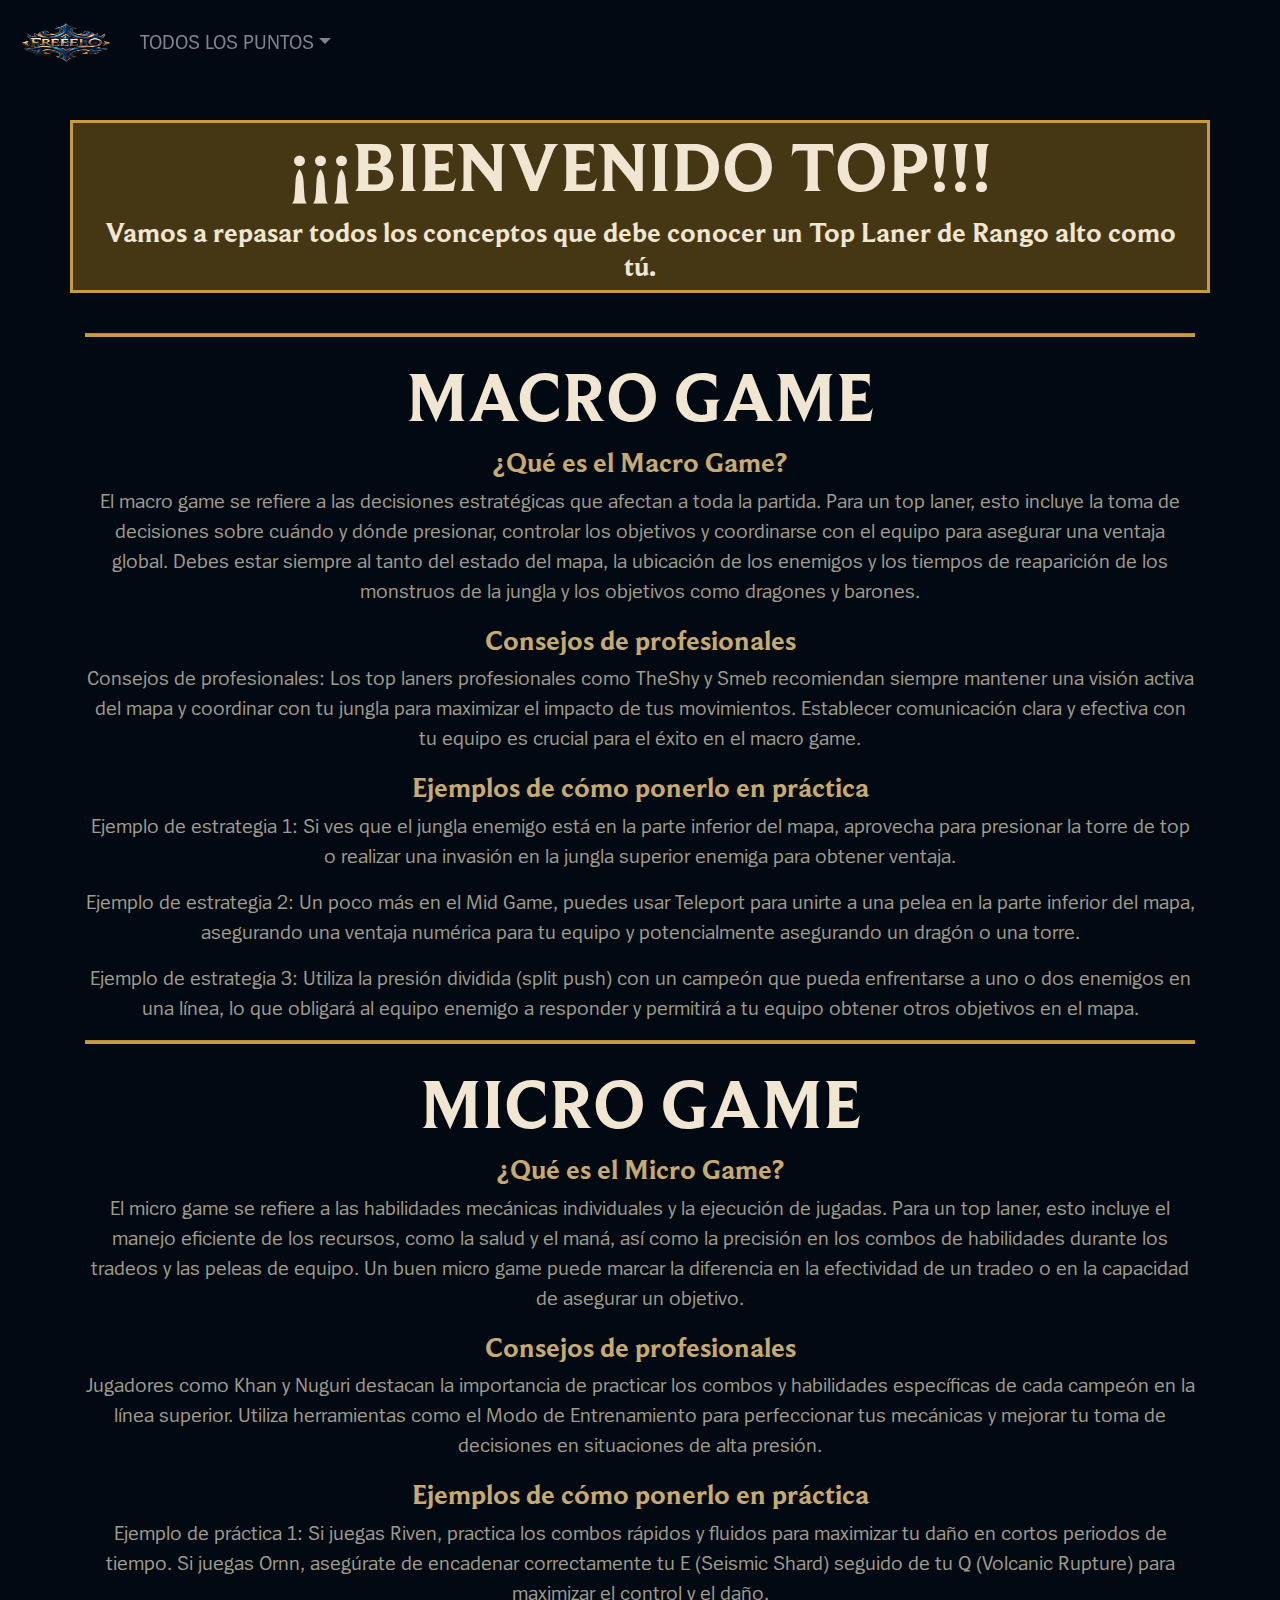
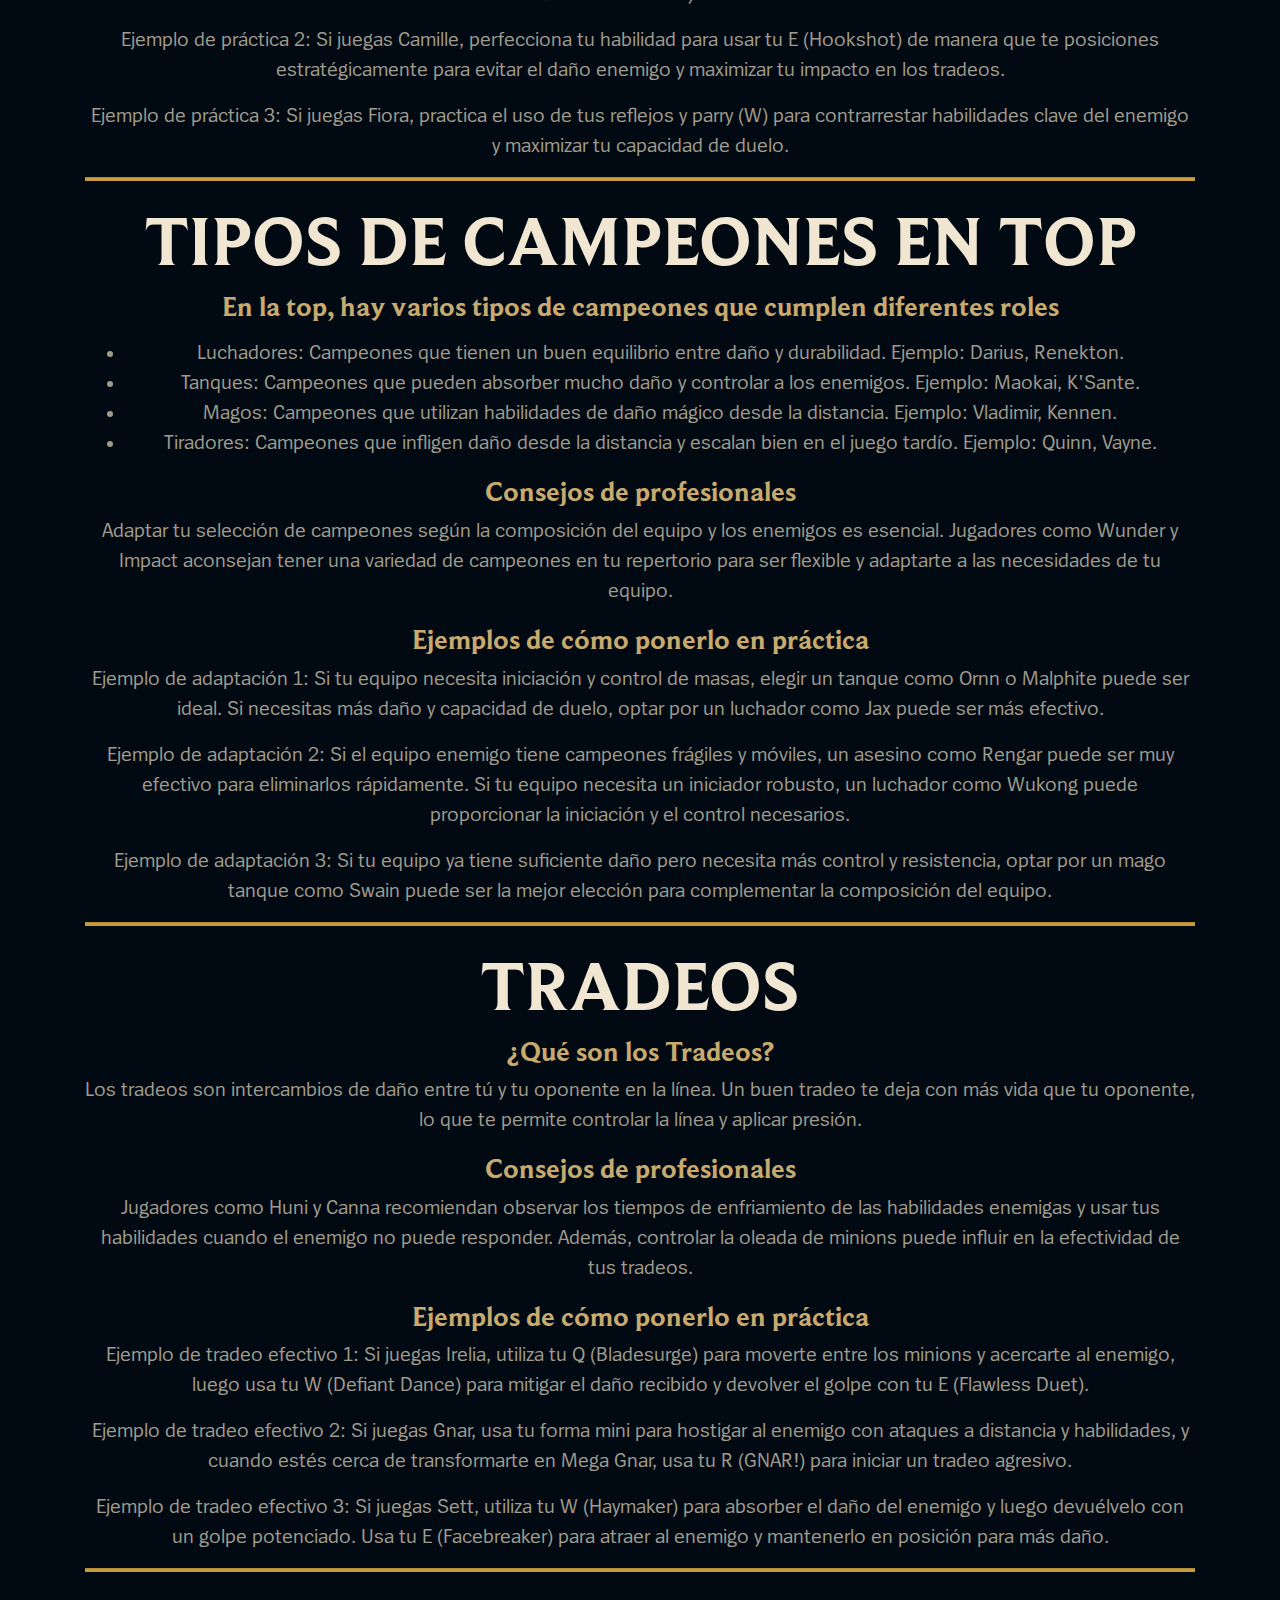
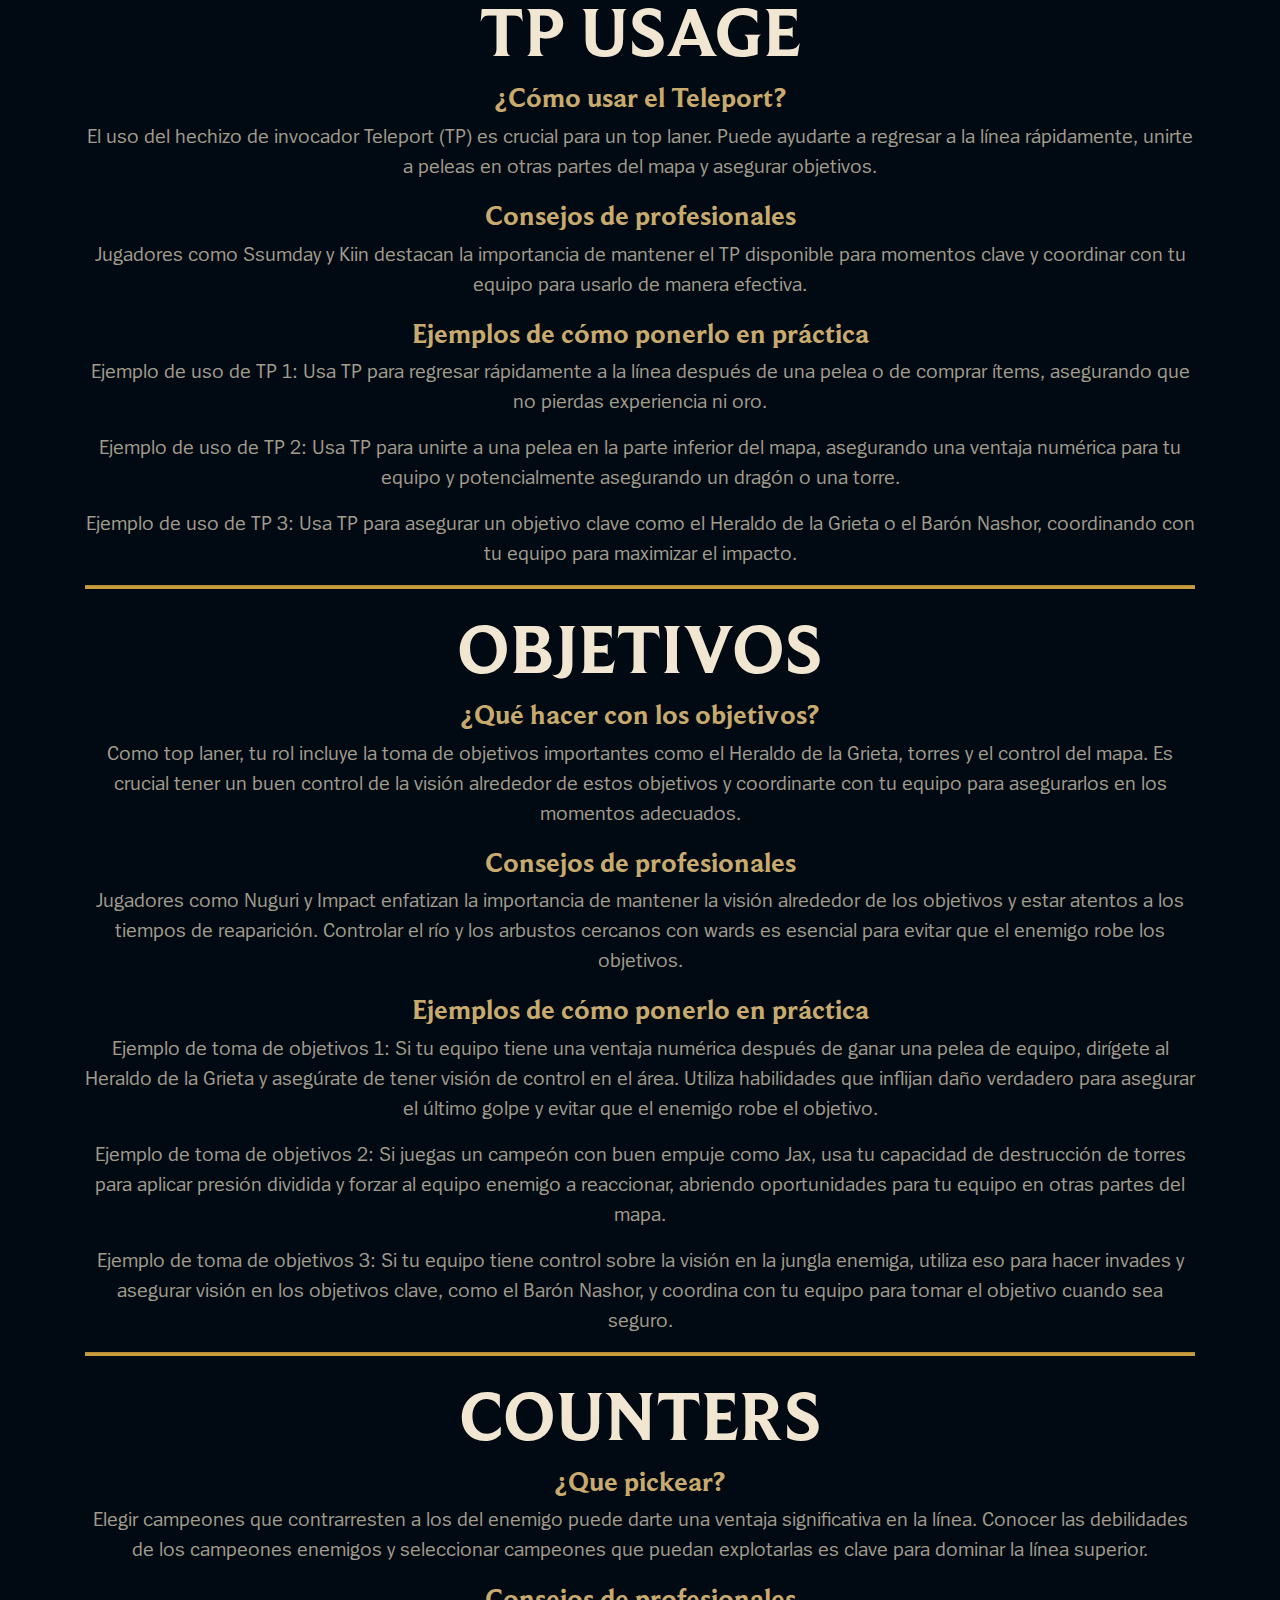
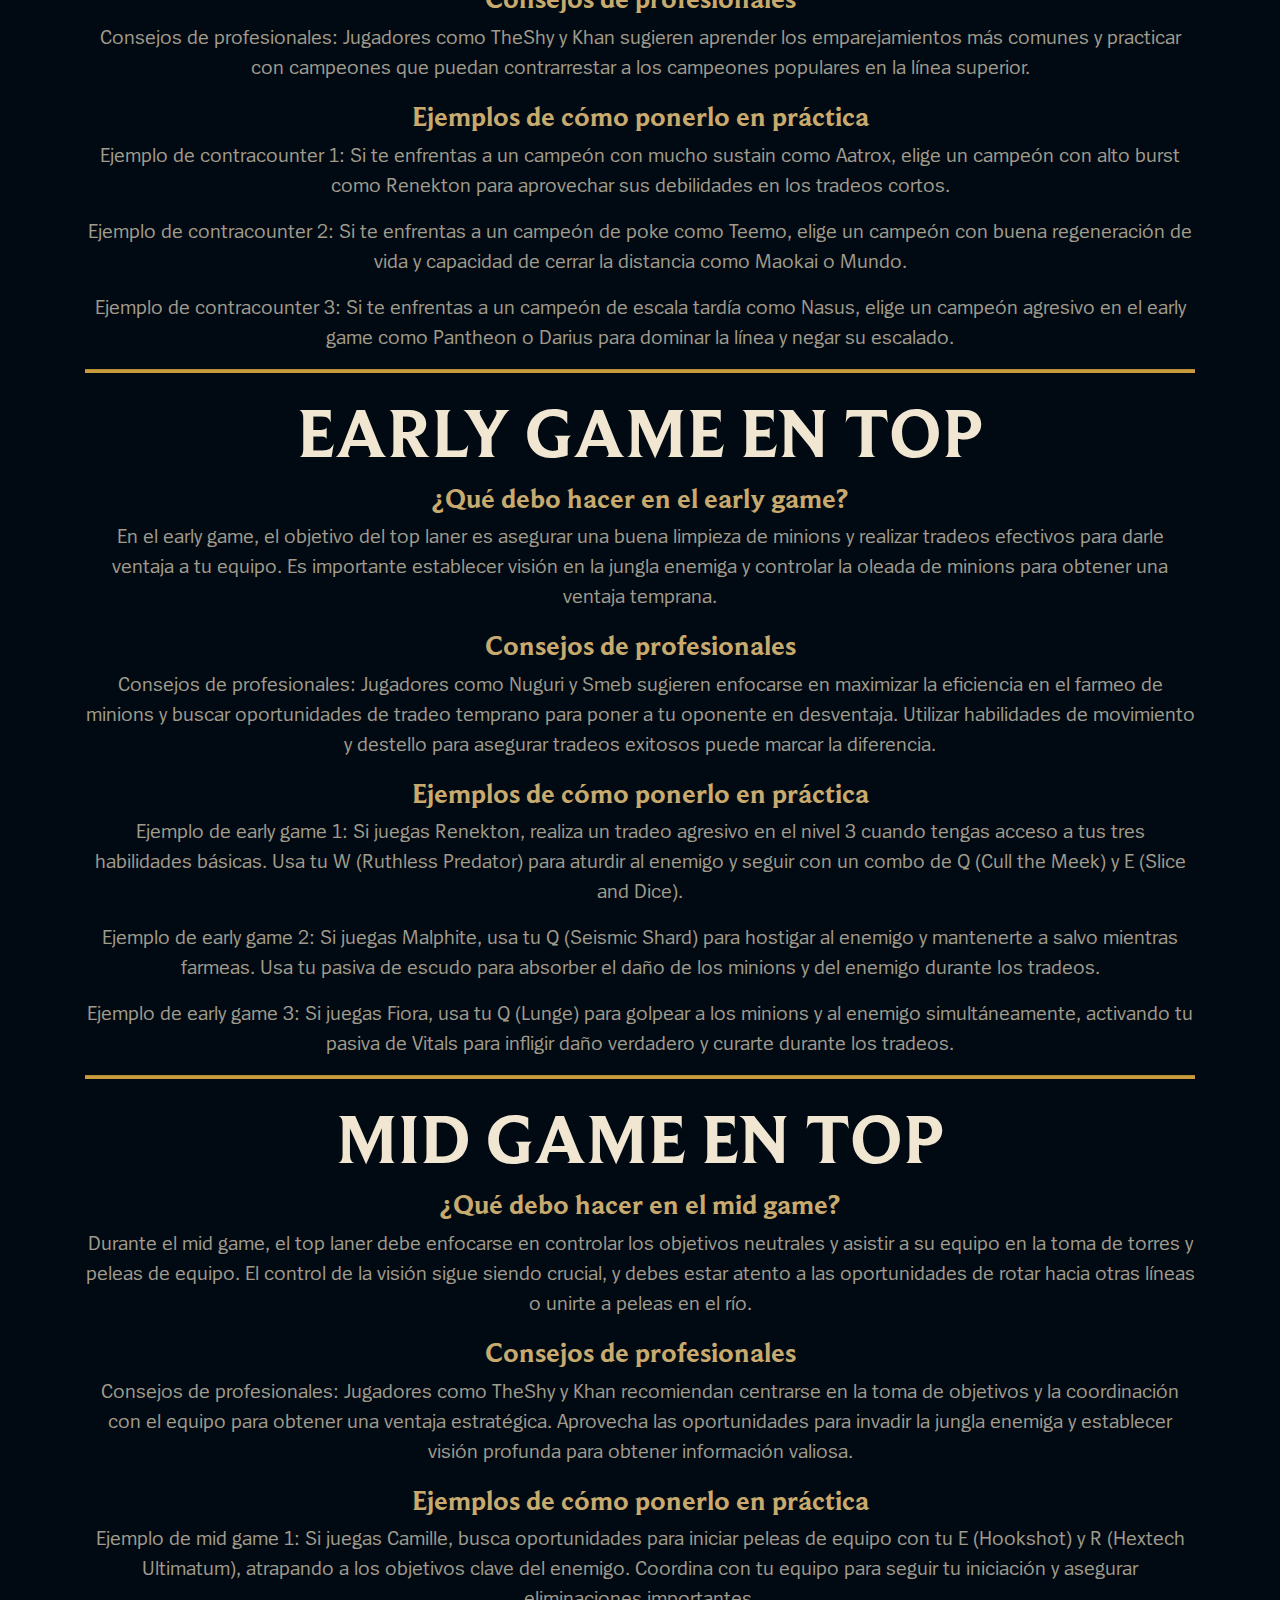
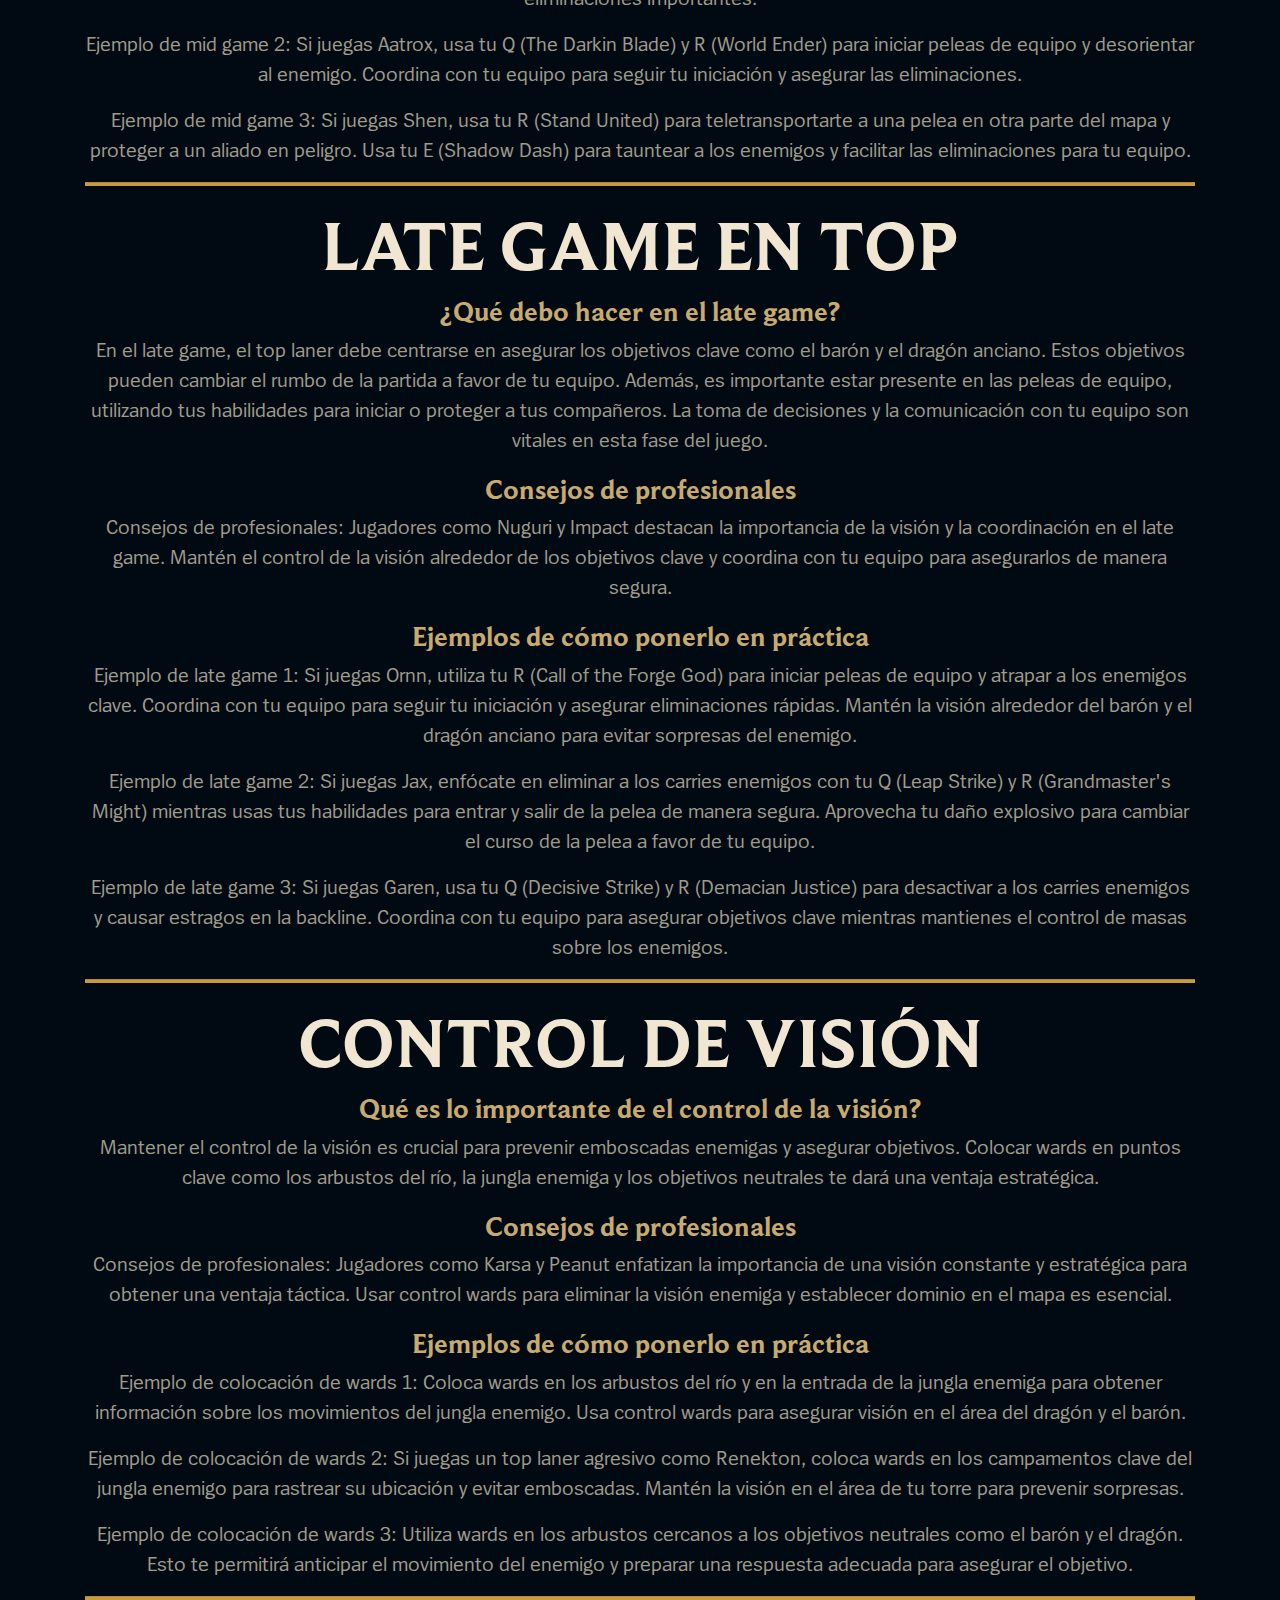
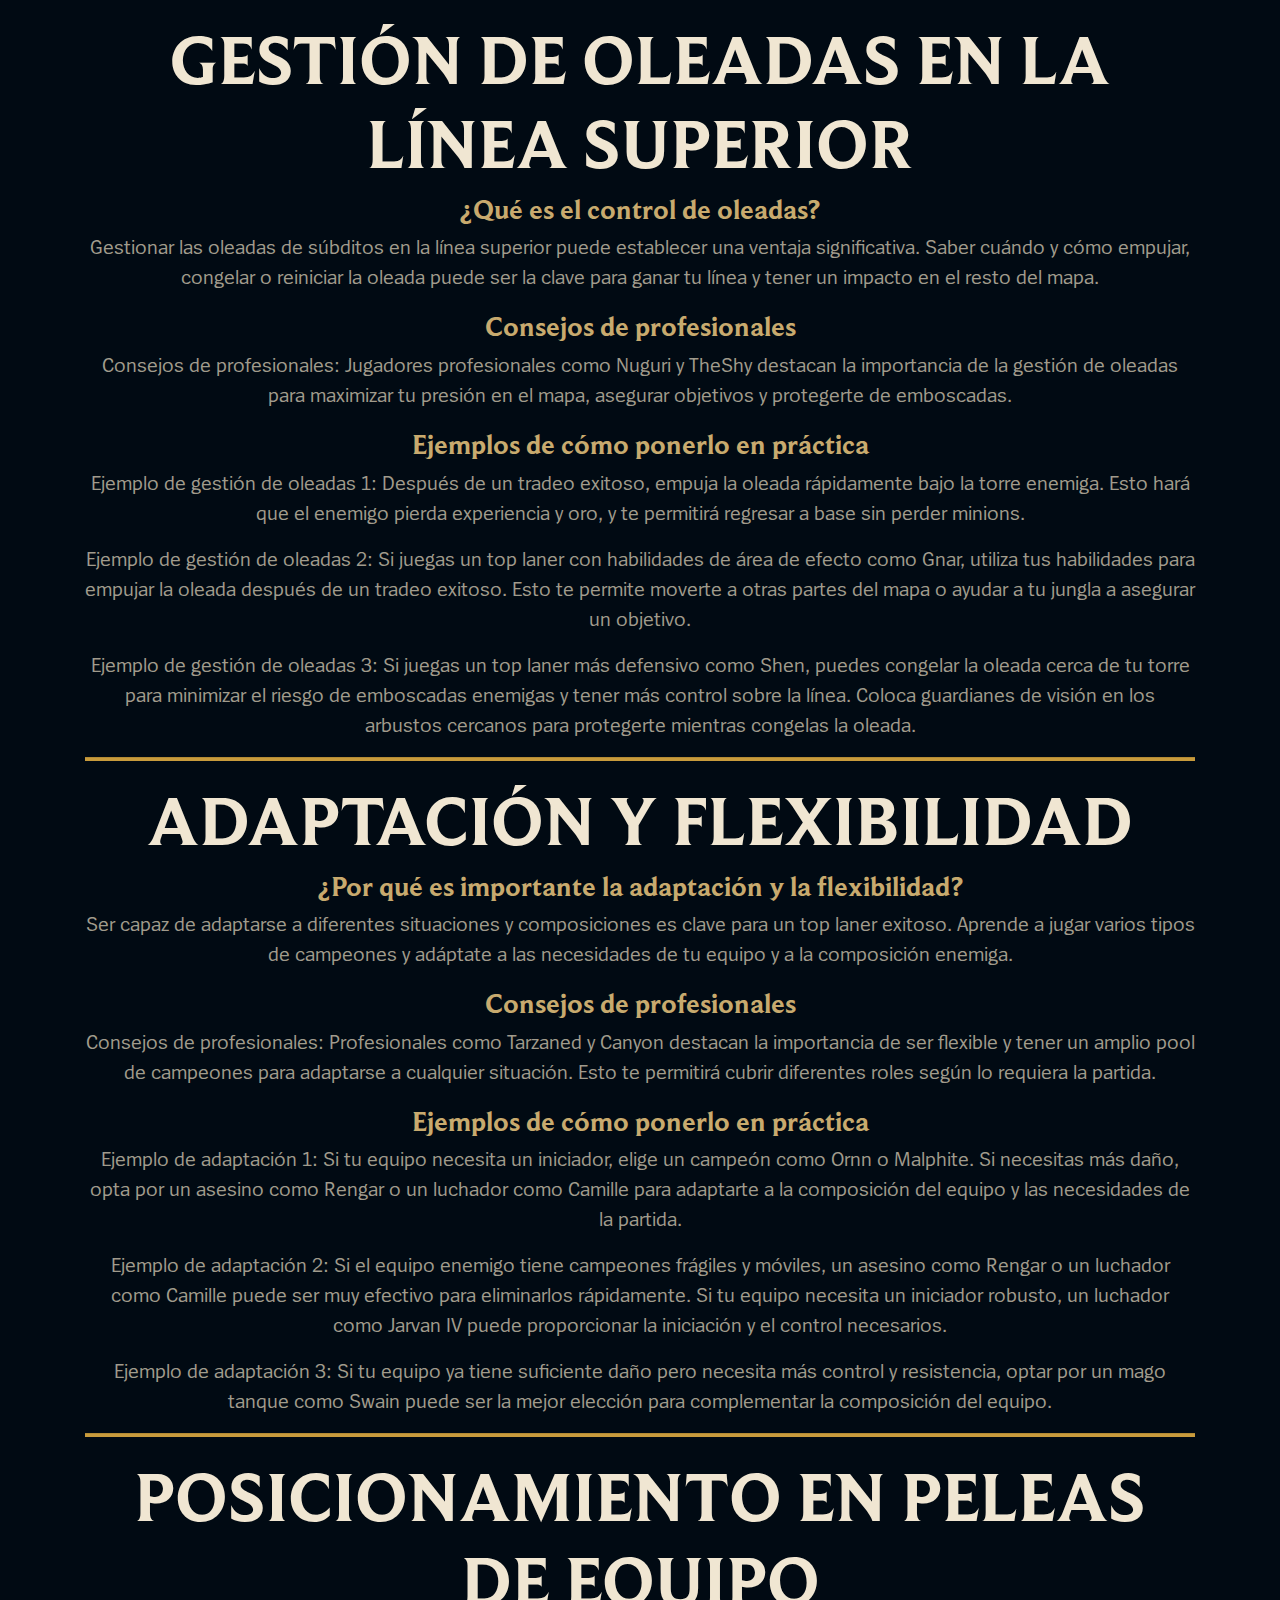
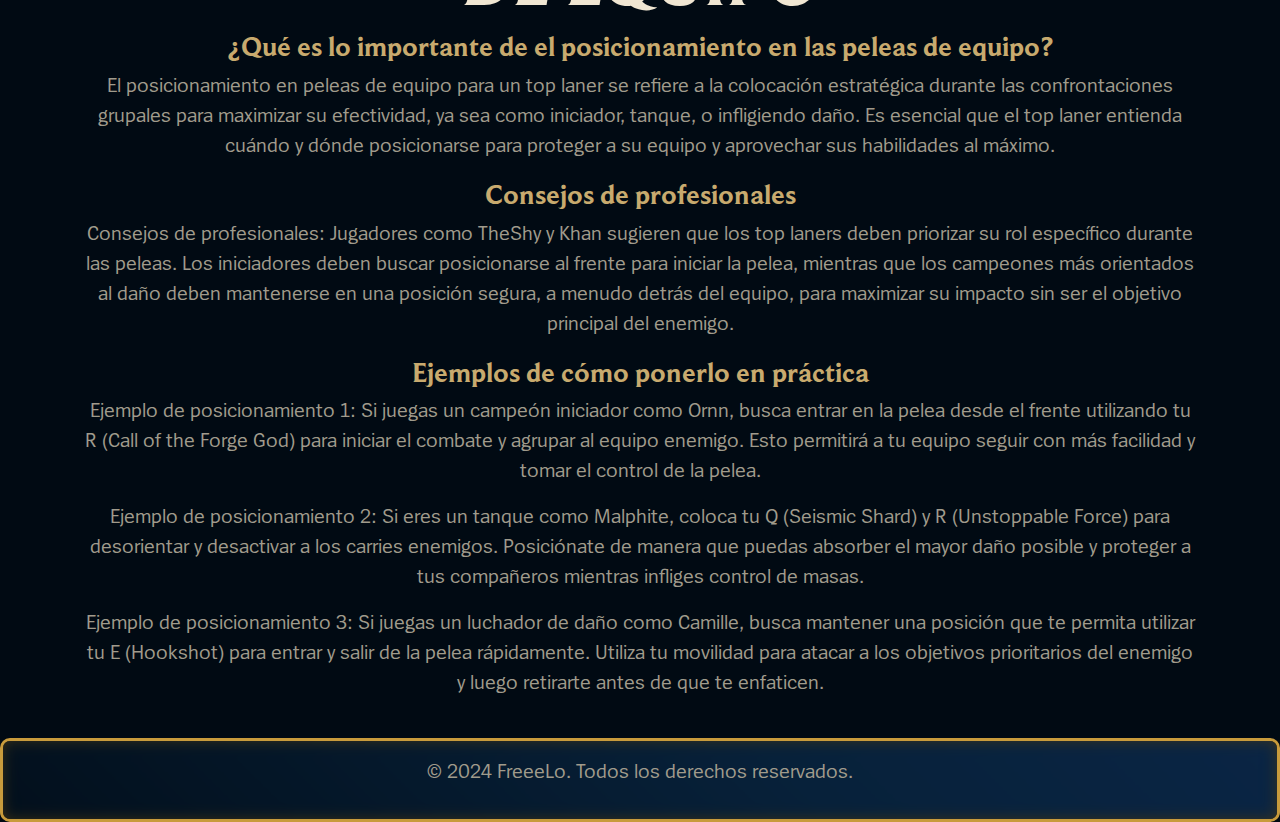
<file: Top.html>
<!DOCTYPE html>
<html lang="en">
<head>
    <meta charset="UTF-8">
    <meta name="viewport" content="width=device-width, initial-scale=1.0">
    <title>FreeeLo - Top</title>
    <link rel="shortcut icon" type="image/png" href="img/iconopro.png">
    <link rel="stylesheet" href="https://cdn.jsdelivr.net/npm/bootstrap@4.6.2/dist/css/bootstrap.min.css">
    <script src="https://cdn.jsdelivr.net/npm/jquery@3.7.1/dist/jquery.slim.min.js"></script>
    <script src="https://cdn.jsdelivr.net/npm/popper.js@1.16.1/dist/umd/popper.min.js"></script>
    <script src="https://cdn.jsdelivr.net/npm/bootstrap@4.6.2/dist/js/bootstrap.bundle.min.js"></script>
    <script async src="https://pagead2.googlesyndication.com/pagead/js/adsbygoogle.js?client=ca-pub-3483810827200187" crossorigin="anonymous"></script>
    <script src="js/cookies.js"></script>
    <link rel="stylesheet" href="css/estilos.css">
</head>
<body data-spy="scroll" data-target=".navbar" data-offset="50">
    <nav class="navbar navbar-expand-sm bg-dark navbar-dark fixed-top">  
        <a class="navbar-brand" href="index.html">
            <img src="img/iconopro.png" width="100px" height="60px">
        </a>
        <ul class="navbar-nav">
            <li class="nav-item dropdown">
                <a class="nav-link dropdown-toggle" href="#" id="navbardrop" data-toggle="dropdown">TODOS LOS PUNTOS</a>
                <div class="dropdown-menu">
                    <a class="dropdown-item" href="#section1">MACRO GAME</a>
                    <a class="dropdown-item" href="#section2">MICRO GAME</a>
                    <a class="dropdown-item" href="#section3">TIPOS DE CAMPEONES EN TOP</a>
                    <a class="dropdown-item" href="#section4">TRADEOS</a>
                    <a class="dropdown-item" href="#section5">TP USAGE</a>
                    <a class="dropdown-item" href="#section6">OBJETIVOS</a>
                    <a class="dropdown-item" href="#section7">CONTRACOUNTERS</a>
                    <a class="dropdown-item" href="#section8">EARLY GAME EN TOP</a>
                    <a class="dropdown-item" href="#section9">MID GAME EN TOP</a>
                    <a class="dropdown-item" href="#section10">LATE GAME EN TOP</a>
                    <a class="dropdown-item" href="#section11">CONTROL DE VISIÓN</a>
                    <a class="dropdown-item" href="#section13">GESTIÓN DE OLEADAS</a>
                    <a class="dropdown-item" href="#section15">ADAPTACIÓN Y FLEXIBILIDAD</a>
                    <a class="dropdown-item" href="#section16">POSICIONAMIENTO EN PELEAS DE EQUIPO</a>
                    
                </div>
            </li>
        </ul>
    </nav>

    <br><br><br><br><br>

    <div class="container text-light text-center bordecontaainer">
        <h1>¡¡¡BIENVENIDO TOP!!!</h1>
        <h3 style="color: rgb(240, 230, 210);">Vamos a repasar todos los conceptos que debe conocer un Top Laner de Rango alto como tú.</h3>
    </div>
    <br>
    <div class="container text-light" style="text-align: center;" id="section1">
        <hr>
        <h1>MACRO GAME</h1>   
        <h3>¿Qué es el Macro Game?</h3>
        <p>El macro game se refiere a las decisiones estratégicas que afectan a toda la partida. Para un top laner, esto incluye la toma de decisiones sobre cuándo y dónde presionar, controlar los objetivos y coordinarse con el equipo para asegurar una ventaja global. Debes estar siempre al tanto del estado del mapa, la ubicación de los enemigos y los tiempos de reaparición de los monstruos de la jungla y los objetivos como dragones y barones.</p> 
        <h3>Consejos de profesionales</h3>
        <p><strong>Consejos de profesionales:</strong> Los top laners profesionales como TheShy y Smeb recomiendan siempre mantener una visión activa del mapa y coordinar con tu jungla para maximizar el impacto de tus movimientos. Establecer comunicación clara y efectiva con tu equipo es crucial para el éxito en el macro game.</p>  
        <h3>Ejemplos de cómo ponerlo en práctica</h3>
        <p><strong>Ejemplo de estrategia 1:</strong> Si ves que el jungla enemigo está en la parte inferior del mapa, aprovecha para presionar la torre de top o realizar una invasión en la jungla superior enemiga para obtener ventaja.</p>
        <p><strong>Ejemplo de estrategia 2:</strong> Un poco más en el Mid Game, puedes usar Teleport para unirte a una pelea en la parte inferior del mapa, asegurando una ventaja numérica para tu equipo y potencialmente asegurando un dragón o una torre.</p>
        <p><strong>Ejemplo de estrategia 3:</strong> Utiliza la presión dividida (split push) con un campeón que pueda enfrentarse a uno o dos enemigos en una línea, lo que obligará al equipo enemigo a responder y permitirá a tu equipo obtener otros objetivos en el mapa.</p>
    </div>
    
    
    <div class="container text-light" style="text-align: center;" id="section2">
        <hr>
        <h1>MICRO GAME</h1>
        <h3>¿Qué es el Micro Game?</h3>
        <p>El micro game se refiere a las habilidades mecánicas individuales y la ejecución de jugadas. Para un top laner, esto incluye el manejo eficiente de los recursos, como la salud y el maná, así como la precisión en los combos de habilidades durante los tradeos y las peleas de equipo. Un buen micro game puede marcar la diferencia en la efectividad de un tradeo o en la capacidad de asegurar un objetivo.</p>
        <h3>Consejos de profesionales</h3>
        <p>Jugadores como Khan y Nuguri destacan la importancia de practicar los combos y habilidades específicas de cada campeón en la línea superior. Utiliza herramientas como el Modo de Entrenamiento para perfeccionar tus mecánicas y mejorar tu toma de decisiones en situaciones de alta presión.</p>
        <h3>Ejemplos de cómo ponerlo en práctica</h3>
        <p><strong>Ejemplo de práctica 1:</strong> Si juegas Riven, practica los combos rápidos y fluidos para maximizar tu daño en cortos periodos de tiempo. Si juegas Ornn, asegúrate de encadenar correctamente tu E (Seismic Shard) seguido de tu Q (Volcanic Rupture) para maximizar el control y el daño.</p>
        <p><strong>Ejemplo de práctica 2:</strong> Si juegas Camille, perfecciona tu habilidad para usar tu E (Hookshot) de manera que te posiciones estratégicamente para evitar el daño enemigo y maximizar tu impacto en los tradeos.</p>
        <p><strong>Ejemplo de práctica 3:</strong> Si juegas Fiora, practica el uso de tus reflejos y parry (W) para contrarrestar habilidades clave del enemigo y maximizar tu capacidad de duelo.</p>
    </div>
    
    <div class="container text-light" style="text-align: center;" id="section3">
        <hr>
        <h1>TIPOS DE CAMPEONES EN TOP</h1>
        <h3>En la top, hay varios tipos de campeones que cumplen diferentes roles</h3>
        <p>
        <ul>
            <li><strong>Luchadores:</strong> Campeones que tienen un buen equilibrio entre daño y durabilidad. Ejemplo: Darius, Renekton.</li>
            <li><strong>Tanques:</strong> Campeones que pueden absorber mucho daño y controlar a los enemigos. Ejemplo: Maokai, K'Sante.</li>
            <li><strong>Magos:</strong> Campeones que utilizan habilidades de daño mágico desde la distancia. Ejemplo: Vladimir, Kennen.</li>
            <li><strong>Tiradores:</strong> Campeones que infligen daño desde la distancia y escalan bien en el juego tardío. Ejemplo: Quinn, Vayne.</li>
        </ul>
        </p>
        <h3>Consejos de profesionales</h3>
        <p>Adaptar tu selección de campeones según la composición del equipo y los enemigos es esencial. Jugadores como Wunder y Impact aconsejan tener una variedad de campeones en tu repertorio para ser flexible y adaptarte a las necesidades de tu equipo.</p>
        <h3>Ejemplos de cómo ponerlo en práctica</h3>
        <p><strong>Ejemplo de adaptación 1:</strong> Si tu equipo necesita iniciación y control de masas, elegir un tanque como Ornn o Malphite puede ser ideal. Si necesitas más daño y capacidad de duelo, optar por un luchador como Jax puede ser más efectivo.</p>
        <p><strong>Ejemplo de adaptación 2:</strong> Si el equipo enemigo tiene campeones frágiles y móviles, un asesino como Rengar puede ser muy efectivo para eliminarlos rápidamente. Si tu equipo necesita un iniciador robusto, un luchador como Wukong puede proporcionar la iniciación y el control necesarios.</p>
        <p><strong>Ejemplo de adaptación 3:</strong> Si tu equipo ya tiene suficiente daño pero necesita más control y resistencia, optar por un mago tanque como Swain puede ser la mejor elección para complementar la composición del equipo.</p>
    </div>
    
    <div class="container text-light" style="text-align: center;" id="section4">
        <hr>
        <h1>TRADEOS</h1>
        <h3>¿Qué son los Tradeos?
        </h3>
        <p>Los tradeos son intercambios de daño entre tú y tu oponente en la línea. Un buen tradeo te deja con más vida que tu oponente, lo que te permite controlar la línea y aplicar presión.</p>
        <h3>Consejos de profesionales</h3>
        <p>Jugadores como Huni y Canna recomiendan observar los tiempos de enfriamiento de las habilidades enemigas y usar tus habilidades cuando el enemigo no puede responder. Además, controlar la oleada de minions puede influir en la efectividad de tus tradeos.</p>
        <h3>Ejemplos de cómo ponerlo en práctica</h3>
        <p><strong>Ejemplo de tradeo efectivo 1:</strong> Si juegas Irelia, utiliza tu Q (Bladesurge) para moverte entre los minions y acercarte al enemigo, luego usa tu W (Defiant Dance) para mitigar el daño recibido y devolver el golpe con tu E (Flawless Duet).</p>
        <p><strong>Ejemplo de tradeo efectivo 2:</strong> Si juegas Gnar, usa tu forma mini para hostigar al enemigo con ataques a distancia y habilidades, y cuando estés cerca de transformarte en Mega Gnar, usa tu R (GNAR!) para iniciar un tradeo agresivo.</p>
        <p><strong>Ejemplo de tradeo efectivo 3:</strong> Si juegas Sett, utiliza tu W (Haymaker) para absorber el daño del enemigo y luego devuélvelo con un golpe potenciado. Usa tu E (Facebreaker) para atraer al enemigo y mantenerlo en posición para más daño.</p>
    </div>
    
    <div class="container text-light" style="text-align: center;" id="section5">
        <hr>
        <h1>TP USAGE</h1>
        <h3>¿Cómo usar el Teleport?</h3>
        <p>El uso del hechizo de invocador Teleport (TP) es crucial para un top laner. Puede ayudarte a regresar a la línea rápidamente, unirte a peleas en otras partes del mapa y asegurar objetivos.</p>
        <h3>Consejos de profesionales</h3>
        <p>Jugadores como Ssumday y Kiin destacan la importancia de mantener el TP disponible para momentos clave y coordinar con tu equipo para usarlo de manera efectiva.</p>
        <h3>Ejemplos de cómo ponerlo en práctica</h3>
        <p><strong>Ejemplo de uso de TP 1:</strong> Usa TP para regresar rápidamente a la línea después de una pelea o de comprar ítems, asegurando que no pierdas experiencia ni oro.</p>
        <p><strong>Ejemplo de uso de TP 2:</strong> Usa TP para unirte a una pelea en la parte inferior del mapa, asegurando una ventaja numérica para tu equipo y potencialmente asegurando un dragón o una torre.</p>
        <p><strong>Ejemplo de uso de TP 3:</strong> Usa TP para asegurar un objetivo clave como el Heraldo de la Grieta o el Barón Nashor, coordinando con tu equipo para maximizar el impacto.</p>
    </div>
    
    <div class="container text-light" style="text-align: center;" id="section6">
        <hr>
        <h1>OBJETIVOS</h1>
        <h3>¿Qué hacer con los objetivos?</h3>
        <p>Como top laner, tu rol incluye la toma de objetivos importantes como el Heraldo de la Grieta, torres y el control del mapa. Es crucial tener un buen control de la visión alrededor de estos objetivos y coordinarte con tu equipo para asegurarlos en los momentos adecuados.</p>
        <h3>Consejos de profesionales</h3>
        <p>Jugadores como Nuguri y Impact enfatizan la importancia de mantener la visión alrededor de los objetivos y estar atentos a los tiempos de reaparición. Controlar el río y los arbustos cercanos con wards es esencial para evitar que el enemigo robe los objetivos.</p>
        <h3>Ejemplos de cómo ponerlo en práctica</h3>
        <p><strong>Ejemplo de toma de objetivos 1:</strong> Si tu equipo tiene una ventaja numérica después de ganar una pelea de equipo, dirígete al Heraldo de la Grieta y asegúrate de tener visión de control en el área. Utiliza habilidades que inflijan daño verdadero para asegurar el último golpe y evitar que el enemigo robe el objetivo.</p>
        <p><strong>Ejemplo de toma de objetivos 2:</strong> Si juegas un campeón con buen empuje como Jax, usa tu capacidad de destrucción de torres para aplicar presión dividida y forzar al equipo enemigo a reaccionar, abriendo oportunidades para tu equipo en otras partes del mapa.</p>
        <p><strong>Ejemplo de toma de objetivos 3:</strong> Si tu equipo tiene control sobre la visión en la jungla enemiga, utiliza eso para hacer invades y asegurar visión en los objetivos clave, como el Barón Nashor, y coordina con tu equipo para tomar el objetivo cuando sea seguro.</p>
    </div>
    
    <div class="container text-light" style="text-align: center;" id="section7">
        <hr>
        <h1>COUNTERS</h1>
        <h3>¿Que pickear?</h3>
        <p>Elegir campeones que contrarresten a los del enemigo puede darte una ventaja significativa en la línea. Conocer las debilidades de los campeones enemigos y seleccionar campeones que puedan explotarlas es clave para dominar la línea superior.</p>
        <h3>Consejos de profesionales</h3>
        <p><strong>Consejos de profesionales:</strong> Jugadores como TheShy y Khan sugieren aprender los emparejamientos más comunes y practicar con campeones que puedan contrarrestar a los campeones populares en la línea superior.</p>
        <h3>Ejemplos de cómo ponerlo en práctica</h3>
        <p><strong>Ejemplo de contracounter 1:</strong> Si te enfrentas a un campeón con mucho sustain como Aatrox, elige un campeón con alto burst como Renekton para aprovechar sus debilidades en los tradeos cortos.</p>
        <p><strong>Ejemplo de contracounter 2:</strong> Si te enfrentas a un campeón de poke como Teemo, elige un campeón con buena regeneración de vida y capacidad de cerrar la distancia como Maokai o Mundo.</p>
        <p><strong>Ejemplo de contracounter 3:</strong> Si te enfrentas a un campeón de escala tardía como Nasus, elige un campeón agresivo en el early game como Pantheon o Darius para dominar la línea y negar su escalado.</p>
    </div>
    
    <div class="container text-light" style="text-align: center;" id="section8">
        <hr>
        <h1>EARLY GAME EN TOP</h1>
        <h3>¿Qué debo hacer en el early game?</h3>
        <p>En el early game, el objetivo del top laner es asegurar una buena limpieza de minions y realizar tradeos efectivos para darle ventaja a tu equipo. Es importante establecer visión en la jungla enemiga y controlar la oleada de minions para obtener una ventaja temprana.</p>
        <h3>Consejos de profesionales</h3>
        <p><strong>Consejos de profesionales:</strong> Jugadores como Nuguri y Smeb sugieren enfocarse en maximizar la eficiencia en el farmeo de minions y buscar oportunidades de tradeo temprano para poner a tu oponente en desventaja. Utilizar habilidades de movimiento y destello para asegurar tradeos exitosos puede marcar la diferencia.</p>
        <h3>Ejemplos de cómo ponerlo en práctica</h3>
        <p><strong>Ejemplo de early game 1:</strong> Si juegas Renekton, realiza un tradeo agresivo en el nivel 3 cuando tengas acceso a tus tres habilidades básicas. Usa tu W (Ruthless Predator) para aturdir al enemigo y seguir con un combo de Q (Cull the Meek) y E (Slice and Dice).</p>
        <p><strong>Ejemplo de early game 2:</strong> Si juegas Malphite, usa tu Q (Seismic Shard) para hostigar al enemigo y mantenerte a salvo mientras farmeas. Usa tu pasiva de escudo para absorber el daño de los minions y del enemigo durante los tradeos.</p>
        <p><strong>Ejemplo de early game 3:</strong> Si juegas Fiora, usa tu Q (Lunge) para golpear a los minions y al enemigo simultáneamente, activando tu pasiva de Vitals para infligir daño verdadero y curarte durante los tradeos.</p>
    </div>
    
    <div class="container text-light" style="text-align: center;" id="section9">
        <hr>
        <h1>MID GAME EN TOP</h1>
        <h3>¿Qué debo hacer en el mid game?</h3>
        <p>Durante el mid game, el top laner debe enfocarse en controlar los objetivos neutrales y asistir a su equipo en la toma de torres y peleas de equipo. El control de la visión sigue siendo crucial, y debes estar atento a las oportunidades de rotar hacia otras líneas o unirte a peleas en el río.</p>
        <h3>Consejos de profesionales</h3>
        <p><strong>Consejos de profesionales:</strong> Jugadores como TheShy y Khan recomiendan centrarse en la toma de objetivos y la coordinación con el equipo para obtener una ventaja estratégica. Aprovecha las oportunidades para invadir la jungla enemiga y establecer visión profunda para obtener información valiosa.</p>
        <h3>Ejemplos de cómo ponerlo en práctica</h3>
        <p><strong>Ejemplo de mid game 1:</strong> Si juegas Camille, busca oportunidades para iniciar peleas de equipo con tu E (Hookshot) y R (Hextech Ultimatum), atrapando a los objetivos clave del enemigo. Coordina con tu equipo para seguir tu iniciación y asegurar eliminaciones importantes.</p>
        <p><strong>Ejemplo de mid game 2:</strong> Si juegas Aatrox, usa tu Q (The Darkin Blade) y R (World Ender) para iniciar peleas de equipo y desorientar al enemigo. Coordina con tu equipo para seguir tu iniciación y asegurar las eliminaciones.</p>
        <p><strong>Ejemplo de mid game 3:</strong> Si juegas Shen, usa tu R (Stand United) para teletransportarte a una pelea en otra parte del mapa y proteger a un aliado en peligro. Usa tu E (Shadow Dash) para tauntear a los enemigos y facilitar las eliminaciones para tu equipo.</p>
    </div>
    
    <div class="container text-light" style="text-align: center;" id="section10">
        <hr>
        <h1>LATE GAME EN TOP</h1>
        <h3>¿Qué debo hacer en el late game?</h3>
        <p>En el late game, el top laner debe centrarse en asegurar los objetivos clave como el barón y el dragón anciano. Estos objetivos pueden cambiar el rumbo de la partida a favor de tu equipo. Además, es importante estar presente en las peleas de equipo, utilizando tus habilidades para iniciar o proteger a tus compañeros. La toma de decisiones y la comunicación con tu equipo son vitales en esta fase del juego.</p>
        <h3>Consejos de profesionales</h3>
        <p><strong>Consejos de profesionales:</strong> Jugadores como Nuguri y Impact destacan la importancia de la visión y la coordinación en el late game. Mantén el control de la visión alrededor de los objetivos clave y coordina con tu equipo para asegurarlos de manera segura.</p>
        <h3>Ejemplos de cómo ponerlo en práctica</h3>
        <p><strong>Ejemplo de late game 1:</strong> Si juegas Ornn, utiliza tu R (Call of the Forge God) para iniciar peleas de equipo y atrapar a los enemigos clave. Coordina con tu equipo para seguir tu iniciación y asegurar eliminaciones rápidas. Mantén la visión alrededor del barón y el dragón anciano para evitar sorpresas del enemigo.</p>
        <p><strong>Ejemplo de late game 2:</strong> Si juegas Jax, enfócate en eliminar a los carries enemigos con tu Q (Leap Strike) y R (Grandmaster's Might) mientras usas tus habilidades para entrar y salir de la pelea de manera segura. Aprovecha tu daño explosivo para cambiar el curso de la pelea a favor de tu equipo.</p>
        <p><strong>Ejemplo de late game 3:</strong> Si juegas Garen, usa tu Q (Decisive Strike) y R (Demacian Justice) para desactivar a los carries enemigos y causar estragos en la backline. Coordina con tu equipo para asegurar objetivos clave mientras mantienes el control de masas sobre los enemigos.</p>
    </div>
    
    <div class="container text-light" style="text-align: center;" id="section11">
        <hr>
        <h1>CONTROL DE VISIÓN</h1>
        <h3>Qué es lo importante de el control de la visión?</h3>
        <p>Mantener el control de la visión es crucial para prevenir emboscadas enemigas y asegurar objetivos. Colocar wards en puntos clave como los arbustos del río, la jungla enemiga y los objetivos neutrales te dará una ventaja estratégica.</p>
        <h3>Consejos de profesionales</h3>
        <p><strong>Consejos de profesionales:</strong> Jugadores como Karsa y Peanut enfatizan la importancia de una visión constante y estratégica para obtener una ventaja táctica. Usar control wards para eliminar la visión enemiga y establecer dominio en el mapa es esencial.</p>
        <h3>Ejemplos de cómo ponerlo en práctica</h3>
        <p><strong>Ejemplo de colocación de wards 1:</strong> Coloca wards en los arbustos del río y en la entrada de la jungla enemiga para obtener información sobre los movimientos del jungla enemigo. Usa control wards para asegurar visión en el área del dragón y el barón.</p>
        <p><strong>Ejemplo de colocación de wards 2:</strong> Si juegas un top laner agresivo como Renekton, coloca wards en los campamentos clave del jungla enemigo para rastrear su ubicación y evitar emboscadas. Mantén la visión en el área de tu torre para prevenir sorpresas.</p>
        <p><strong>Ejemplo de colocación de wards 3:</strong> Utiliza wards en los arbustos cercanos a los objetivos neutrales como el barón y el dragón. Esto te permitirá anticipar el movimiento del enemigo y preparar una respuesta adecuada para asegurar el objetivo.</p>
        </div>
    
        <div class="container text-light" style="text-align: center;" id="section13">
            <hr>
            <h1>GESTIÓN DE OLEADAS EN LA LÍNEA SUPERIOR</h1>
            <h3>¿Qué es el control de oleadas?</h3>
            <p>Gestionar las oleadas de súbditos en la línea superior puede establecer una ventaja significativa. Saber cuándo y cómo empujar, congelar o reiniciar la oleada puede ser la clave para ganar tu línea y tener un impacto en el resto del mapa.</p>
            <h3>Consejos de profesionales</h3>
            <p><strong>Consejos de profesionales:</strong> Jugadores profesionales como Nuguri y TheShy destacan la importancia de la gestión de oleadas para maximizar tu presión en el mapa, asegurar objetivos y protegerte de emboscadas.</p>
            <h3>Ejemplos de cómo ponerlo en práctica</h3>
            <p><strong>Ejemplo de gestión de oleadas 1:</strong> Después de un tradeo exitoso, empuja la oleada rápidamente bajo la torre enemiga. Esto hará que el enemigo pierda experiencia y oro, y te permitirá regresar a base sin perder minions.</p>
            <p><strong>Ejemplo de gestión de oleadas 2:</strong> Si juegas un top laner con habilidades de área de efecto como Gnar, utiliza tus habilidades para empujar la oleada después de un tradeo exitoso. Esto te permite moverte a otras partes del mapa o ayudar a tu jungla a asegurar un objetivo.</p>
            <p><strong>Ejemplo de gestión de oleadas 3:</strong> Si juegas un top laner más defensivo como Shen, puedes congelar la oleada cerca de tu torre para minimizar el riesgo de emboscadas enemigas y tener más control sobre la línea. Coloca guardianes de visión en los arbustos cercanos para protegerte mientras congelas la oleada.</p>
        </div>
        
        
        <div class="container text-light" style="text-align: center;" id="section15">
            <hr>
            <h1>ADAPTACIÓN Y FLEXIBILIDAD</h1>
            <h3>¿Por qué es importante la adaptación y la flexibilidad?</h3>
            <p>Ser capaz de adaptarse a diferentes situaciones y composiciones es clave para un top laner exitoso. Aprende a jugar varios tipos de campeones y adáptate a las necesidades de tu equipo y a la composición enemiga.</p>
            <h3>Consejos de profesionales</h3>
            <p><strong>Consejos de profesionales:</strong> Profesionales como Tarzaned y Canyon destacan la importancia de ser flexible y tener un amplio pool de campeones para adaptarse a cualquier situación. Esto te permitirá cubrir diferentes roles según lo requiera la partida.</p>
            <h3>Ejemplos de cómo ponerlo en práctica</h3>
            <p><strong>Ejemplo de adaptación 1:</strong> Si tu equipo necesita un iniciador, elige un campeón como Ornn o Malphite. Si necesitas más daño, opta por un asesino como Rengar o un luchador como Camille para adaptarte a la composición del equipo y las necesidades de la partida.</p>
            <p><strong>Ejemplo de adaptación 2:</strong> Si el equipo enemigo tiene campeones frágiles y móviles, un asesino como Rengar o un luchador como Camille puede ser muy efectivo para eliminarlos rápidamente. Si tu equipo necesita un iniciador robusto, un luchador como Jarvan IV puede proporcionar la iniciación y el control necesarios.</p>
            <p><strong>Ejemplo de adaptación 3:</strong> Si tu equipo ya tiene suficiente daño pero necesita más control y resistencia, optar por un mago tanque como Swain puede ser la mejor elección para complementar la composición del equipo.</p>
        </div>

        <div class="container text-light" style="text-align: center;" id="section16">
            <hr>
            <h1>POSICIONAMIENTO EN PELEAS DE EQUIPO</h1>
            <h3>¿Qué es lo importante de el posicionamiento en las peleas de equipo?</h3>
            <p>El posicionamiento en peleas de equipo para un top laner se refiere a la colocación estratégica durante las confrontaciones grupales para maximizar su efectividad, ya sea como iniciador, tanque, o infligiendo daño. Es esencial que el top laner entienda cuándo y dónde posicionarse para proteger a su equipo y aprovechar sus habilidades al máximo.</p>
            <h3>Consejos de profesionales</h3>
            <p><strong>Consejos de profesionales:</strong> Jugadores como TheShy y Khan sugieren que los top laners deben priorizar su rol específico durante las peleas. Los iniciadores deben buscar posicionarse al frente para iniciar la pelea, mientras que los campeones más orientados al daño deben mantenerse en una posición segura, a menudo detrás del equipo, para maximizar su impacto sin ser el objetivo principal del enemigo.</p>
            <h3>Ejemplos de cómo ponerlo en práctica</h3>
            <p><strong>Ejemplo de posicionamiento 1:</strong> Si juegas un campeón iniciador como Ornn, busca entrar en la pelea desde el frente utilizando tu R (Call of the Forge God) para iniciar el combate y agrupar al equipo enemigo. Esto permitirá a tu equipo seguir con más facilidad y tomar el control de la pelea.</p>
            <p><strong>Ejemplo de posicionamiento 2:</strong> Si eres un tanque como Malphite, coloca tu Q (Seismic Shard) y R (Unstoppable Force) para desorientar y desactivar a los carries enemigos. Posiciónate de manera que puedas absorber el mayor daño posible y proteger a tus compañeros mientras infliges control de masas.</p>
            <p><strong>Ejemplo de posicionamiento 3:</strong> Si juegas un luchador de daño como Camille, busca mantener una posición que te permita utilizar tu E (Hookshot) para entrar y salir de la pelea rápidamente. Utiliza tu movilidad para atacar a los objetivos prioritarios del enemigo y luego retirarte antes de que te enfaticen.</p>
        </div>
    <br>

    
    <footer class="animated-border text-white text-center py-3 bordecontaainer">
        <p>&copy; 2024 FreeeLo. Todos los derechos reservados.</p>
    </footer>
</body>
</html>
</file>
<file: css/estilos.css>
@font-face {
    font-family: 'BeaufortforLOL-Bold';
    src: url(/Fonts_Package/BeaufortForLoL-OTF/BeaufortforLOL-Bold.otf);
    font-weight: bold;
    font-style: bold;
}
@font-face {
    font-family: 'Spiegel_TT_Regular';
    src: url(/Fonts_Package/Spiegel-OTF/Spiegel-Regular.otf);
    font-weight: bold;
    font-style: bold;
}

.animated-border {
    position: relative;
    padding: 20px;
    border-radius: 10px;
    overflow: hidden;
    z-index: 1;
}

.animated-border::before {
    content: '';
    position: absolute;
    top: -2px;
    left: -2px;
    right: -2px;
    bottom: -2px;
    background: linear-gradient(45deg, #010A13, #07213a, #0d2950, #0b2a4d, #003a77, #022233);
    background-size: 400% 400%;
    z-index: -1;
    filter: blur(8px);
    animation: borderAnimation 20s infinite linear;
}

.animated-border::after {
    content: '';
    position: absolute;
    top: -2px;
    left: -2px;
    right: -2px;
    bottom: -2px;
    background: inherit;
    z-index: -2;
}

@keyframes borderAnimation {
    0% { background-position: 0% 50%; }
    50% { background-position: 100% 50%; }
    100% { background-position: 0% 50%; }
}

body {
    background-color: rgb(1, 10, 19);
    background-size: cover;
    min-height: 100vh;
}

.navbar {
    background-color: transparent !important;
}

h1 {
    font-family: 'BeaufortforLOL-Bold';
    font-size: 70px;
    color: rgb(240, 230, 210);
        
}

h2 {
    font-family: 'BeaufortforLOL-Bold';
    color: rgb(240, 230, 210);
        
}

h3 {
    font-family: 'BeaufortforLOL-Bold';
    color: rgb(200, 170, 110);
}

P {
    font-family: 'Spiegel_TT_Regular';
    font-size: 20px;
    color: rgb(160, 155, 140);
}

li {
    font-family: 'Spiegel_TT_Regular';
    font-size: 20px;
    color: rgb(160, 155, 140);
}

.animated-img {
    transition: transform 0.3s ease;
}

.animated-img:hover {
    transform: scale(1.1);
}

hr {
    background-color: rgb(200, 155, 60);
    height: 3px;
}

.bordecontaainer {
    border-style: solid;
    background-color: rgb(70, 55, 20);
    border-color: rgb(200, 155, 60);
}

.cookie-notification {
    position: fixed;
    bottom: 0;
    width: 100%;
    background-color: #000;
    color: #fff;
    text-align: center;
    padding: 10px;
    box-shadow: 0 -2px 5px rgba(0, 0, 0, 0.3);
    z-index: 1000;
}

.cookie-notification p {
    margin: 0;
    padding: 0;
    display: inline;
}

.cookie-notification button {
    background-color: #007bff;
    color: #fff;
    border: none;
    padding: 5px 10px;
    cursor: pointer;
    margin-left: 10px;
}

.cookie-notification a {
    color: #007bff;
    text-decoration: underline;
}

/* Estilos para el Buscador de Jugadores */
.buscador-seccion {
    margin-top: 2rem;
    margin-bottom: 2rem;
}

.buscador-seccion h2 {
    color: rgb(240, 230, 210);
    margin-bottom: 1rem;
}

.buscador-seccion p {
    color: rgb(160, 155, 140);
    margin-bottom: 2rem;
}

.buscador-seccion .form-control {
    background-color: rgba(70, 55, 20, 0.8);
    border: 1px solid rgb(200, 155, 60);
    color: rgb(240, 230, 210);
    border-radius: 5px;
    padding: 10px 15px;
    margin-bottom: 1rem;
}

.buscador-seccion .form-control:focus {
    background-color: rgba(70, 55, 20, 0.9);
    border-color: rgb(240, 230, 210);
    box-shadow: 0 0 0 0.2rem rgba(200, 155, 60, 0.25);
    color: rgb(240, 230, 210);
}

.buscador-seccion .form-control::placeholder {
    color: rgb(160, 155, 140);
    opacity: 0.7;
}

.buscador-seccion .btn-primary {
    background-color: rgb(200, 155, 60);
    border-color: rgb(200, 155, 60);
    color: rgb(1, 10, 19);
    font-weight: bold;
    padding: 10px 30px;
    border-radius: 5px;
    transition: all 0.3s ease;
}

.buscador-seccion .btn-primary:hover {
    background-color: rgb(240, 230, 210);
    border-color: rgb(240, 230, 210);
    transform: translateY(-2px);
    box-shadow: 0 4px 8px rgba(0, 0, 0, 0.3);
}

.buscador-seccion .btn-primary:active {
    transform: translateY(0);
}

.buscador-seccion .btn-secondary {
    background-color: rgb(108, 117, 125);
    border-color: rgb(108, 117, 125);
    color: white;
    font-weight: bold;
    padding: 10px 20px;
    border-radius: 5px;
    transition: all 0.3s ease;
}

.buscador-seccion .btn-secondary:hover {
    background-color: rgb(90, 98, 104);
    border-color: rgb(90, 98, 104);
    transform: translateY(-2px);
    box-shadow: 0 4px 8px rgba(0, 0, 0, 0.3);
}

.buscador-seccion .btn-secondary:active {
    transform: translateY(0);
}

.buscador-seccion .card {
    background-color: rgba(70, 55, 20, 0.9) !important;
    border: 1px solid rgb(200, 155, 60);
    border-radius: 10px;
    margin-bottom: 1rem;
}

.buscador-seccion .card-header {
    background-color: rgba(1, 10, 19, 0.8) !important;
    border-bottom: 1px solid rgb(200, 155, 60);
    color: rgb(240, 230, 210);
}

.buscador-seccion .card-body {
    padding: 1.5rem;
}

.buscador-seccion .partida-item {
    background-color: rgba(1, 10, 19, 0.6);
    border: 1px solid rgb(200, 155, 60) !important;
    transition: all 0.3s ease;
}

.buscador-seccion .partida-item:hover {
    background-color: rgba(1, 10, 19, 0.8);
    transform: translateY(-2px);
    box-shadow: 0 4px 12px rgba(200, 155, 60, 0.2);
}

.buscador-seccion .badge-success {
    background-color: #28a745;
    color: white;
    padding: 5px 10px;
    border-radius: 15px;
    font-size: 0.8rem;
    font-weight: bold;
}

.buscador-seccion .badge-danger {
    background-color: #dc3545;
    color: white;
    padding: 5px 10px;
    border-radius: 15px;
    font-size: 0.8rem;
    font-weight: bold;
}

.buscador-seccion .text-warning {
    color: rgb(200, 155, 60) !important;
}

.buscador-seccion .alert-danger {
    background-color: rgba(220, 53, 69, 0.2);
    border: 1px solid #dc3545;
    color: #dc3545;
    border-radius: 5px;
    padding: 1rem;
}

.buscador-seccion .spinner-border {
    color: rgb(200, 155, 60);
}

/* Indicadores de estado de datos */
.badge-success {
    background-color: #28a745;
    color: white;
}

.badge-warning {
    background-color: #ffc107;
    color: #212529;
}

.badge-info {
    background-color: #17a2b8;
    color: white;
}

/* Animación para botón de actualizar */
.btn-info {
    transition: all 0.3s ease;
}

.btn-info:hover {
    transform: scale(1.05);
    box-shadow: 0 4px 8px rgba(23, 162, 184, 0.3);
}

/* Estilos para indicadores de actualización */
.update-status {
    font-size: 0.9em;
    opacity: 0.8;
}

.live-data {
    color: #28a745;
    font-weight: bold;
}

.demo-data {
    color: #ffc107;
    font-weight: bold;
}

/* Responsive para el buscador */
@media (max-width: 768px) {
    .buscador-seccion .col-md-6 {
        margin-bottom: 1rem;
    }
    
    .buscador-seccion .partida-item .row {
        flex-direction: column;
    }
    
    .buscador-seccion .partida-item .col-md-3,
    .buscador-seccion .partida-item .col-md-9 {
        margin-bottom: 1rem;
    }
}

/* Animación para los resultados */
@keyframes fadeInUp {
    from {
        opacity: 0;
        transform: translateY(20px);
    }
    to {
        opacity: 1;
        transform: translateY(0);
    }
}

.buscador-seccion .card {
    animation: fadeInUp 0.5s ease-out;
}

.buscador-seccion .partida-item {
    animation: fadeInUp 0.5s ease-out;
    animation-delay: calc(var(--animation-order, 0) * 0.1s);
}
</file>
